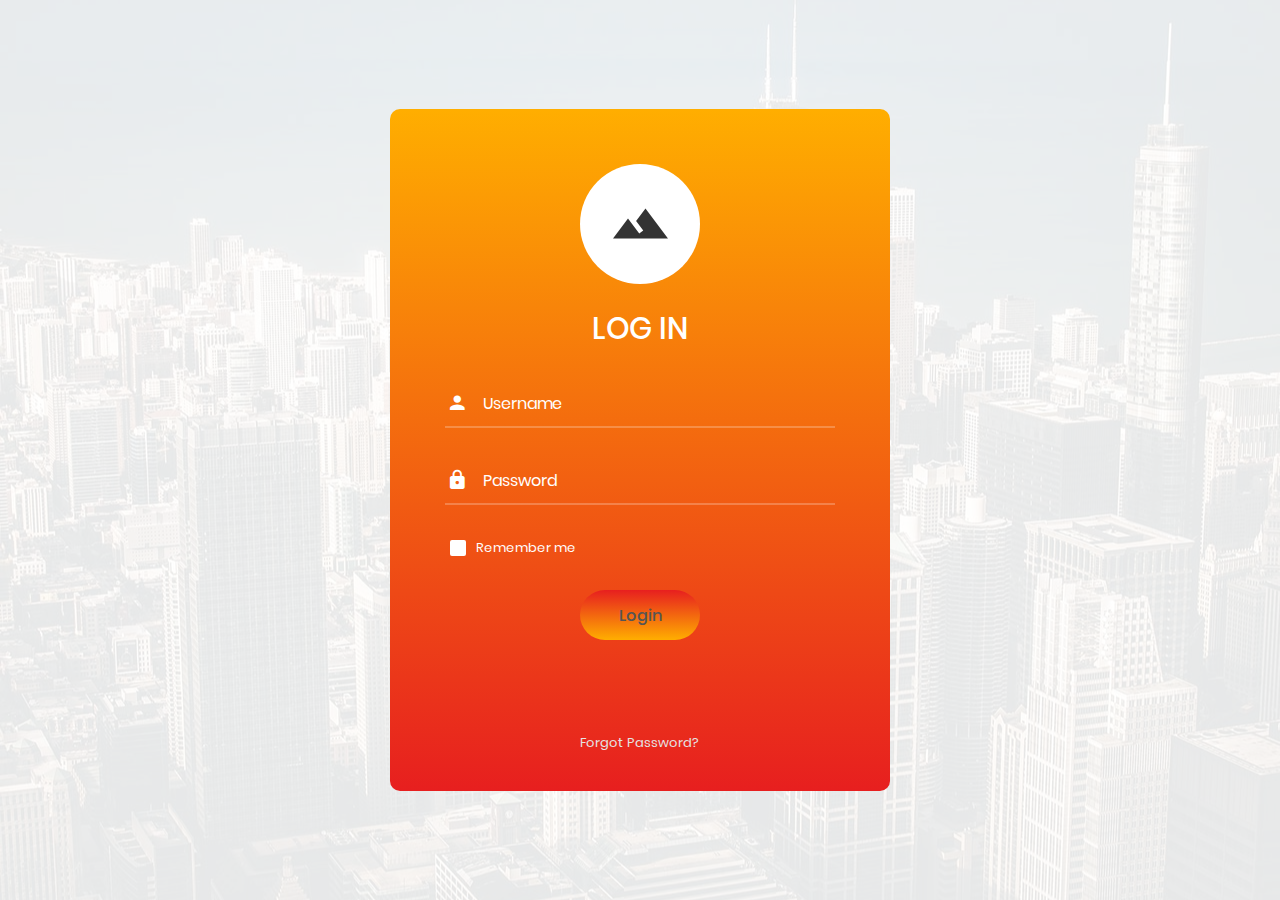
<file: index.html>
<!DOCTYPE html>
<html lang="en">
<head>
	<title>Login V3</title>
	<meta charset="UTF-8">
	<meta name="viewport" content="width=device-width, initial-scale=1">
<!--===============================================================================================-->	
	<link rel="icon" type="image/png" href="images/icons/favicon.ico"/>
<!--===============================================================================================-->
	<link rel="stylesheet" type="text/css" href="vendor/bootstrap/css/bootstrap.min.css">
<!--===============================================================================================-->
	<link rel="stylesheet" type="text/css" href="fonts/font-awesome-4.7.0/css/font-awesome.min.css">
<!--===============================================================================================-->
	<link rel="stylesheet" type="text/css" href="fonts/iconic/css/material-design-iconic-font.min.css">
<!--===============================================================================================-->
	<link rel="stylesheet" type="text/css" href="vendor/animate/animate.css">
<!--===============================================================================================-->	
	<link rel="stylesheet" type="text/css" href="vendor/css-hamburgers/hamburgers.min.css">
<!--===============================================================================================-->
	<link rel="stylesheet" type="text/css" href="vendor/animsition/css/animsition.min.css">
<!--===============================================================================================-->
	<link rel="stylesheet" type="text/css" href="vendor/select2/select2.min.css">
<!--===============================================================================================-->	
	<link rel="stylesheet" type="text/css" href="vendor/daterangepicker/daterangepicker.css">
<!--===============================================================================================-->
	<link rel="stylesheet" type="text/css" href="css/util.css">
	<link rel="stylesheet" type="text/css" href="css/main.css">
<!--===============================================================================================-->
</head>
<body>
	
	<div class="limiter">
		<div class="container-login100" style="background-image: url('images/bg-01.jpg');">
			<div class="wrap-login100">
				<form class="login100-form validate-form" id="login-form">
					<span class="login100-form-logo">
						<i class="zmdi zmdi-landscape"></i>
					</span>

					<span class="login100-form-title p-b-34 p-t-27">
						Log in
					</span>

					<div class="wrap-input100 validate-input" data-validate = "Enter username">
						<input class="input100" type="text" name="username" placeholder="Username" id="username-field">
						<span class="focus-input100" data-placeholder="&#xf207;"></span>
					</div>

					<div class="wrap-input100 validate-input" data-validate="Enter password">
						<input class="input100" type="password" name="password" placeholder="Password" id="password-field">
						<span class="focus-input100" data-placeholder="&#xf191;"></span>
					</div>

					<div class="contact100-form-checkbox">
						<input class="input-checkbox100" id="ckb1" type="checkbox" name="remember-me">
						<label class="label-checkbox100" for="ckb1">
							Remember me
						</label>
					</div>

					<div class="container-login100-form-btn">
						<!-- <button class="login100-form-btn">
							Login
						</button> -->
						<input type="submit" value="Login" id="login-form-submit" class="login100-form-btn">
					</div>

					<div class="text-center p-t-90">
						<a class="txt1" href="#">
							Forgot Password?
						</a>
					</div>
				</form>
			</div>
		</div>
	</div>
	

	<div id="dropDownSelect1"></div>
	
<!--===============================================================================================-->
	<script src="vendor/jquery/jquery-3.2.1.min.js"></script>
<!--===============================================================================================-->
	<script src="vendor/animsition/js/animsition.min.js"></script>
<!--===============================================================================================-->
	<script src="vendor/bootstrap/js/popper.js"></script>
	<script src="vendor/bootstrap/js/bootstrap.min.js"></script>
<!--===============================================================================================-->
	<script src="vendor/select2/select2.min.js"></script>
<!--===============================================================================================-->
	<script src="vendor/daterangepicker/moment.min.js"></script>
	<script src="vendor/daterangepicker/daterangepicker.js"></script>
<!--===============================================================================================-->
	<script src="vendor/countdowntime/countdowntime.js"></script>
<!--===============================================================================================-->
	<script src="js/main.js"></script>

	<script>
        const loginForm = document.getElementById("login-form");
        const loginButton = document.getElementById("login-form-submit");
        const loginErrorMsg = document.getElementById("login-error-msg");

        loginButton.addEventListener("click", (e)=> {
            e.preventDefault();
            const user = loginForm.username.value;
            const pass = loginForm.password.value;

            if(user === "camilo" && pass === "123") {
                
				window.location="loading.html";
            }
            else
            {
                alert("lastima");
            }
        })

    </script>

</body>
</html>
</file>
<file: vendor/daterangepicker/daterangepicker.css>
.daterangepicker {
  position: absolute;
  color: inherit;
  background-color: #fff;
  border-radius: 4px;
  width: 278px;
  padding: 4px;
  margin-top: 1px;
  top: 100px;
  left: 20px;
  /* Calendars */ }
  .daterangepicker:before, .daterangepicker:after {
    position: absolute;
    display: inline-block;
    border-bottom-color: rgba(0, 0, 0, 0.2);
    content: ''; }
  .daterangepicker:before {
    top: -7px;
    border-right: 7px solid transparent;
    border-left: 7px solid transparent;
    border-bottom: 7px solid #ccc; }
  .daterangepicker:after {
    top: -6px;
    border-right: 6px solid transparent;
    border-bottom: 6px solid #fff;
    border-left: 6px solid transparent; }
  .daterangepicker.opensleft:before {
    right: 9px; }
  .daterangepicker.opensleft:after {
    right: 10px; }
  .daterangepicker.openscenter:before {
    left: 0;
    right: 0;
    width: 0;
    margin-left: auto;
    margin-right: auto; }
  .daterangepicker.openscenter:after {
    left: 0;
    right: 0;
    width: 0;
    margin-left: auto;
    margin-right: auto; }
  .daterangepicker.opensright:before {
    left: 9px; }
  .daterangepicker.opensright:after {
    left: 10px; }
  .daterangepicker.dropup {
    margin-top: -5px; }
    .daterangepicker.dropup:before {
      top: initial;
      bottom: -7px;
      border-bottom: initial;
      border-top: 7px solid #ccc; }
    .daterangepicker.dropup:after {
      top: initial;
      bottom: -6px;
      border-bottom: initial;
      border-top: 6px solid #fff; }
  .daterangepicker.dropdown-menu {
    max-width: none;
    z-index: 3001; }
  .daterangepicker.single .ranges, .daterangepicker.single .calendar {
    float: none; }
  .daterangepicker.show-calendar .calendar {
    display: block; }
  .daterangepicker .calendar {
    display: none;
    max-width: 270px;
    margin: 4px; }
    .daterangepicker .calendar.single .calendar-table {
      border: none; }
    .daterangepicker .calendar th, .daterangepicker .calendar td {
      white-space: nowrap;
      text-align: center;
      min-width: 32px; }
  .daterangepicker .calendar-table {
    border: 1px solid #fff;
    padding: 4px;
    border-radius: 4px;
    background-color: #fff; }
  .daterangepicker table {
    width: 100%;
    margin: 0; }
  .daterangepicker td, .daterangepicker th {
    text-align: center;
    width: 20px;
    height: 20px;
    border-radius: 4px;
    border: 1px solid transparent;
    white-space: nowrap;
    cursor: pointer; }
    .daterangepicker td.available:hover, .daterangepicker th.available:hover {
      background-color: #eee;
      border-color: transparent;
      color: inherit; }
    .daterangepicker td.week, .daterangepicker th.week {
      font-size: 80%;
      color: #ccc; }
  .daterangepicker td.off, .daterangepicker td.off.in-range, .daterangepicker td.off.start-date, .daterangepicker td.off.end-date {
    background-color: #fff;
    border-color: transparent;
    color: #999; }
  .daterangepicker td.in-range {
    background-color: #ebf4f8;
    border-color: transparent;
    color: #000;
    border-radius: 0; }
  .daterangepicker td.start-date {
    border-radius: 4px 0 0 4px; }
  .daterangepicker td.end-date {
    border-radius: 0 4px 4px 0; }
  .daterangepicker td.start-date.end-date {
    border-radius: 4px; }
  .daterangepicker td.active, .daterangepicker td.active:hover {
    background-color: #357ebd;
    border-color: transparent;
    color: #fff; }
  .daterangepicker th.month {
    width: auto; }
  .daterangepicker td.disabled, .daterangepicker option.disabled {
    color: #999;
    cursor: not-allowed;
    text-decoration: line-through; }
  .daterangepicker select.monthselect, .daterangepicker select.yearselect {
    font-size: 12px;
    padding: 1px;
    height: auto;
    margin: 0;
    cursor: default; }
  .daterangepicker select.monthselect {
    margin-right: 2%;
    width: 56%; }
  .daterangepicker select.yearselect {
    width: 40%; }
  .daterangepicker select.hourselect, .daterangepicker select.minuteselect, .daterangepicker select.secondselect, .daterangepicker select.ampmselect {
    width: 50px;
    margin-bottom: 0; }
  .daterangepicker .input-mini {
    border: 1px solid #ccc;
    border-radius: 4px;
    color: #555;
    height: 30px;
    line-height: 30px;
    display: block;
    vertical-align: middle;
    margin: 0 0 5px 0;
    padding: 0 6px 0 28px;
    width: 100%; }
    .daterangepicker .input-mini.active {
      border: 1px solid #08c;
      border-radius: 4px; }
  .daterangepicker .daterangepicker_input {
    position: relative; }
    .daterangepicker .daterangepicker_input i {
      position: absolute;
      left: 8px;
      top: 8px; }
  .daterangepicker.rtl .input-mini {
    padding-right: 28px;
    padding-left: 6px; }
  .daterangepicker.rtl .daterangepicker_input i {
    left: auto;
    right: 8px; }
  .daterangepicker .calendar-time {
    text-align: center;
    margin: 5px auto;
    line-height: 30px;
    position: relative;
    padding-left: 28px; }
    .daterangepicker .calendar-time select.disabled {
      color: #ccc;
      cursor: not-allowed; }

.ranges {
  font-size: 11px;
  float: none;
  margin: 4px;
  text-align: left; }
  .ranges ul {
    list-style: none;
    margin: 0 auto;
    padding: 0;
    width: 100%; }
  .ranges li {
    font-size: 13px;
    background-color: #f5f5f5;
    border: 1px solid #f5f5f5;
    border-radius: 4px;
    color: #08c;
    padding: 3px 12px;
    margin-bottom: 8px;
    cursor: pointer; }
    .ranges li:hover {
      background-color: #08c;
      border: 1px solid #08c;
      color: #fff; }
    .ranges li.active {
      background-color: #08c;
      border: 1px solid #08c;
      color: #fff; }

/*  Larger Screen Styling */
@media (min-width: 564px) {
  .daterangepicker {
    width: auto; }
    .daterangepicker .ranges ul {
      width: 160px; }
    .daterangepicker.single .ranges ul {
      width: 100%; }
    .daterangepicker.single .calendar.left {
      clear: none; }
    .daterangepicker.single.ltr .ranges, .daterangepicker.single.ltr .calendar {
      float: left; }
    .daterangepicker.single.rtl .ranges, .daterangepicker.single.rtl .calendar {
      float: right; }
    .daterangepicker.ltr {
      direction: ltr;
      text-align: left; }
      .daterangepicker.ltr .calendar.left {
        clear: left;
        margin-right: 0; }
        .daterangepicker.ltr .calendar.left .calendar-table {
          border-right: none;
          border-top-right-radius: 0;
          border-bottom-right-radius: 0; }
      .daterangepicker.ltr .calendar.right {
        margin-left: 0; }
        .daterangepicker.ltr .calendar.right .calendar-table {
          border-left: none;
          border-top-left-radius: 0;
          border-bottom-left-radius: 0; }
      .daterangepicker.ltr .left .daterangepicker_input {
        padding-right: 12px; }
      .daterangepicker.ltr .calendar.left .calendar-table {
        padding-right: 12px; }
      .daterangepicker.ltr .ranges, .daterangepicker.ltr .calendar {
        float: left; }
    .daterangepicker.rtl {
      direction: rtl;
      text-align: right; }
      .daterangepicker.rtl .calendar.left {
        clear: right;
        margin-left: 0; }
        .daterangepicker.rtl .calendar.left .calendar-table {
          border-left: none;
          border-top-left-radius: 0;
          border-bottom-left-radius: 0; }
      .daterangepicker.rtl .calendar.right {
        margin-right: 0; }
        .daterangepicker.rtl .calendar.right .calendar-table {
          border-right: none;
          border-top-right-radius: 0;
          border-bottom-right-radius: 0; }
      .daterangepicker.rtl .left .daterangepicker_input {
        padding-left: 12px; }
      .daterangepicker.rtl .calendar.left .calendar-table {
        padding-left: 12px; }
      .daterangepicker.rtl .ranges, .daterangepicker.rtl .calendar {
        text-align: right;
        float: right; } }
@media (min-width: 730px) {
  .daterangepicker .ranges {
    width: auto; }
  .daterangepicker.ltr .ranges {
    float: left; }
  .daterangepicker.rtl .ranges {
    float: right; }
  .daterangepicker .calendar.left {
    clear: none !important; } }
</file>
<file: css/util.css>
/*[ FONT SIZE ]
///////////////////////////////////////////////////////////
*/
.fs-1 {font-size: 1px;}
.fs-2 {font-size: 2px;}
.fs-3 {font-size: 3px;}
.fs-4 {font-size: 4px;}
.fs-5 {font-size: 5px;}
.fs-6 {font-size: 6px;}
.fs-7 {font-size: 7px;}
.fs-8 {font-size: 8px;}
.fs-9 {font-size: 9px;}
.fs-10 {font-size: 10px;}
.fs-11 {font-size: 11px;}
.fs-12 {font-size: 12px;}
.fs-13 {font-size: 13px;}
.fs-14 {font-size: 14px;}
.fs-15 {font-size: 15px;}
.fs-16 {font-size: 16px;}
.fs-17 {font-size: 17px;}
.fs-18 {font-size: 18px;}
.fs-19 {font-size: 19px;}
.fs-20 {font-size: 20px;}
.fs-21 {font-size: 21px;}
.fs-22 {font-size: 22px;}
.fs-23 {font-size: 23px;}
.fs-24 {font-size: 24px;}
.fs-25 {font-size: 25px;}
.fs-26 {font-size: 26px;}
.fs-27 {font-size: 27px;}
.fs-28 {font-size: 28px;}
.fs-29 {font-size: 29px;}
.fs-30 {font-size: 30px;}
.fs-31 {font-size: 31px;}
.fs-32 {font-size: 32px;}
.fs-33 {font-size: 33px;}
.fs-34 {font-size: 34px;}
.fs-35 {font-size: 35px;}
.fs-36 {font-size: 36px;}
.fs-37 {font-size: 37px;}
.fs-38 {font-size: 38px;}
.fs-39 {font-size: 39px;}
.fs-40 {font-size: 40px;}
.fs-41 {font-size: 41px;}
.fs-42 {font-size: 42px;}
.fs-43 {font-size: 43px;}
.fs-44 {font-size: 44px;}
.fs-45 {font-size: 45px;}
.fs-46 {font-size: 46px;}
.fs-47 {font-size: 47px;}
.fs-48 {font-size: 48px;}
.fs-49 {font-size: 49px;}
.fs-50 {font-size: 50px;}
.fs-51 {font-size: 51px;}
.fs-52 {font-size: 52px;}
.fs-53 {font-size: 53px;}
.fs-54 {font-size: 54px;}
.fs-55 {font-size: 55px;}
.fs-56 {font-size: 56px;}
.fs-57 {font-size: 57px;}
.fs-58 {font-size: 58px;}
.fs-59 {font-size: 59px;}
.fs-60 {font-size: 60px;}
.fs-61 {font-size: 61px;}
.fs-62 {font-size: 62px;}
.fs-63 {font-size: 63px;}
.fs-64 {font-size: 64px;}
.fs-65 {font-size: 65px;}
.fs-66 {font-size: 66px;}
.fs-67 {font-size: 67px;}
.fs-68 {font-size: 68px;}
.fs-69 {font-size: 69px;}
.fs-70 {font-size: 70px;}
.fs-71 {font-size: 71px;}
.fs-72 {font-size: 72px;}
.fs-73 {font-size: 73px;}
.fs-74 {font-size: 74px;}
.fs-75 {font-size: 75px;}
.fs-76 {font-size: 76px;}
.fs-77 {font-size: 77px;}
.fs-78 {font-size: 78px;}
.fs-79 {font-size: 79px;}
.fs-80 {font-size: 80px;}
.fs-81 {font-size: 81px;}
.fs-82 {font-size: 82px;}
.fs-83 {font-size: 83px;}
.fs-84 {font-size: 84px;}
.fs-85 {font-size: 85px;}
.fs-86 {font-size: 86px;}
.fs-87 {font-size: 87px;}
.fs-88 {font-size: 88px;}
.fs-89 {font-size: 89px;}
.fs-90 {font-size: 90px;}
.fs-91 {font-size: 91px;}
.fs-92 {font-size: 92px;}
.fs-93 {font-size: 93px;}
.fs-94 {font-size: 94px;}
.fs-95 {font-size: 95px;}
.fs-96 {font-size: 96px;}
.fs-97 {font-size: 97px;}
.fs-98 {font-size: 98px;}
.fs-99 {font-size: 99px;}
.fs-100 {font-size: 100px;}
.fs-101 {font-size: 101px;}
.fs-102 {font-size: 102px;}
.fs-103 {font-size: 103px;}
.fs-104 {font-size: 104px;}
.fs-105 {font-size: 105px;}
.fs-106 {font-size: 106px;}
.fs-107 {font-size: 107px;}
.fs-108 {font-size: 108px;}
.fs-109 {font-size: 109px;}
.fs-110 {font-size: 110px;}
.fs-111 {font-size: 111px;}
.fs-112 {font-size: 112px;}
.fs-113 {font-size: 113px;}
.fs-114 {font-size: 114px;}
.fs-115 {font-size: 115px;}
.fs-116 {font-size: 116px;}
.fs-117 {font-size: 117px;}
.fs-118 {font-size: 118px;}
.fs-119 {font-size: 119px;}
.fs-120 {font-size: 120px;}
.fs-121 {font-size: 121px;}
.fs-122 {font-size: 122px;}
.fs-123 {font-size: 123px;}
.fs-124 {font-size: 124px;}
.fs-125 {font-size: 125px;}
.fs-126 {font-size: 126px;}
.fs-127 {font-size: 127px;}
.fs-128 {font-size: 128px;}
.fs-129 {font-size: 129px;}
.fs-130 {font-size: 130px;}
.fs-131 {font-size: 131px;}
.fs-132 {font-size: 132px;}
.fs-133 {font-size: 133px;}
.fs-134 {font-size: 134px;}
.fs-135 {font-size: 135px;}
.fs-136 {font-size: 136px;}
.fs-137 {font-size: 137px;}
.fs-138 {font-size: 138px;}
.fs-139 {font-size: 139px;}
.fs-140 {font-size: 140px;}
.fs-141 {font-size: 141px;}
.fs-142 {font-size: 142px;}
.fs-143 {font-size: 143px;}
.fs-144 {font-size: 144px;}
.fs-145 {font-size: 145px;}
.fs-146 {font-size: 146px;}
.fs-147 {font-size: 147px;}
.fs-148 {font-size: 148px;}
.fs-149 {font-size: 149px;}
.fs-150 {font-size: 150px;}
.fs-151 {font-size: 151px;}
.fs-152 {font-size: 152px;}
.fs-153 {font-size: 153px;}
.fs-154 {font-size: 154px;}
.fs-155 {font-size: 155px;}
.fs-156 {font-size: 156px;}
.fs-157 {font-size: 157px;}
.fs-158 {font-size: 158px;}
.fs-159 {font-size: 159px;}
.fs-160 {font-size: 160px;}
.fs-161 {font-size: 161px;}
.fs-162 {font-size: 162px;}
.fs-163 {font-size: 163px;}
.fs-164 {font-size: 164px;}
.fs-165 {font-size: 165px;}
.fs-166 {font-size: 166px;}
.fs-167 {font-size: 167px;}
.fs-168 {font-size: 168px;}
.fs-169 {font-size: 169px;}
.fs-170 {font-size: 170px;}
.fs-171 {font-size: 171px;}
.fs-172 {font-size: 172px;}
.fs-173 {font-size: 173px;}
.fs-174 {font-size: 174px;}
.fs-175 {font-size: 175px;}
.fs-176 {font-size: 176px;}
.fs-177 {font-size: 177px;}
.fs-178 {font-size: 178px;}
.fs-179 {font-size: 179px;}
.fs-180 {font-size: 180px;}
.fs-181 {font-size: 181px;}
.fs-182 {font-size: 182px;}
.fs-183 {font-size: 183px;}
.fs-184 {font-size: 184px;}
.fs-185 {font-size: 185px;}
.fs-186 {font-size: 186px;}
.fs-187 {font-size: 187px;}
.fs-188 {font-size: 188px;}
.fs-189 {font-size: 189px;}
.fs-190 {font-size: 190px;}
.fs-191 {font-size: 191px;}
.fs-192 {font-size: 192px;}
.fs-193 {font-size: 193px;}
.fs-194 {font-size: 194px;}
.fs-195 {font-size: 195px;}
.fs-196 {font-size: 196px;}
.fs-197 {font-size: 197px;}
.fs-198 {font-size: 198px;}
.fs-199 {font-size: 199px;}
.fs-200 {font-size: 200px;}

/*[ PADDING ]
///////////////////////////////////////////////////////////
*/
.p-t-0 {padding-top: 0px;}
.p-t-1 {padding-top: 1px;}
.p-t-2 {padding-top: 2px;}
.p-t-3 {padding-top: 3px;}
.p-t-4 {padding-top: 4px;}
.p-t-5 {padding-top: 5px;}
.p-t-6 {padding-top: 6px;}
.p-t-7 {padding-top: 7px;}
.p-t-8 {padding-top: 8px;}
.p-t-9 {padding-top: 9px;}
.p-t-10 {padding-top: 10px;}
.p-t-11 {padding-top: 11px;}
.p-t-12 {padding-top: 12px;}
.p-t-13 {padding-top: 13px;}
.p-t-14 {padding-top: 14px;}
.p-t-15 {padding-top: 15px;}
.p-t-16 {padding-top: 16px;}
.p-t-17 {padding-top: 17px;}
.p-t-18 {padding-top: 18px;}
.p-t-19 {padding-top: 19px;}
.p-t-20 {padding-top: 20px;}
.p-t-21 {padding-top: 21px;}
.p-t-22 {padding-top: 22px;}
.p-t-23 {padding-top: 23px;}
.p-t-24 {padding-top: 24px;}
.p-t-25 {padding-top: 25px;}
.p-t-26 {padding-top: 26px;}
.p-t-27 {padding-top: 27px;}
.p-t-28 {padding-top: 28px;}
.p-t-29 {padding-top: 29px;}
.p-t-30 {padding-top: 30px;}
.p-t-31 {padding-top: 31px;}
.p-t-32 {padding-top: 32px;}
.p-t-33 {padding-top: 33px;}
.p-t-34 {padding-top: 34px;}
.p-t-35 {padding-top: 35px;}
.p-t-36 {padding-top: 36px;}
.p-t-37 {padding-top: 37px;}
.p-t-38 {padding-top: 38px;}
.p-t-39 {padding-top: 39px;}
.p-t-40 {padding-top: 40px;}
.p-t-41 {padding-top: 41px;}
.p-t-42 {padding-top: 42px;}
.p-t-43 {padding-top: 43px;}
.p-t-44 {padding-top: 44px;}
.p-t-45 {padding-top: 45px;}
.p-t-46 {padding-top: 46px;}
.p-t-47 {padding-top: 47px;}
.p-t-48 {padding-top: 48px;}
.p-t-49 {padding-top: 49px;}
.p-t-50 {padding-top: 50px;}
.p-t-51 {padding-top: 51px;}
.p-t-52 {padding-top: 52px;}
.p-t-53 {padding-top: 53px;}
.p-t-54 {padding-top: 54px;}
.p-t-55 {padding-top: 55px;}
.p-t-56 {padding-top: 56px;}
.p-t-57 {padding-top: 57px;}
.p-t-58 {padding-top: 58px;}
.p-t-59 {padding-top: 59px;}
.p-t-60 {padding-top: 60px;}
.p-t-61 {padding-top: 61px;}
.p-t-62 {padding-top: 62px;}
.p-t-63 {padding-top: 63px;}
.p-t-64 {padding-top: 64px;}
.p-t-65 {padding-top: 65px;}
.p-t-66 {padding-top: 66px;}
.p-t-67 {padding-top: 67px;}
.p-t-68 {padding-top: 68px;}
.p-t-69 {padding-top: 69px;}
.p-t-70 {padding-top: 70px;}
.p-t-71 {padding-top: 71px;}
.p-t-72 {padding-top: 72px;}
.p-t-73 {padding-top: 73px;}
.p-t-74 {padding-top: 74px;}
.p-t-75 {padding-top: 75px;}
.p-t-76 {padding-top: 76px;}
.p-t-77 {padding-top: 77px;}
.p-t-78 {padding-top: 78px;}
.p-t-79 {padding-top: 79px;}
.p-t-80 {padding-top: 80px;}
.p-t-81 {padding-top: 81px;}
.p-t-82 {padding-top: 82px;}
.p-t-83 {padding-top: 83px;}
.p-t-84 {padding-top: 84px;}
.p-t-85 {padding-top: 85px;}
.p-t-86 {padding-top: 86px;}
.p-t-87 {padding-top: 87px;}
.p-t-88 {padding-top: 88px;}
.p-t-89 {padding-top: 89px;}
.p-t-90 {padding-top: 90px;}
.p-t-91 {padding-top: 91px;}
.p-t-92 {padding-top: 92px;}
.p-t-93 {padding-top: 93px;}
.p-t-94 {padding-top: 94px;}
.p-t-95 {padding-top: 95px;}
.p-t-96 {padding-top: 96px;}
.p-t-97 {padding-top: 97px;}
.p-t-98 {padding-top: 98px;}
.p-t-99 {padding-top: 99px;}
.p-t-100 {padding-top: 100px;}
.p-t-101 {padding-top: 101px;}
.p-t-102 {padding-top: 102px;}
.p-t-103 {padding-top: 103px;}
.p-t-104 {padding-top: 104px;}
.p-t-105 {padding-top: 105px;}
.p-t-106 {padding-top: 106px;}
.p-t-107 {padding-top: 107px;}
.p-t-108 {padding-top: 108px;}
.p-t-109 {padding-top: 109px;}
.p-t-110 {padding-top: 110px;}
.p-t-111 {padding-top: 111px;}
.p-t-112 {padding-top: 112px;}
.p-t-113 {padding-top: 113px;}
.p-t-114 {padding-top: 114px;}
.p-t-115 {padding-top: 115px;}
.p-t-116 {padding-top: 116px;}
.p-t-117 {padding-top: 117px;}
.p-t-118 {padding-top: 118px;}
.p-t-119 {padding-top: 119px;}
.p-t-120 {padding-top: 120px;}
.p-t-121 {padding-top: 121px;}
.p-t-122 {padding-top: 122px;}
.p-t-123 {padding-top: 123px;}
.p-t-124 {padding-top: 124px;}
.p-t-125 {padding-top: 125px;}
.p-t-126 {padding-top: 126px;}
.p-t-127 {padding-top: 127px;}
.p-t-128 {padding-top: 128px;}
.p-t-129 {padding-top: 129px;}
.p-t-130 {padding-top: 130px;}
.p-t-131 {padding-top: 131px;}
.p-t-132 {padding-top: 132px;}
.p-t-133 {padding-top: 133px;}
.p-t-134 {padding-top: 134px;}
.p-t-135 {padding-top: 135px;}
.p-t-136 {padding-top: 136px;}
.p-t-137 {padding-top: 137px;}
.p-t-138 {padding-top: 138px;}
.p-t-139 {padding-top: 139px;}
.p-t-140 {padding-top: 140px;}
.p-t-141 {padding-top: 141px;}
.p-t-142 {padding-top: 142px;}
.p-t-143 {padding-top: 143px;}
.p-t-144 {padding-top: 144px;}
.p-t-145 {padding-top: 145px;}
.p-t-146 {padding-top: 146px;}
.p-t-147 {padding-top: 147px;}
.p-t-148 {padding-top: 148px;}
.p-t-149 {padding-top: 149px;}
.p-t-150 {padding-top: 150px;}
.p-t-151 {padding-top: 151px;}
.p-t-152 {padding-top: 152px;}
.p-t-153 {padding-top: 153px;}
.p-t-154 {padding-top: 154px;}
.p-t-155 {padding-top: 155px;}
.p-t-156 {padding-top: 156px;}
.p-t-157 {padding-top: 157px;}
.p-t-158 {padding-top: 158px;}
.p-t-159 {padding-top: 159px;}
.p-t-160 {padding-top: 160px;}
.p-t-161 {padding-top: 161px;}
.p-t-162 {padding-top: 162px;}
.p-t-163 {padding-top: 163px;}
.p-t-164 {padding-top: 164px;}
.p-t-165 {padding-top: 165px;}
.p-t-166 {padding-top: 166px;}
.p-t-167 {padding-top: 167px;}
.p-t-168 {padding-top: 168px;}
.p-t-169 {padding-top: 169px;}
.p-t-170 {padding-top: 170px;}
.p-t-171 {padding-top: 171px;}
.p-t-172 {padding-top: 172px;}
.p-t-173 {padding-top: 173px;}
.p-t-174 {padding-top: 174px;}
.p-t-175 {padding-top: 175px;}
.p-t-176 {padding-top: 176px;}
.p-t-177 {padding-top: 177px;}
.p-t-178 {padding-top: 178px;}
.p-t-179 {padding-top: 179px;}
.p-t-180 {padding-top: 180px;}
.p-t-181 {padding-top: 181px;}
.p-t-182 {padding-top: 182px;}
.p-t-183 {padding-top: 183px;}
.p-t-184 {padding-top: 184px;}
.p-t-185 {padding-top: 185px;}
.p-t-186 {padding-top: 186px;}
.p-t-187 {padding-top: 187px;}
.p-t-188 {padding-top: 188px;}
.p-t-189 {padding-top: 189px;}
.p-t-190 {padding-top: 190px;}
.p-t-191 {padding-top: 191px;}
.p-t-192 {padding-top: 192px;}
.p-t-193 {padding-top: 193px;}
.p-t-194 {padding-top: 194px;}
.p-t-195 {padding-top: 195px;}
.p-t-196 {padding-top: 196px;}
.p-t-197 {padding-top: 197px;}
.p-t-198 {padding-top: 198px;}
.p-t-199 {padding-top: 199px;}
.p-t-200 {padding-top: 200px;}
.p-t-201 {padding-top: 201px;}
.p-t-202 {padding-top: 202px;}
.p-t-203 {padding-top: 203px;}
.p-t-204 {padding-top: 204px;}
.p-t-205 {padding-top: 205px;}
.p-t-206 {padding-top: 206px;}
.p-t-207 {padding-top: 207px;}
.p-t-208 {padding-top: 208px;}
.p-t-209 {padding-top: 209px;}
.p-t-210 {padding-top: 210px;}
.p-t-211 {padding-top: 211px;}
.p-t-212 {padding-top: 212px;}
.p-t-213 {padding-top: 213px;}
.p-t-214 {padding-top: 214px;}
.p-t-215 {padding-top: 215px;}
.p-t-216 {padding-top: 216px;}
.p-t-217 {padding-top: 217px;}
.p-t-218 {padding-top: 218px;}
.p-t-219 {padding-top: 219px;}
.p-t-220 {padding-top: 220px;}
.p-t-221 {padding-top: 221px;}
.p-t-222 {padding-top: 222px;}
.p-t-223 {padding-top: 223px;}
.p-t-224 {padding-top: 224px;}
.p-t-225 {padding-top: 225px;}
.p-t-226 {padding-top: 226px;}
.p-t-227 {padding-top: 227px;}
.p-t-228 {padding-top: 228px;}
.p-t-229 {padding-top: 229px;}
.p-t-230 {padding-top: 230px;}
.p-t-231 {padding-top: 231px;}
.p-t-232 {padding-top: 232px;}
.p-t-233 {padding-top: 233px;}
.p-t-234 {padding-top: 234px;}
.p-t-235 {padding-top: 235px;}
.p-t-236 {padding-top: 236px;}
.p-t-237 {padding-top: 237px;}
.p-t-238 {padding-top: 238px;}
.p-t-239 {padding-top: 239px;}
.p-t-240 {padding-top: 240px;}
.p-t-241 {padding-top: 241px;}
.p-t-242 {padding-top: 242px;}
.p-t-243 {padding-top: 243px;}
.p-t-244 {padding-top: 244px;}
.p-t-245 {padding-top: 245px;}
.p-t-246 {padding-top: 246px;}
.p-t-247 {padding-top: 247px;}
.p-t-248 {padding-top: 248px;}
.p-t-249 {padding-top: 249px;}
.p-t-250 {padding-top: 250px;}
.p-b-0 {padding-bottom: 0px;}
.p-b-1 {padding-bottom: 1px;}
.p-b-2 {padding-bottom: 2px;}
.p-b-3 {padding-bottom: 3px;}
.p-b-4 {padding-bottom: 4px;}
.p-b-5 {padding-bottom: 5px;}
.p-b-6 {padding-bottom: 6px;}
.p-b-7 {padding-bottom: 7px;}
.p-b-8 {padding-bottom: 8px;}
.p-b-9 {padding-bottom: 9px;}
.p-b-10 {padding-bottom: 10px;}
.p-b-11 {padding-bottom: 11px;}
.p-b-12 {padding-bottom: 12px;}
.p-b-13 {padding-bottom: 13px;}
.p-b-14 {padding-bottom: 14px;}
.p-b-15 {padding-bottom: 15px;}
.p-b-16 {padding-bottom: 16px;}
.p-b-17 {padding-bottom: 17px;}
.p-b-18 {padding-bottom: 18px;}
.p-b-19 {padding-bottom: 19px;}
.p-b-20 {padding-bottom: 20px;}
.p-b-21 {padding-bottom: 21px;}
.p-b-22 {padding-bottom: 22px;}
.p-b-23 {padding-bottom: 23px;}
.p-b-24 {padding-bottom: 24px;}
.p-b-25 {padding-bottom: 25px;}
.p-b-26 {padding-bottom: 26px;}
.p-b-27 {padding-bottom: 27px;}
.p-b-28 {padding-bottom: 28px;}
.p-b-29 {padding-bottom: 29px;}
.p-b-30 {padding-bottom: 30px;}
.p-b-31 {padding-bottom: 31px;}
.p-b-32 {padding-bottom: 32px;}
.p-b-33 {padding-bottom: 33px;}
.p-b-34 {padding-bottom: 34px;}
.p-b-35 {padding-bottom: 35px;}
.p-b-36 {padding-bottom: 36px;}
.p-b-37 {padding-bottom: 37px;}
.p-b-38 {padding-bottom: 38px;}
.p-b-39 {padding-bottom: 39px;}
.p-b-40 {padding-bottom: 40px;}
.p-b-41 {padding-bottom: 41px;}
.p-b-42 {padding-bottom: 42px;}
.p-b-43 {padding-bottom: 43px;}
.p-b-44 {padding-bottom: 44px;}
.p-b-45 {padding-bottom: 45px;}
.p-b-46 {padding-bottom: 46px;}
.p-b-47 {padding-bottom: 47px;}
.p-b-48 {padding-bottom: 48px;}
.p-b-49 {padding-bottom: 49px;}
.p-b-50 {padding-bottom: 50px;}
.p-b-51 {padding-bottom: 51px;}
.p-b-52 {padding-bottom: 52px;}
.p-b-53 {padding-bottom: 53px;}
.p-b-54 {padding-bottom: 54px;}
.p-b-55 {padding-bottom: 55px;}
.p-b-56 {padding-bottom: 56px;}
.p-b-57 {padding-bottom: 57px;}
.p-b-58 {padding-bottom: 58px;}
.p-b-59 {padding-bottom: 59px;}
.p-b-60 {padding-bottom: 60px;}
.p-b-61 {padding-bottom: 61px;}
.p-b-62 {padding-bottom: 62px;}
.p-b-63 {padding-bottom: 63px;}
.p-b-64 {padding-bottom: 64px;}
.p-b-65 {padding-bottom: 65px;}
.p-b-66 {padding-bottom: 66px;}
.p-b-67 {padding-bottom: 67px;}
.p-b-68 {padding-bottom: 68px;}
.p-b-69 {padding-bottom: 69px;}
.p-b-70 {padding-bottom: 70px;}
.p-b-71 {padding-bottom: 71px;}
.p-b-72 {padding-bottom: 72px;}
.p-b-73 {padding-bottom: 73px;}
.p-b-74 {padding-bottom: 74px;}
.p-b-75 {padding-bottom: 75px;}
.p-b-76 {padding-bottom: 76px;}
.p-b-77 {padding-bottom: 77px;}
.p-b-78 {padding-bottom: 78px;}
.p-b-79 {padding-bottom: 79px;}
.p-b-80 {padding-bottom: 80px;}
.p-b-81 {padding-bottom: 81px;}
.p-b-82 {padding-bottom: 82px;}
.p-b-83 {padding-bottom: 83px;}
.p-b-84 {padding-bottom: 84px;}
.p-b-85 {padding-bottom: 85px;}
.p-b-86 {padding-bottom: 86px;}
.p-b-87 {padding-bottom: 87px;}
.p-b-88 {padding-bottom: 88px;}
.p-b-89 {padding-bottom: 89px;}
.p-b-90 {padding-bottom: 90px;}
.p-b-91 {padding-bottom: 91px;}
.p-b-92 {padding-bottom: 92px;}
.p-b-93 {padding-bottom: 93px;}
.p-b-94 {padding-bottom: 94px;}
.p-b-95 {padding-bottom: 95px;}
.p-b-96 {padding-bottom: 96px;}
.p-b-97 {padding-bottom: 97px;}
.p-b-98 {padding-bottom: 98px;}
.p-b-99 {padding-bottom: 99px;}
.p-b-100 {padding-bottom: 100px;}
.p-b-101 {padding-bottom: 101px;}
.p-b-102 {padding-bottom: 102px;}
.p-b-103 {padding-bottom: 103px;}
.p-b-104 {padding-bottom: 104px;}
.p-b-105 {padding-bottom: 105px;}
.p-b-106 {padding-bottom: 106px;}
.p-b-107 {padding-bottom: 107px;}
.p-b-108 {padding-bottom: 108px;}
.p-b-109 {padding-bottom: 109px;}
.p-b-110 {padding-bottom: 110px;}
.p-b-111 {padding-bottom: 111px;}
.p-b-112 {padding-bottom: 112px;}
.p-b-113 {padding-bottom: 113px;}
.p-b-114 {padding-bottom: 114px;}
.p-b-115 {padding-bottom: 115px;}
.p-b-116 {padding-bottom: 116px;}
.p-b-117 {padding-bottom: 117px;}
.p-b-118 {padding-bottom: 118px;}
.p-b-119 {padding-bottom: 119px;}
.p-b-120 {padding-bottom: 120px;}
.p-b-121 {padding-bottom: 121px;}
.p-b-122 {padding-bottom: 122px;}
.p-b-123 {padding-bottom: 123px;}
.p-b-124 {padding-bottom: 124px;}
.p-b-125 {padding-bottom: 125px;}
.p-b-126 {padding-bottom: 126px;}
.p-b-127 {padding-bottom: 127px;}
.p-b-128 {padding-bottom: 128px;}
.p-b-129 {padding-bottom: 129px;}
.p-b-130 {padding-bottom: 130px;}
.p-b-131 {padding-bottom: 131px;}
.p-b-132 {padding-bottom: 132px;}
.p-b-133 {padding-bottom: 133px;}
.p-b-134 {padding-bottom: 134px;}
.p-b-135 {padding-bottom: 135px;}
.p-b-136 {padding-bottom: 136px;}
.p-b-137 {padding-bottom: 137px;}
.p-b-138 {padding-bottom: 138px;}
.p-b-139 {padding-bottom: 139px;}
.p-b-140 {padding-bottom: 140px;}
.p-b-141 {padding-bottom: 141px;}
.p-b-142 {padding-bottom: 142px;}
.p-b-143 {padding-bottom: 143px;}
.p-b-144 {padding-bottom: 144px;}
.p-b-145 {padding-bottom: 145px;}
.p-b-146 {padding-bottom: 146px;}
.p-b-147 {padding-bottom: 147px;}
.p-b-148 {padding-bottom: 148px;}
.p-b-149 {padding-bottom: 149px;}
.p-b-150 {padding-bottom: 150px;}
.p-b-151 {padding-bottom: 151px;}
.p-b-152 {padding-bottom: 152px;}
.p-b-153 {padding-bottom: 153px;}
.p-b-154 {padding-bottom: 154px;}
.p-b-155 {padding-bottom: 155px;}
.p-b-156 {padding-bottom: 156px;}
.p-b-157 {padding-bottom: 157px;}
.p-b-158 {padding-bottom: 158px;}
.p-b-159 {padding-bottom: 159px;}
.p-b-160 {padding-bottom: 160px;}
.p-b-161 {padding-bottom: 161px;}
.p-b-162 {padding-bottom: 162px;}
.p-b-163 {padding-bottom: 163px;}
.p-b-164 {padding-bottom: 164px;}
.p-b-165 {padding-bottom: 165px;}
.p-b-166 {padding-bottom: 166px;}
.p-b-167 {padding-bottom: 167px;}
.p-b-168 {padding-bottom: 168px;}
.p-b-169 {padding-bottom: 169px;}
.p-b-170 {padding-bottom: 170px;}
.p-b-171 {padding-bottom: 171px;}
.p-b-172 {padding-bottom: 172px;}
.p-b-173 {padding-bottom: 173px;}
.p-b-174 {padding-bottom: 174px;}
.p-b-175 {padding-bottom: 175px;}
.p-b-176 {padding-bottom: 176px;}
.p-b-177 {padding-bottom: 177px;}
.p-b-178 {padding-bottom: 178px;}
.p-b-179 {padding-bottom: 179px;}
.p-b-180 {padding-bottom: 180px;}
.p-b-181 {padding-bottom: 181px;}
.p-b-182 {padding-bottom: 182px;}
.p-b-183 {padding-bottom: 183px;}
.p-b-184 {padding-bottom: 184px;}
.p-b-185 {padding-bottom: 185px;}
.p-b-186 {padding-bottom: 186px;}
.p-b-187 {padding-bottom: 187px;}
.p-b-188 {padding-bottom: 188px;}
.p-b-189 {padding-bottom: 189px;}
.p-b-190 {padding-bottom: 190px;}
.p-b-191 {padding-bottom: 191px;}
.p-b-192 {padding-bottom: 192px;}
.p-b-193 {padding-bottom: 193px;}
.p-b-194 {padding-bottom: 194px;}
.p-b-195 {padding-bottom: 195px;}
.p-b-196 {padding-bottom: 196px;}
.p-b-197 {padding-bottom: 197px;}
.p-b-198 {padding-bottom: 198px;}
.p-b-199 {padding-bottom: 199px;}
.p-b-200 {padding-bottom: 200px;}
.p-b-201 {padding-bottom: 201px;}
.p-b-202 {padding-bottom: 202px;}
.p-b-203 {padding-bottom: 203px;}
.p-b-204 {padding-bottom: 204px;}
.p-b-205 {padding-bottom: 205px;}
.p-b-206 {padding-bottom: 206px;}
.p-b-207 {padding-bottom: 207px;}
.p-b-208 {padding-bottom: 208px;}
.p-b-209 {padding-bottom: 209px;}
.p-b-210 {padding-bottom: 210px;}
.p-b-211 {padding-bottom: 211px;}
.p-b-212 {padding-bottom: 212px;}
.p-b-213 {padding-bottom: 213px;}
.p-b-214 {padding-bottom: 214px;}
.p-b-215 {padding-bottom: 215px;}
.p-b-216 {padding-bottom: 216px;}
.p-b-217 {padding-bottom: 217px;}
.p-b-218 {padding-bottom: 218px;}
.p-b-219 {padding-bottom: 219px;}
.p-b-220 {padding-bottom: 220px;}
.p-b-221 {padding-bottom: 221px;}
.p-b-222 {padding-bottom: 222px;}
.p-b-223 {padding-bottom: 223px;}
.p-b-224 {padding-bottom: 224px;}
.p-b-225 {padding-bottom: 225px;}
.p-b-226 {padding-bottom: 226px;}
.p-b-227 {padding-bottom: 227px;}
.p-b-228 {padding-bottom: 228px;}
.p-b-229 {padding-bottom: 229px;}
.p-b-230 {padding-bottom: 230px;}
.p-b-231 {padding-bottom: 231px;}
.p-b-232 {padding-bottom: 232px;}
.p-b-233 {padding-bottom: 233px;}
.p-b-234 {padding-bottom: 234px;}
.p-b-235 {padding-bottom: 235px;}
.p-b-236 {padding-bottom: 236px;}
.p-b-237 {padding-bottom: 237px;}
.p-b-238 {padding-bottom: 238px;}
.p-b-239 {padding-bottom: 239px;}
.p-b-240 {padding-bottom: 240px;}
.p-b-241 {padding-bottom: 241px;}
.p-b-242 {padding-bottom: 242px;}
.p-b-243 {padding-bottom: 243px;}
.p-b-244 {padding-bottom: 244px;}
.p-b-245 {padding-bottom: 245px;}
.p-b-246 {padding-bottom: 246px;}
.p-b-247 {padding-bottom: 247px;}
.p-b-248 {padding-bottom: 248px;}
.p-b-249 {padding-bottom: 249px;}
.p-b-250 {padding-bottom: 250px;}
.p-l-0 {padding-left: 0px;}
.p-l-1 {padding-left: 1px;}
.p-l-2 {padding-left: 2px;}
.p-l-3 {padding-left: 3px;}
.p-l-4 {padding-left: 4px;}
.p-l-5 {padding-left: 5px;}
.p-l-6 {padding-left: 6px;}
.p-l-7 {padding-left: 7px;}
.p-l-8 {padding-left: 8px;}
.p-l-9 {padding-left: 9px;}
.p-l-10 {padding-left: 10px;}
.p-l-11 {padding-left: 11px;}
.p-l-12 {padding-left: 12px;}
.p-l-13 {padding-left: 13px;}
.p-l-14 {padding-left: 14px;}
.p-l-15 {padding-left: 15px;}
.p-l-16 {padding-left: 16px;}
.p-l-17 {padding-left: 17px;}
.p-l-18 {padding-left: 18px;}
.p-l-19 {padding-left: 19px;}
.p-l-20 {padding-left: 20px;}
.p-l-21 {padding-left: 21px;}
.p-l-22 {padding-left: 22px;}
.p-l-23 {padding-left: 23px;}
.p-l-24 {padding-left: 24px;}
.p-l-25 {padding-left: 25px;}
.p-l-26 {padding-left: 26px;}
.p-l-27 {padding-left: 27px;}
.p-l-28 {padding-left: 28px;}
.p-l-29 {padding-left: 29px;}
.p-l-30 {padding-left: 30px;}
.p-l-31 {padding-left: 31px;}
.p-l-32 {padding-left: 32px;}
.p-l-33 {padding-left: 33px;}
.p-l-34 {padding-left: 34px;}
.p-l-35 {padding-left: 35px;}
.p-l-36 {padding-left: 36px;}
.p-l-37 {padding-left: 37px;}
.p-l-38 {padding-left: 38px;}
.p-l-39 {padding-left: 39px;}
.p-l-40 {padding-left: 40px;}
.p-l-41 {padding-left: 41px;}
.p-l-42 {padding-left: 42px;}
.p-l-43 {padding-left: 43px;}
.p-l-44 {padding-left: 44px;}
.p-l-45 {padding-left: 45px;}
.p-l-46 {padding-left: 46px;}
.p-l-47 {padding-left: 47px;}
.p-l-48 {padding-left: 48px;}
.p-l-49 {padding-left: 49px;}
.p-l-50 {padding-left: 50px;}
.p-l-51 {padding-left: 51px;}
.p-l-52 {padding-left: 52px;}
.p-l-53 {padding-left: 53px;}
.p-l-54 {padding-left: 54px;}
.p-l-55 {padding-left: 55px;}
.p-l-56 {padding-left: 56px;}
.p-l-57 {padding-left: 57px;}
.p-l-58 {padding-left: 58px;}
.p-l-59 {padding-left: 59px;}
.p-l-60 {padding-left: 60px;}
.p-l-61 {padding-left: 61px;}
.p-l-62 {padding-left: 62px;}
.p-l-63 {padding-left: 63px;}
.p-l-64 {padding-left: 64px;}
.p-l-65 {padding-left: 65px;}
.p-l-66 {padding-left: 66px;}
.p-l-67 {padding-left: 67px;}
.p-l-68 {padding-left: 68px;}
.p-l-69 {padding-left: 69px;}
.p-l-70 {padding-left: 70px;}
.p-l-71 {padding-left: 71px;}
.p-l-72 {padding-left: 72px;}
.p-l-73 {padding-left: 73px;}
.p-l-74 {padding-left: 74px;}
.p-l-75 {padding-left: 75px;}
.p-l-76 {padding-left: 76px;}
.p-l-77 {padding-left: 77px;}
.p-l-78 {padding-left: 78px;}
.p-l-79 {padding-left: 79px;}
.p-l-80 {padding-left: 80px;}
.p-l-81 {padding-left: 81px;}
.p-l-82 {padding-left: 82px;}
.p-l-83 {padding-left: 83px;}
.p-l-84 {padding-left: 84px;}
.p-l-85 {padding-left: 85px;}
.p-l-86 {padding-left: 86px;}
.p-l-87 {padding-left: 87px;}
.p-l-88 {padding-left: 88px;}
.p-l-89 {padding-left: 89px;}
.p-l-90 {padding-left: 90px;}
.p-l-91 {padding-left: 91px;}
.p-l-92 {padding-left: 92px;}
.p-l-93 {padding-left: 93px;}
.p-l-94 {padding-left: 94px;}
.p-l-95 {padding-left: 95px;}
.p-l-96 {padding-left: 96px;}
.p-l-97 {padding-left: 97px;}
.p-l-98 {padding-left: 98px;}
.p-l-99 {padding-left: 99px;}
.p-l-100 {padding-left: 100px;}
.p-l-101 {padding-left: 101px;}
.p-l-102 {padding-left: 102px;}
.p-l-103 {padding-left: 103px;}
.p-l-104 {padding-left: 104px;}
.p-l-105 {padding-left: 105px;}
.p-l-106 {padding-left: 106px;}
.p-l-107 {padding-left: 107px;}
.p-l-108 {padding-left: 108px;}
.p-l-109 {padding-left: 109px;}
.p-l-110 {padding-left: 110px;}
.p-l-111 {padding-left: 111px;}
.p-l-112 {padding-left: 112px;}
.p-l-113 {padding-left: 113px;}
.p-l-114 {padding-left: 114px;}
.p-l-115 {padding-left: 115px;}
.p-l-116 {padding-left: 116px;}
.p-l-117 {padding-left: 117px;}
.p-l-118 {padding-left: 118px;}
.p-l-119 {padding-left: 119px;}
.p-l-120 {padding-left: 120px;}
.p-l-121 {padding-left: 121px;}
.p-l-122 {padding-left: 122px;}
.p-l-123 {padding-left: 123px;}
.p-l-124 {padding-left: 124px;}
.p-l-125 {padding-left: 125px;}
.p-l-126 {padding-left: 126px;}
.p-l-127 {padding-left: 127px;}
.p-l-128 {padding-left: 128px;}
.p-l-129 {padding-left: 129px;}
.p-l-130 {padding-left: 130px;}
.p-l-131 {padding-left: 131px;}
.p-l-132 {padding-left: 132px;}
.p-l-133 {padding-left: 133px;}
.p-l-134 {padding-left: 134px;}
.p-l-135 {padding-left: 135px;}
.p-l-136 {padding-left: 136px;}
.p-l-137 {padding-left: 137px;}
.p-l-138 {padding-left: 138px;}
.p-l-139 {padding-left: 139px;}
.p-l-140 {padding-left: 140px;}
.p-l-141 {padding-left: 141px;}
.p-l-142 {padding-left: 142px;}
.p-l-143 {padding-left: 143px;}
.p-l-144 {padding-left: 144px;}
.p-l-145 {padding-left: 145px;}
.p-l-146 {padding-left: 146px;}
.p-l-147 {padding-left: 147px;}
.p-l-148 {padding-left: 148px;}
.p-l-149 {padding-left: 149px;}
.p-l-150 {padding-left: 150px;}
.p-l-151 {padding-left: 151px;}
.p-l-152 {padding-left: 152px;}
.p-l-153 {padding-left: 153px;}
.p-l-154 {padding-left: 154px;}
.p-l-155 {padding-left: 155px;}
.p-l-156 {padding-left: 156px;}
.p-l-157 {padding-left: 157px;}
.p-l-158 {padding-left: 158px;}
.p-l-159 {padding-left: 159px;}
.p-l-160 {padding-left: 160px;}
.p-l-161 {padding-left: 161px;}
.p-l-162 {padding-left: 162px;}
.p-l-163 {padding-left: 163px;}
.p-l-164 {padding-left: 164px;}
.p-l-165 {padding-left: 165px;}
.p-l-166 {padding-left: 166px;}
.p-l-167 {padding-left: 167px;}
.p-l-168 {padding-left: 168px;}
.p-l-169 {padding-left: 169px;}
.p-l-170 {padding-left: 170px;}
.p-l-171 {padding-left: 171px;}
.p-l-172 {padding-left: 172px;}
.p-l-173 {padding-left: 173px;}
.p-l-174 {padding-left: 174px;}
.p-l-175 {padding-left: 175px;}
.p-l-176 {padding-left: 176px;}
.p-l-177 {padding-left: 177px;}
.p-l-178 {padding-left: 178px;}
.p-l-179 {padding-left: 179px;}
.p-l-180 {padding-left: 180px;}
.p-l-181 {padding-left: 181px;}
.p-l-182 {padding-left: 182px;}
.p-l-183 {padding-left: 183px;}
.p-l-184 {padding-left: 184px;}
.p-l-185 {padding-left: 185px;}
.p-l-186 {padding-left: 186px;}
.p-l-187 {padding-left: 187px;}
.p-l-188 {padding-left: 188px;}
.p-l-189 {padding-left: 189px;}
.p-l-190 {padding-left: 190px;}
.p-l-191 {padding-left: 191px;}
.p-l-192 {padding-left: 192px;}
.p-l-193 {padding-left: 193px;}
.p-l-194 {padding-left: 194px;}
.p-l-195 {padding-left: 195px;}
.p-l-196 {padding-left: 196px;}
.p-l-197 {padding-left: 197px;}
.p-l-198 {padding-left: 198px;}
.p-l-199 {padding-left: 199px;}
.p-l-200 {padding-left: 200px;}
.p-l-201 {padding-left: 201px;}
.p-l-202 {padding-left: 202px;}
.p-l-203 {padding-left: 203px;}
.p-l-204 {padding-left: 204px;}
.p-l-205 {padding-left: 205px;}
.p-l-206 {padding-left: 206px;}
.p-l-207 {padding-left: 207px;}
.p-l-208 {padding-left: 208px;}
.p-l-209 {padding-left: 209px;}
.p-l-210 {padding-left: 210px;}
.p-l-211 {padding-left: 211px;}
.p-l-212 {padding-left: 212px;}
.p-l-213 {padding-left: 213px;}
.p-l-214 {padding-left: 214px;}
.p-l-215 {padding-left: 215px;}
.p-l-216 {padding-left: 216px;}
.p-l-217 {padding-left: 217px;}
.p-l-218 {padding-left: 218px;}
.p-l-219 {padding-left: 219px;}
.p-l-220 {padding-left: 220px;}
.p-l-221 {padding-left: 221px;}
.p-l-222 {padding-left: 222px;}
.p-l-223 {padding-left: 223px;}
.p-l-224 {padding-left: 224px;}
.p-l-225 {padding-left: 225px;}
.p-l-226 {padding-left: 226px;}
.p-l-227 {padding-left: 227px;}
.p-l-228 {padding-left: 228px;}
.p-l-229 {padding-left: 229px;}
.p-l-230 {padding-left: 230px;}
.p-l-231 {padding-left: 231px;}
.p-l-232 {padding-left: 232px;}
.p-l-233 {padding-left: 233px;}
.p-l-234 {padding-left: 234px;}
.p-l-235 {padding-left: 235px;}
.p-l-236 {padding-left: 236px;}
.p-l-237 {padding-left: 237px;}
.p-l-238 {padding-left: 238px;}
.p-l-239 {padding-left: 239px;}
.p-l-240 {padding-left: 240px;}
.p-l-241 {padding-left: 241px;}
.p-l-242 {padding-left: 242px;}
.p-l-243 {padding-left: 243px;}
.p-l-244 {padding-left: 244px;}
.p-l-245 {padding-left: 245px;}
.p-l-246 {padding-left: 246px;}
.p-l-247 {padding-left: 247px;}
.p-l-248 {padding-left: 248px;}
.p-l-249 {padding-left: 249px;}
.p-l-250 {padding-left: 250px;}
.p-r-0 {padding-right: 0px;}
.p-r-1 {padding-right: 1px;}
.p-r-2 {padding-right: 2px;}
.p-r-3 {padding-right: 3px;}
.p-r-4 {padding-right: 4px;}
.p-r-5 {padding-right: 5px;}
.p-r-6 {padding-right: 6px;}
.p-r-7 {padding-right: 7px;}
.p-r-8 {padding-right: 8px;}
.p-r-9 {padding-right: 9px;}
.p-r-10 {padding-right: 10px;}
.p-r-11 {padding-right: 11px;}
.p-r-12 {padding-right: 12px;}
.p-r-13 {padding-right: 13px;}
.p-r-14 {padding-right: 14px;}
.p-r-15 {padding-right: 15px;}
.p-r-16 {padding-right: 16px;}
.p-r-17 {padding-right: 17px;}
.p-r-18 {padding-right: 18px;}
.p-r-19 {padding-right: 19px;}
.p-r-20 {padding-right: 20px;}
.p-r-21 {padding-right: 21px;}
.p-r-22 {padding-right: 22px;}
.p-r-23 {padding-right: 23px;}
.p-r-24 {padding-right: 24px;}
.p-r-25 {padding-right: 25px;}
.p-r-26 {padding-right: 26px;}
.p-r-27 {padding-right: 27px;}
.p-r-28 {padding-right: 28px;}
.p-r-29 {padding-right: 29px;}
.p-r-30 {padding-right: 30px;}
.p-r-31 {padding-right: 31px;}
.p-r-32 {padding-right: 32px;}
.p-r-33 {padding-right: 33px;}
.p-r-34 {padding-right: 34px;}
.p-r-35 {padding-right: 35px;}
.p-r-36 {padding-right: 36px;}
.p-r-37 {padding-right: 37px;}
.p-r-38 {padding-right: 38px;}
.p-r-39 {padding-right: 39px;}
.p-r-40 {padding-right: 40px;}
.p-r-41 {padding-right: 41px;}
.p-r-42 {padding-right: 42px;}
.p-r-43 {padding-right: 43px;}
.p-r-44 {padding-right: 44px;}
.p-r-45 {padding-right: 45px;}
.p-r-46 {padding-right: 46px;}
.p-r-47 {padding-right: 47px;}
.p-r-48 {padding-right: 48px;}
.p-r-49 {padding-right: 49px;}
.p-r-50 {padding-right: 50px;}
.p-r-51 {padding-right: 51px;}
.p-r-52 {padding-right: 52px;}
.p-r-53 {padding-right: 53px;}
.p-r-54 {padding-right: 54px;}
.p-r-55 {padding-right: 55px;}
.p-r-56 {padding-right: 56px;}
.p-r-57 {padding-right: 57px;}
.p-r-58 {padding-right: 58px;}
.p-r-59 {padding-right: 59px;}
.p-r-60 {padding-right: 60px;}
.p-r-61 {padding-right: 61px;}
.p-r-62 {padding-right: 62px;}
.p-r-63 {padding-right: 63px;}
.p-r-64 {padding-right: 64px;}
.p-r-65 {padding-right: 65px;}
.p-r-66 {padding-right: 66px;}
.p-r-67 {padding-right: 67px;}
.p-r-68 {padding-right: 68px;}
.p-r-69 {padding-right: 69px;}
.p-r-70 {padding-right: 70px;}
.p-r-71 {padding-right: 71px;}
.p-r-72 {padding-right: 72px;}
.p-r-73 {padding-right: 73px;}
.p-r-74 {padding-right: 74px;}
.p-r-75 {padding-right: 75px;}
.p-r-76 {padding-right: 76px;}
.p-r-77 {padding-right: 77px;}
.p-r-78 {padding-right: 78px;}
.p-r-79 {padding-right: 79px;}
.p-r-80 {padding-right: 80px;}
.p-r-81 {padding-right: 81px;}
.p-r-82 {padding-right: 82px;}
.p-r-83 {padding-right: 83px;}
.p-r-84 {padding-right: 84px;}
.p-r-85 {padding-right: 85px;}
.p-r-86 {padding-right: 86px;}
.p-r-87 {padding-right: 87px;}
.p-r-88 {padding-right: 88px;}
.p-r-89 {padding-right: 89px;}
.p-r-90 {padding-right: 90px;}
.p-r-91 {padding-right: 91px;}
.p-r-92 {padding-right: 92px;}
.p-r-93 {padding-right: 93px;}
.p-r-94 {padding-right: 94px;}
.p-r-95 {padding-right: 95px;}
.p-r-96 {padding-right: 96px;}
.p-r-97 {padding-right: 97px;}
.p-r-98 {padding-right: 98px;}
.p-r-99 {padding-right: 99px;}
.p-r-100 {padding-right: 100px;}
.p-r-101 {padding-right: 101px;}
.p-r-102 {padding-right: 102px;}
.p-r-103 {padding-right: 103px;}
.p-r-104 {padding-right: 104px;}
.p-r-105 {padding-right: 105px;}
.p-r-106 {padding-right: 106px;}
.p-r-107 {padding-right: 107px;}
.p-r-108 {padding-right: 108px;}
.p-r-109 {padding-right: 109px;}
.p-r-110 {padding-right: 110px;}
.p-r-111 {padding-right: 111px;}
.p-r-112 {padding-right: 112px;}
.p-r-113 {padding-right: 113px;}
.p-r-114 {padding-right: 114px;}
.p-r-115 {padding-right: 115px;}
.p-r-116 {padding-right: 116px;}
.p-r-117 {padding-right: 117px;}
.p-r-118 {padding-right: 118px;}
.p-r-119 {padding-right: 119px;}
.p-r-120 {padding-right: 120px;}
.p-r-121 {padding-right: 121px;}
.p-r-122 {padding-right: 122px;}
.p-r-123 {padding-right: 123px;}
.p-r-124 {padding-right: 124px;}
.p-r-125 {padding-right: 125px;}
.p-r-126 {padding-right: 126px;}
.p-r-127 {padding-right: 127px;}
.p-r-128 {padding-right: 128px;}
.p-r-129 {padding-right: 129px;}
.p-r-130 {padding-right: 130px;}
.p-r-131 {padding-right: 131px;}
.p-r-132 {padding-right: 132px;}
.p-r-133 {padding-right: 133px;}
.p-r-134 {padding-right: 134px;}
.p-r-135 {padding-right: 135px;}
.p-r-136 {padding-right: 136px;}
.p-r-137 {padding-right: 137px;}
.p-r-138 {padding-right: 138px;}
.p-r-139 {padding-right: 139px;}
.p-r-140 {padding-right: 140px;}
.p-r-141 {padding-right: 141px;}
.p-r-142 {padding-right: 142px;}
.p-r-143 {padding-right: 143px;}
.p-r-144 {padding-right: 144px;}
.p-r-145 {padding-right: 145px;}
.p-r-146 {padding-right: 146px;}
.p-r-147 {padding-right: 147px;}
.p-r-148 {padding-right: 148px;}
.p-r-149 {padding-right: 149px;}
.p-r-150 {padding-right: 150px;}
.p-r-151 {padding-right: 151px;}
.p-r-152 {padding-right: 152px;}
.p-r-153 {padding-right: 153px;}
.p-r-154 {padding-right: 154px;}
.p-r-155 {padding-right: 155px;}
.p-r-156 {padding-right: 156px;}
.p-r-157 {padding-right: 157px;}
.p-r-158 {padding-right: 158px;}
.p-r-159 {padding-right: 159px;}
.p-r-160 {padding-right: 160px;}
.p-r-161 {padding-right: 161px;}
.p-r-162 {padding-right: 162px;}
.p-r-163 {padding-right: 163px;}
.p-r-164 {padding-right: 164px;}
.p-r-165 {padding-right: 165px;}
.p-r-166 {padding-right: 166px;}
.p-r-167 {padding-right: 167px;}
.p-r-168 {padding-right: 168px;}
.p-r-169 {padding-right: 169px;}
.p-r-170 {padding-right: 170px;}
.p-r-171 {padding-right: 171px;}
.p-r-172 {padding-right: 172px;}
.p-r-173 {padding-right: 173px;}
.p-r-174 {padding-right: 174px;}
.p-r-175 {padding-right: 175px;}
.p-r-176 {padding-right: 176px;}
.p-r-177 {padding-right: 177px;}
.p-r-178 {padding-right: 178px;}
.p-r-179 {padding-right: 179px;}
.p-r-180 {padding-right: 180px;}
.p-r-181 {padding-right: 181px;}
.p-r-182 {padding-right: 182px;}
.p-r-183 {padding-right: 183px;}
.p-r-184 {padding-right: 184px;}
.p-r-185 {padding-right: 185px;}
.p-r-186 {padding-right: 186px;}
.p-r-187 {padding-right: 187px;}
.p-r-188 {padding-right: 188px;}
.p-r-189 {padding-right: 189px;}
.p-r-190 {padding-right: 190px;}
.p-r-191 {padding-right: 191px;}
.p-r-192 {padding-right: 192px;}
.p-r-193 {padding-right: 193px;}
.p-r-194 {padding-right: 194px;}
.p-r-195 {padding-right: 195px;}
.p-r-196 {padding-right: 196px;}
.p-r-197 {padding-right: 197px;}
.p-r-198 {padding-right: 198px;}
.p-r-199 {padding-right: 199px;}
.p-r-200 {padding-right: 200px;}
.p-r-201 {padding-right: 201px;}
.p-r-202 {padding-right: 202px;}
.p-r-203 {padding-right: 203px;}
.p-r-204 {padding-right: 204px;}
.p-r-205 {padding-right: 205px;}
.p-r-206 {padding-right: 206px;}
.p-r-207 {padding-right: 207px;}
.p-r-208 {padding-right: 208px;}
.p-r-209 {padding-right: 209px;}
.p-r-210 {padding-right: 210px;}
.p-r-211 {padding-right: 211px;}
.p-r-212 {padding-right: 212px;}
.p-r-213 {padding-right: 213px;}
.p-r-214 {padding-right: 214px;}
.p-r-215 {padding-right: 215px;}
.p-r-216 {padding-right: 216px;}
.p-r-217 {padding-right: 217px;}
.p-r-218 {padding-right: 218px;}
.p-r-219 {padding-right: 219px;}
.p-r-220 {padding-right: 220px;}
.p-r-221 {padding-right: 221px;}
.p-r-222 {padding-right: 222px;}
.p-r-223 {padding-right: 223px;}
.p-r-224 {padding-right: 224px;}
.p-r-225 {padding-right: 225px;}
.p-r-226 {padding-right: 226px;}
.p-r-227 {padding-right: 227px;}
.p-r-228 {padding-right: 228px;}
.p-r-229 {padding-right: 229px;}
.p-r-230 {padding-right: 230px;}
.p-r-231 {padding-right: 231px;}
.p-r-232 {padding-right: 232px;}
.p-r-233 {padding-right: 233px;}
.p-r-234 {padding-right: 234px;}
.p-r-235 {padding-right: 235px;}
.p-r-236 {padding-right: 236px;}
.p-r-237 {padding-right: 237px;}
.p-r-238 {padding-right: 238px;}
.p-r-239 {padding-right: 239px;}
.p-r-240 {padding-right: 240px;}
.p-r-241 {padding-right: 241px;}
.p-r-242 {padding-right: 242px;}
.p-r-243 {padding-right: 243px;}
.p-r-244 {padding-right: 244px;}
.p-r-245 {padding-right: 245px;}
.p-r-246 {padding-right: 246px;}
.p-r-247 {padding-right: 247px;}
.p-r-248 {padding-right: 248px;}
.p-r-249 {padding-right: 249px;}
.p-r-250 {padding-right: 250px;}

/*[ MARGIN ]
///////////////////////////////////////////////////////////
*/
.m-t-0 {margin-top: 0px;}
.m-t-1 {margin-top: 1px;}
.m-t-2 {margin-top: 2px;}
.m-t-3 {margin-top: 3px;}
.m-t-4 {margin-top: 4px;}
.m-t-5 {margin-top: 5px;}
.m-t-6 {margin-top: 6px;}
.m-t-7 {margin-top: 7px;}
.m-t-8 {margin-top: 8px;}
.m-t-9 {margin-top: 9px;}
.m-t-10 {margin-top: 10px;}
.m-t-11 {margin-top: 11px;}
.m-t-12 {margin-top: 12px;}
.m-t-13 {margin-top: 13px;}
.m-t-14 {margin-top: 14px;}
.m-t-15 {margin-top: 15px;}
.m-t-16 {margin-top: 16px;}
.m-t-17 {margin-top: 17px;}
.m-t-18 {margin-top: 18px;}
.m-t-19 {margin-top: 19px;}
.m-t-20 {margin-top: 20px;}
.m-t-21 {margin-top: 21px;}
.m-t-22 {margin-top: 22px;}
.m-t-23 {margin-top: 23px;}
.m-t-24 {margin-top: 24px;}
.m-t-25 {margin-top: 25px;}
.m-t-26 {margin-top: 26px;}
.m-t-27 {margin-top: 27px;}
.m-t-28 {margin-top: 28px;}
.m-t-29 {margin-top: 29px;}
.m-t-30 {margin-top: 30px;}
.m-t-31 {margin-top: 31px;}
.m-t-32 {margin-top: 32px;}
.m-t-33 {margin-top: 33px;}
.m-t-34 {margin-top: 34px;}
.m-t-35 {margin-top: 35px;}
.m-t-36 {margin-top: 36px;}
.m-t-37 {margin-top: 37px;}
.m-t-38 {margin-top: 38px;}
.m-t-39 {margin-top: 39px;}
.m-t-40 {margin-top: 40px;}
.m-t-41 {margin-top: 41px;}
.m-t-42 {margin-top: 42px;}
.m-t-43 {margin-top: 43px;}
.m-t-44 {margin-top: 44px;}
.m-t-45 {margin-top: 45px;}
.m-t-46 {margin-top: 46px;}
.m-t-47 {margin-top: 47px;}
.m-t-48 {margin-top: 48px;}
.m-t-49 {margin-top: 49px;}
.m-t-50 {margin-top: 50px;}
.m-t-51 {margin-top: 51px;}
.m-t-52 {margin-top: 52px;}
.m-t-53 {margin-top: 53px;}
.m-t-54 {margin-top: 54px;}
.m-t-55 {margin-top: 55px;}
.m-t-56 {margin-top: 56px;}
.m-t-57 {margin-top: 57px;}
.m-t-58 {margin-top: 58px;}
.m-t-59 {margin-top: 59px;}
.m-t-60 {margin-top: 60px;}
.m-t-61 {margin-top: 61px;}
.m-t-62 {margin-top: 62px;}
.m-t-63 {margin-top: 63px;}
.m-t-64 {margin-top: 64px;}
.m-t-65 {margin-top: 65px;}
.m-t-66 {margin-top: 66px;}
.m-t-67 {margin-top: 67px;}
.m-t-68 {margin-top: 68px;}
.m-t-69 {margin-top: 69px;}
.m-t-70 {margin-top: 70px;}
.m-t-71 {margin-top: 71px;}
.m-t-72 {margin-top: 72px;}
.m-t-73 {margin-top: 73px;}
.m-t-74 {margin-top: 74px;}
.m-t-75 {margin-top: 75px;}
.m-t-76 {margin-top: 76px;}
.m-t-77 {margin-top: 77px;}
.m-t-78 {margin-top: 78px;}
.m-t-79 {margin-top: 79px;}
.m-t-80 {margin-top: 80px;}
.m-t-81 {margin-top: 81px;}
.m-t-82 {margin-top: 82px;}
.m-t-83 {margin-top: 83px;}
.m-t-84 {margin-top: 84px;}
.m-t-85 {margin-top: 85px;}
.m-t-86 {margin-top: 86px;}
.m-t-87 {margin-top: 87px;}
.m-t-88 {margin-top: 88px;}
.m-t-89 {margin-top: 89px;}
.m-t-90 {margin-top: 90px;}
.m-t-91 {margin-top: 91px;}
.m-t-92 {margin-top: 92px;}
.m-t-93 {margin-top: 93px;}
.m-t-94 {margin-top: 94px;}
.m-t-95 {margin-top: 95px;}
.m-t-96 {margin-top: 96px;}
.m-t-97 {margin-top: 97px;}
.m-t-98 {margin-top: 98px;}
.m-t-99 {margin-top: 99px;}
.m-t-100 {margin-top: 100px;}
.m-t-101 {margin-top: 101px;}
.m-t-102 {margin-top: 102px;}
.m-t-103 {margin-top: 103px;}
.m-t-104 {margin-top: 104px;}
.m-t-105 {margin-top: 105px;}
.m-t-106 {margin-top: 106px;}
.m-t-107 {margin-top: 107px;}
.m-t-108 {margin-top: 108px;}
.m-t-109 {margin-top: 109px;}
.m-t-110 {margin-top: 110px;}
.m-t-111 {margin-top: 111px;}
.m-t-112 {margin-top: 112px;}
.m-t-113 {margin-top: 113px;}
.m-t-114 {margin-top: 114px;}
.m-t-115 {margin-top: 115px;}
.m-t-116 {margin-top: 116px;}
.m-t-117 {margin-top: 117px;}
.m-t-118 {margin-top: 118px;}
.m-t-119 {margin-top: 119px;}
.m-t-120 {margin-top: 120px;}
.m-t-121 {margin-top: 121px;}
.m-t-122 {margin-top: 122px;}
.m-t-123 {margin-top: 123px;}
.m-t-124 {margin-top: 124px;}
.m-t-125 {margin-top: 125px;}
.m-t-126 {margin-top: 126px;}
.m-t-127 {margin-top: 127px;}
.m-t-128 {margin-top: 128px;}
.m-t-129 {margin-top: 129px;}
.m-t-130 {margin-top: 130px;}
.m-t-131 {margin-top: 131px;}
.m-t-132 {margin-top: 132px;}
.m-t-133 {margin-top: 133px;}
.m-t-134 {margin-top: 134px;}
.m-t-135 {margin-top: 135px;}
.m-t-136 {margin-top: 136px;}
.m-t-137 {margin-top: 137px;}
.m-t-138 {margin-top: 138px;}
.m-t-139 {margin-top: 139px;}
.m-t-140 {margin-top: 140px;}
.m-t-141 {margin-top: 141px;}
.m-t-142 {margin-top: 142px;}
.m-t-143 {margin-top: 143px;}
.m-t-144 {margin-top: 144px;}
.m-t-145 {margin-top: 145px;}
.m-t-146 {margin-top: 146px;}
.m-t-147 {margin-top: 147px;}
.m-t-148 {margin-top: 148px;}
.m-t-149 {margin-top: 149px;}
.m-t-150 {margin-top: 150px;}
.m-t-151 {margin-top: 151px;}
.m-t-152 {margin-top: 152px;}
.m-t-153 {margin-top: 153px;}
.m-t-154 {margin-top: 154px;}
.m-t-155 {margin-top: 155px;}
.m-t-156 {margin-top: 156px;}
.m-t-157 {margin-top: 157px;}
.m-t-158 {margin-top: 158px;}
.m-t-159 {margin-top: 159px;}
.m-t-160 {margin-top: 160px;}
.m-t-161 {margin-top: 161px;}
.m-t-162 {margin-top: 162px;}
.m-t-163 {margin-top: 163px;}
.m-t-164 {margin-top: 164px;}
.m-t-165 {margin-top: 165px;}
.m-t-166 {margin-top: 166px;}
.m-t-167 {margin-top: 167px;}
.m-t-168 {margin-top: 168px;}
.m-t-169 {margin-top: 169px;}
.m-t-170 {margin-top: 170px;}
.m-t-171 {margin-top: 171px;}
.m-t-172 {margin-top: 172px;}
.m-t-173 {margin-top: 173px;}
.m-t-174 {margin-top: 174px;}
.m-t-175 {margin-top: 175px;}
.m-t-176 {margin-top: 176px;}
.m-t-177 {margin-top: 177px;}
.m-t-178 {margin-top: 178px;}
.m-t-179 {margin-top: 179px;}
.m-t-180 {margin-top: 180px;}
.m-t-181 {margin-top: 181px;}
.m-t-182 {margin-top: 182px;}
.m-t-183 {margin-top: 183px;}
.m-t-184 {margin-top: 184px;}
.m-t-185 {margin-top: 185px;}
.m-t-186 {margin-top: 186px;}
.m-t-187 {margin-top: 187px;}
.m-t-188 {margin-top: 188px;}
.m-t-189 {margin-top: 189px;}
.m-t-190 {margin-top: 190px;}
.m-t-191 {margin-top: 191px;}
.m-t-192 {margin-top: 192px;}
.m-t-193 {margin-top: 193px;}
.m-t-194 {margin-top: 194px;}
.m-t-195 {margin-top: 195px;}
.m-t-196 {margin-top: 196px;}
.m-t-197 {margin-top: 197px;}
.m-t-198 {margin-top: 198px;}
.m-t-199 {margin-top: 199px;}
.m-t-200 {margin-top: 200px;}
.m-t-201 {margin-top: 201px;}
.m-t-202 {margin-top: 202px;}
.m-t-203 {margin-top: 203px;}
.m-t-204 {margin-top: 204px;}
.m-t-205 {margin-top: 205px;}
.m-t-206 {margin-top: 206px;}
.m-t-207 {margin-top: 207px;}
.m-t-208 {margin-top: 208px;}
.m-t-209 {margin-top: 209px;}
.m-t-210 {margin-top: 210px;}
.m-t-211 {margin-top: 211px;}
.m-t-212 {margin-top: 212px;}
.m-t-213 {margin-top: 213px;}
.m-t-214 {margin-top: 214px;}
.m-t-215 {margin-top: 215px;}
.m-t-216 {margin-top: 216px;}
.m-t-217 {margin-top: 217px;}
.m-t-218 {margin-top: 218px;}
.m-t-219 {margin-top: 219px;}
.m-t-220 {margin-top: 220px;}
.m-t-221 {margin-top: 221px;}
.m-t-222 {margin-top: 222px;}
.m-t-223 {margin-top: 223px;}
.m-t-224 {margin-top: 224px;}
.m-t-225 {margin-top: 225px;}
.m-t-226 {margin-top: 226px;}
.m-t-227 {margin-top: 227px;}
.m-t-228 {margin-top: 228px;}
.m-t-229 {margin-top: 229px;}
.m-t-230 {margin-top: 230px;}
.m-t-231 {margin-top: 231px;}
.m-t-232 {margin-top: 232px;}
.m-t-233 {margin-top: 233px;}
.m-t-234 {margin-top: 234px;}
.m-t-235 {margin-top: 235px;}
.m-t-236 {margin-top: 236px;}
.m-t-237 {margin-top: 237px;}
.m-t-238 {margin-top: 238px;}
.m-t-239 {margin-top: 239px;}
.m-t-240 {margin-top: 240px;}
.m-t-241 {margin-top: 241px;}
.m-t-242 {margin-top: 242px;}
.m-t-243 {margin-top: 243px;}
.m-t-244 {margin-top: 244px;}
.m-t-245 {margin-top: 245px;}
.m-t-246 {margin-top: 246px;}
.m-t-247 {margin-top: 247px;}
.m-t-248 {margin-top: 248px;}
.m-t-249 {margin-top: 249px;}
.m-t-250 {margin-top: 250px;}
.m-b-0 {margin-bottom: 0px;}
.m-b-1 {margin-bottom: 1px;}
.m-b-2 {margin-bottom: 2px;}
.m-b-3 {margin-bottom: 3px;}
.m-b-4 {margin-bottom: 4px;}
.m-b-5 {margin-bottom: 5px;}
.m-b-6 {margin-bottom: 6px;}
.m-b-7 {margin-bottom: 7px;}
.m-b-8 {margin-bottom: 8px;}
.m-b-9 {margin-bottom: 9px;}
.m-b-10 {margin-bottom: 10px;}
.m-b-11 {margin-bottom: 11px;}
.m-b-12 {margin-bottom: 12px;}
.m-b-13 {margin-bottom: 13px;}
.m-b-14 {margin-bottom: 14px;}
.m-b-15 {margin-bottom: 15px;}
.m-b-16 {margin-bottom: 16px;}
.m-b-17 {margin-bottom: 17px;}
.m-b-18 {margin-bottom: 18px;}
.m-b-19 {margin-bottom: 19px;}
.m-b-20 {margin-bottom: 20px;}
.m-b-21 {margin-bottom: 21px;}
.m-b-22 {margin-bottom: 22px;}
.m-b-23 {margin-bottom: 23px;}
.m-b-24 {margin-bottom: 24px;}
.m-b-25 {margin-bottom: 25px;}
.m-b-26 {margin-bottom: 26px;}
.m-b-27 {margin-bottom: 27px;}
.m-b-28 {margin-bottom: 28px;}
.m-b-29 {margin-bottom: 29px;}
.m-b-30 {margin-bottom: 30px;}
.m-b-31 {margin-bottom: 31px;}
.m-b-32 {margin-bottom: 32px;}
.m-b-33 {margin-bottom: 33px;}
.m-b-34 {margin-bottom: 34px;}
.m-b-35 {margin-bottom: 35px;}
.m-b-36 {margin-bottom: 36px;}
.m-b-37 {margin-bottom: 37px;}
.m-b-38 {margin-bottom: 38px;}
.m-b-39 {margin-bottom: 39px;}
.m-b-40 {margin-bottom: 40px;}
.m-b-41 {margin-bottom: 41px;}
.m-b-42 {margin-bottom: 42px;}
.m-b-43 {margin-bottom: 43px;}
.m-b-44 {margin-bottom: 44px;}
.m-b-45 {margin-bottom: 45px;}
.m-b-46 {margin-bottom: 46px;}
.m-b-47 {margin-bottom: 47px;}
.m-b-48 {margin-bottom: 48px;}
.m-b-49 {margin-bottom: 49px;}
.m-b-50 {margin-bottom: 50px;}
.m-b-51 {margin-bottom: 51px;}
.m-b-52 {margin-bottom: 52px;}
.m-b-53 {margin-bottom: 53px;}
.m-b-54 {margin-bottom: 54px;}
.m-b-55 {margin-bottom: 55px;}
.m-b-56 {margin-bottom: 56px;}
.m-b-57 {margin-bottom: 57px;}
.m-b-58 {margin-bottom: 58px;}
.m-b-59 {margin-bottom: 59px;}
.m-b-60 {margin-bottom: 60px;}
.m-b-61 {margin-bottom: 61px;}
.m-b-62 {margin-bottom: 62px;}
.m-b-63 {margin-bottom: 63px;}
.m-b-64 {margin-bottom: 64px;}
.m-b-65 {margin-bottom: 65px;}
.m-b-66 {margin-bottom: 66px;}
.m-b-67 {margin-bottom: 67px;}
.m-b-68 {margin-bottom: 68px;}
.m-b-69 {margin-bottom: 69px;}
.m-b-70 {margin-bottom: 70px;}
.m-b-71 {margin-bottom: 71px;}
.m-b-72 {margin-bottom: 72px;}
.m-b-73 {margin-bottom: 73px;}
.m-b-74 {margin-bottom: 74px;}
.m-b-75 {margin-bottom: 75px;}
.m-b-76 {margin-bottom: 76px;}
.m-b-77 {margin-bottom: 77px;}
.m-b-78 {margin-bottom: 78px;}
.m-b-79 {margin-bottom: 79px;}
.m-b-80 {margin-bottom: 80px;}
.m-b-81 {margin-bottom: 81px;}
.m-b-82 {margin-bottom: 82px;}
.m-b-83 {margin-bottom: 83px;}
.m-b-84 {margin-bottom: 84px;}
.m-b-85 {margin-bottom: 85px;}
.m-b-86 {margin-bottom: 86px;}
.m-b-87 {margin-bottom: 87px;}
.m-b-88 {margin-bottom: 88px;}
.m-b-89 {margin-bottom: 89px;}
.m-b-90 {margin-bottom: 90px;}
.m-b-91 {margin-bottom: 91px;}
.m-b-92 {margin-bottom: 92px;}
.m-b-93 {margin-bottom: 93px;}
.m-b-94 {margin-bottom: 94px;}
.m-b-95 {margin-bottom: 95px;}
.m-b-96 {margin-bottom: 96px;}
.m-b-97 {margin-bottom: 97px;}
.m-b-98 {margin-bottom: 98px;}
.m-b-99 {margin-bottom: 99px;}
.m-b-100 {margin-bottom: 100px;}
.m-b-101 {margin-bottom: 101px;}
.m-b-102 {margin-bottom: 102px;}
.m-b-103 {margin-bottom: 103px;}
.m-b-104 {margin-bottom: 104px;}
.m-b-105 {margin-bottom: 105px;}
.m-b-106 {margin-bottom: 106px;}
.m-b-107 {margin-bottom: 107px;}
.m-b-108 {margin-bottom: 108px;}
.m-b-109 {margin-bottom: 109px;}
.m-b-110 {margin-bottom: 110px;}
.m-b-111 {margin-bottom: 111px;}
.m-b-112 {margin-bottom: 112px;}
.m-b-113 {margin-bottom: 113px;}
.m-b-114 {margin-bottom: 114px;}
.m-b-115 {margin-bottom: 115px;}
.m-b-116 {margin-bottom: 116px;}
.m-b-117 {margin-bottom: 117px;}
.m-b-118 {margin-bottom: 118px;}
.m-b-119 {margin-bottom: 119px;}
.m-b-120 {margin-bottom: 120px;}
.m-b-121 {margin-bottom: 121px;}
.m-b-122 {margin-bottom: 122px;}
.m-b-123 {margin-bottom: 123px;}
.m-b-124 {margin-bottom: 124px;}
.m-b-125 {margin-bottom: 125px;}
.m-b-126 {margin-bottom: 126px;}
.m-b-127 {margin-bottom: 127px;}
.m-b-128 {margin-bottom: 128px;}
.m-b-129 {margin-bottom: 129px;}
.m-b-130 {margin-bottom: 130px;}
.m-b-131 {margin-bottom: 131px;}
.m-b-132 {margin-bottom: 132px;}
.m-b-133 {margin-bottom: 133px;}
.m-b-134 {margin-bottom: 134px;}
.m-b-135 {margin-bottom: 135px;}
.m-b-136 {margin-bottom: 136px;}
.m-b-137 {margin-bottom: 137px;}
.m-b-138 {margin-bottom: 138px;}
.m-b-139 {margin-bottom: 139px;}
.m-b-140 {margin-bottom: 140px;}
.m-b-141 {margin-bottom: 141px;}
.m-b-142 {margin-bottom: 142px;}
.m-b-143 {margin-bottom: 143px;}
.m-b-144 {margin-bottom: 144px;}
.m-b-145 {margin-bottom: 145px;}
.m-b-146 {margin-bottom: 146px;}
.m-b-147 {margin-bottom: 147px;}
.m-b-148 {margin-bottom: 148px;}
.m-b-149 {margin-bottom: 149px;}
.m-b-150 {margin-bottom: 150px;}
.m-b-151 {margin-bottom: 151px;}
.m-b-152 {margin-bottom: 152px;}
.m-b-153 {margin-bottom: 153px;}
.m-b-154 {margin-bottom: 154px;}
.m-b-155 {margin-bottom: 155px;}
.m-b-156 {margin-bottom: 156px;}
.m-b-157 {margin-bottom: 157px;}
.m-b-158 {margin-bottom: 158px;}
.m-b-159 {margin-bottom: 159px;}
.m-b-160 {margin-bottom: 160px;}
.m-b-161 {margin-bottom: 161px;}
.m-b-162 {margin-bottom: 162px;}
.m-b-163 {margin-bottom: 163px;}
.m-b-164 {margin-bottom: 164px;}
.m-b-165 {margin-bottom: 165px;}
.m-b-166 {margin-bottom: 166px;}
.m-b-167 {margin-bottom: 167px;}
.m-b-168 {margin-bottom: 168px;}
.m-b-169 {margin-bottom: 169px;}
.m-b-170 {margin-bottom: 170px;}
.m-b-171 {margin-bottom: 171px;}
.m-b-172 {margin-bottom: 172px;}
.m-b-173 {margin-bottom: 173px;}
.m-b-174 {margin-bottom: 174px;}
.m-b-175 {margin-bottom: 175px;}
.m-b-176 {margin-bottom: 176px;}
.m-b-177 {margin-bottom: 177px;}
.m-b-178 {margin-bottom: 178px;}
.m-b-179 {margin-bottom: 179px;}
.m-b-180 {margin-bottom: 180px;}
.m-b-181 {margin-bottom: 181px;}
.m-b-182 {margin-bottom: 182px;}
.m-b-183 {margin-bottom: 183px;}
.m-b-184 {margin-bottom: 184px;}
.m-b-185 {margin-bottom: 185px;}
.m-b-186 {margin-bottom: 186px;}
.m-b-187 {margin-bottom: 187px;}
.m-b-188 {margin-bottom: 188px;}
.m-b-189 {margin-bottom: 189px;}
.m-b-190 {margin-bottom: 190px;}
.m-b-191 {margin-bottom: 191px;}
.m-b-192 {margin-bottom: 192px;}
.m-b-193 {margin-bottom: 193px;}
.m-b-194 {margin-bottom: 194px;}
.m-b-195 {margin-bottom: 195px;}
.m-b-196 {margin-bottom: 196px;}
.m-b-197 {margin-bottom: 197px;}
.m-b-198 {margin-bottom: 198px;}
.m-b-199 {margin-bottom: 199px;}
.m-b-200 {margin-bottom: 200px;}
.m-b-201 {margin-bottom: 201px;}
.m-b-202 {margin-bottom: 202px;}
.m-b-203 {margin-bottom: 203px;}
.m-b-204 {margin-bottom: 204px;}
.m-b-205 {margin-bottom: 205px;}
.m-b-206 {margin-bottom: 206px;}
.m-b-207 {margin-bottom: 207px;}
.m-b-208 {margin-bottom: 208px;}
.m-b-209 {margin-bottom: 209px;}
.m-b-210 {margin-bottom: 210px;}
.m-b-211 {margin-bottom: 211px;}
.m-b-212 {margin-bottom: 212px;}
.m-b-213 {margin-bottom: 213px;}
.m-b-214 {margin-bottom: 214px;}
.m-b-215 {margin-bottom: 215px;}
.m-b-216 {margin-bottom: 216px;}
.m-b-217 {margin-bottom: 217px;}
.m-b-218 {margin-bottom: 218px;}
.m-b-219 {margin-bottom: 219px;}
.m-b-220 {margin-bottom: 220px;}
.m-b-221 {margin-bottom: 221px;}
.m-b-222 {margin-bottom: 222px;}
.m-b-223 {margin-bottom: 223px;}
.m-b-224 {margin-bottom: 224px;}
.m-b-225 {margin-bottom: 225px;}
.m-b-226 {margin-bottom: 226px;}
.m-b-227 {margin-bottom: 227px;}
.m-b-228 {margin-bottom: 228px;}
.m-b-229 {margin-bottom: 229px;}
.m-b-230 {margin-bottom: 230px;}
.m-b-231 {margin-bottom: 231px;}
.m-b-232 {margin-bottom: 232px;}
.m-b-233 {margin-bottom: 233px;}
.m-b-234 {margin-bottom: 234px;}
.m-b-235 {margin-bottom: 235px;}
.m-b-236 {margin-bottom: 236px;}
.m-b-237 {margin-bottom: 237px;}
.m-b-238 {margin-bottom: 238px;}
.m-b-239 {margin-bottom: 239px;}
.m-b-240 {margin-bottom: 240px;}
.m-b-241 {margin-bottom: 241px;}
.m-b-242 {margin-bottom: 242px;}
.m-b-243 {margin-bottom: 243px;}
.m-b-244 {margin-bottom: 244px;}
.m-b-245 {margin-bottom: 245px;}
.m-b-246 {margin-bottom: 246px;}
.m-b-247 {margin-bottom: 247px;}
.m-b-248 {margin-bottom: 248px;}
.m-b-249 {margin-bottom: 249px;}
.m-b-250 {margin-bottom: 250px;}
.m-l-0 {margin-left: 0px;}
.m-l-1 {margin-left: 1px;}
.m-l-2 {margin-left: 2px;}
.m-l-3 {margin-left: 3px;}
.m-l-4 {margin-left: 4px;}
.m-l-5 {margin-left: 5px;}
.m-l-6 {margin-left: 6px;}
.m-l-7 {margin-left: 7px;}
.m-l-8 {margin-left: 8px;}
.m-l-9 {margin-left: 9px;}
.m-l-10 {margin-left: 10px;}
.m-l-11 {margin-left: 11px;}
.m-l-12 {margin-left: 12px;}
.m-l-13 {margin-left: 13px;}
.m-l-14 {margin-left: 14px;}
.m-l-15 {margin-left: 15px;}
.m-l-16 {margin-left: 16px;}
.m-l-17 {margin-left: 17px;}
.m-l-18 {margin-left: 18px;}
.m-l-19 {margin-left: 19px;}
.m-l-20 {margin-left: 20px;}
.m-l-21 {margin-left: 21px;}
.m-l-22 {margin-left: 22px;}
.m-l-23 {margin-left: 23px;}
.m-l-24 {margin-left: 24px;}
.m-l-25 {margin-left: 25px;}
.m-l-26 {margin-left: 26px;}
.m-l-27 {margin-left: 27px;}
.m-l-28 {margin-left: 28px;}
.m-l-29 {margin-left: 29px;}
.m-l-30 {margin-left: 30px;}
.m-l-31 {margin-left: 31px;}
.m-l-32 {margin-left: 32px;}
.m-l-33 {margin-left: 33px;}
.m-l-34 {margin-left: 34px;}
.m-l-35 {margin-left: 35px;}
.m-l-36 {margin-left: 36px;}
.m-l-37 {margin-left: 37px;}
.m-l-38 {margin-left: 38px;}
.m-l-39 {margin-left: 39px;}
.m-l-40 {margin-left: 40px;}
.m-l-41 {margin-left: 41px;}
.m-l-42 {margin-left: 42px;}
.m-l-43 {margin-left: 43px;}
.m-l-44 {margin-left: 44px;}
.m-l-45 {margin-left: 45px;}
.m-l-46 {margin-left: 46px;}
.m-l-47 {margin-left: 47px;}
.m-l-48 {margin-left: 48px;}
.m-l-49 {margin-left: 49px;}
.m-l-50 {margin-left: 50px;}
.m-l-51 {margin-left: 51px;}
.m-l-52 {margin-left: 52px;}
.m-l-53 {margin-left: 53px;}
.m-l-54 {margin-left: 54px;}
.m-l-55 {margin-left: 55px;}
.m-l-56 {margin-left: 56px;}
.m-l-57 {margin-left: 57px;}
.m-l-58 {margin-left: 58px;}
.m-l-59 {margin-left: 59px;}
.m-l-60 {margin-left: 60px;}
.m-l-61 {margin-left: 61px;}
.m-l-62 {margin-left: 62px;}
.m-l-63 {margin-left: 63px;}
.m-l-64 {margin-left: 64px;}
.m-l-65 {margin-left: 65px;}
.m-l-66 {margin-left: 66px;}
.m-l-67 {margin-left: 67px;}
.m-l-68 {margin-left: 68px;}
.m-l-69 {margin-left: 69px;}
.m-l-70 {margin-left: 70px;}
.m-l-71 {margin-left: 71px;}
.m-l-72 {margin-left: 72px;}
.m-l-73 {margin-left: 73px;}
.m-l-74 {margin-left: 74px;}
.m-l-75 {margin-left: 75px;}
.m-l-76 {margin-left: 76px;}
.m-l-77 {margin-left: 77px;}
.m-l-78 {margin-left: 78px;}
.m-l-79 {margin-left: 79px;}
.m-l-80 {margin-left: 80px;}
.m-l-81 {margin-left: 81px;}
.m-l-82 {margin-left: 82px;}
.m-l-83 {margin-left: 83px;}
.m-l-84 {margin-left: 84px;}
.m-l-85 {margin-left: 85px;}
.m-l-86 {margin-left: 86px;}
.m-l-87 {margin-left: 87px;}
.m-l-88 {margin-left: 88px;}
.m-l-89 {margin-left: 89px;}
.m-l-90 {margin-left: 90px;}
.m-l-91 {margin-left: 91px;}
.m-l-92 {margin-left: 92px;}
.m-l-93 {margin-left: 93px;}
.m-l-94 {margin-left: 94px;}
.m-l-95 {margin-left: 95px;}
.m-l-96 {margin-left: 96px;}
.m-l-97 {margin-left: 97px;}
.m-l-98 {margin-left: 98px;}
.m-l-99 {margin-left: 99px;}
.m-l-100 {margin-left: 100px;}
.m-l-101 {margin-left: 101px;}
.m-l-102 {margin-left: 102px;}
.m-l-103 {margin-left: 103px;}
.m-l-104 {margin-left: 104px;}
.m-l-105 {margin-left: 105px;}
.m-l-106 {margin-left: 106px;}
.m-l-107 {margin-left: 107px;}
.m-l-108 {margin-left: 108px;}
.m-l-109 {margin-left: 109px;}
.m-l-110 {margin-left: 110px;}
.m-l-111 {margin-left: 111px;}
.m-l-112 {margin-left: 112px;}
.m-l-113 {margin-left: 113px;}
.m-l-114 {margin-left: 114px;}
.m-l-115 {margin-left: 115px;}
.m-l-116 {margin-left: 116px;}
.m-l-117 {margin-left: 117px;}
.m-l-118 {margin-left: 118px;}
.m-l-119 {margin-left: 119px;}
.m-l-120 {margin-left: 120px;}
.m-l-121 {margin-left: 121px;}
.m-l-122 {margin-left: 122px;}
.m-l-123 {margin-left: 123px;}
.m-l-124 {margin-left: 124px;}
.m-l-125 {margin-left: 125px;}
.m-l-126 {margin-left: 126px;}
.m-l-127 {margin-left: 127px;}
.m-l-128 {margin-left: 128px;}
.m-l-129 {margin-left: 129px;}
.m-l-130 {margin-left: 130px;}
.m-l-131 {margin-left: 131px;}
.m-l-132 {margin-left: 132px;}
.m-l-133 {margin-left: 133px;}
.m-l-134 {margin-left: 134px;}
.m-l-135 {margin-left: 135px;}
.m-l-136 {margin-left: 136px;}
.m-l-137 {margin-left: 137px;}
.m-l-138 {margin-left: 138px;}
.m-l-139 {margin-left: 139px;}
.m-l-140 {margin-left: 140px;}
.m-l-141 {margin-left: 141px;}
.m-l-142 {margin-left: 142px;}
.m-l-143 {margin-left: 143px;}
.m-l-144 {margin-left: 144px;}
.m-l-145 {margin-left: 145px;}
.m-l-146 {margin-left: 146px;}
.m-l-147 {margin-left: 147px;}
.m-l-148 {margin-left: 148px;}
.m-l-149 {margin-left: 149px;}
.m-l-150 {margin-left: 150px;}
.m-l-151 {margin-left: 151px;}
.m-l-152 {margin-left: 152px;}
.m-l-153 {margin-left: 153px;}
.m-l-154 {margin-left: 154px;}
.m-l-155 {margin-left: 155px;}
.m-l-156 {margin-left: 156px;}
.m-l-157 {margin-left: 157px;}
.m-l-158 {margin-left: 158px;}
.m-l-159 {margin-left: 159px;}
.m-l-160 {margin-left: 160px;}
.m-l-161 {margin-left: 161px;}
.m-l-162 {margin-left: 162px;}
.m-l-163 {margin-left: 163px;}
.m-l-164 {margin-left: 164px;}
.m-l-165 {margin-left: 165px;}
.m-l-166 {margin-left: 166px;}
.m-l-167 {margin-left: 167px;}
.m-l-168 {margin-left: 168px;}
.m-l-169 {margin-left: 169px;}
.m-l-170 {margin-left: 170px;}
.m-l-171 {margin-left: 171px;}
.m-l-172 {margin-left: 172px;}
.m-l-173 {margin-left: 173px;}
.m-l-174 {margin-left: 174px;}
.m-l-175 {margin-left: 175px;}
.m-l-176 {margin-left: 176px;}
.m-l-177 {margin-left: 177px;}
.m-l-178 {margin-left: 178px;}
.m-l-179 {margin-left: 179px;}
.m-l-180 {margin-left: 180px;}
.m-l-181 {margin-left: 181px;}
.m-l-182 {margin-left: 182px;}
.m-l-183 {margin-left: 183px;}
.m-l-184 {margin-left: 184px;}
.m-l-185 {margin-left: 185px;}
.m-l-186 {margin-left: 186px;}
.m-l-187 {margin-left: 187px;}
.m-l-188 {margin-left: 188px;}
.m-l-189 {margin-left: 189px;}
.m-l-190 {margin-left: 190px;}
.m-l-191 {margin-left: 191px;}
.m-l-192 {margin-left: 192px;}
.m-l-193 {margin-left: 193px;}
.m-l-194 {margin-left: 194px;}
.m-l-195 {margin-left: 195px;}
.m-l-196 {margin-left: 196px;}
.m-l-197 {margin-left: 197px;}
.m-l-198 {margin-left: 198px;}
.m-l-199 {margin-left: 199px;}
.m-l-200 {margin-left: 200px;}
.m-l-201 {margin-left: 201px;}
.m-l-202 {margin-left: 202px;}
.m-l-203 {margin-left: 203px;}
.m-l-204 {margin-left: 204px;}
.m-l-205 {margin-left: 205px;}
.m-l-206 {margin-left: 206px;}
.m-l-207 {margin-left: 207px;}
.m-l-208 {margin-left: 208px;}
.m-l-209 {margin-left: 209px;}
.m-l-210 {margin-left: 210px;}
.m-l-211 {margin-left: 211px;}
.m-l-212 {margin-left: 212px;}
.m-l-213 {margin-left: 213px;}
.m-l-214 {margin-left: 214px;}
.m-l-215 {margin-left: 215px;}
.m-l-216 {margin-left: 216px;}
.m-l-217 {margin-left: 217px;}
.m-l-218 {margin-left: 218px;}
.m-l-219 {margin-left: 219px;}
.m-l-220 {margin-left: 220px;}
.m-l-221 {margin-left: 221px;}
.m-l-222 {margin-left: 222px;}
.m-l-223 {margin-left: 223px;}
.m-l-224 {margin-left: 224px;}
.m-l-225 {margin-left: 225px;}
.m-l-226 {margin-left: 226px;}
.m-l-227 {margin-left: 227px;}
.m-l-228 {margin-left: 228px;}
.m-l-229 {margin-left: 229px;}
.m-l-230 {margin-left: 230px;}
.m-l-231 {margin-left: 231px;}
.m-l-232 {margin-left: 232px;}
.m-l-233 {margin-left: 233px;}
.m-l-234 {margin-left: 234px;}
.m-l-235 {margin-left: 235px;}
.m-l-236 {margin-left: 236px;}
.m-l-237 {margin-left: 237px;}
.m-l-238 {margin-left: 238px;}
.m-l-239 {margin-left: 239px;}
.m-l-240 {margin-left: 240px;}
.m-l-241 {margin-left: 241px;}
.m-l-242 {margin-left: 242px;}
.m-l-243 {margin-left: 243px;}
.m-l-244 {margin-left: 244px;}
.m-l-245 {margin-left: 245px;}
.m-l-246 {margin-left: 246px;}
.m-l-247 {margin-left: 247px;}
.m-l-248 {margin-left: 248px;}
.m-l-249 {margin-left: 249px;}
.m-l-250 {margin-left: 250px;}
.m-r-0 {margin-right: 0px;}
.m-r-1 {margin-right: 1px;}
.m-r-2 {margin-right: 2px;}
.m-r-3 {margin-right: 3px;}
.m-r-4 {margin-right: 4px;}
.m-r-5 {margin-right: 5px;}
.m-r-6 {margin-right: 6px;}
.m-r-7 {margin-right: 7px;}
.m-r-8 {margin-right: 8px;}
.m-r-9 {margin-right: 9px;}
.m-r-10 {margin-right: 10px;}
.m-r-11 {margin-right: 11px;}
.m-r-12 {margin-right: 12px;}
.m-r-13 {margin-right: 13px;}
.m-r-14 {margin-right: 14px;}
.m-r-15 {margin-right: 15px;}
.m-r-16 {margin-right: 16px;}
.m-r-17 {margin-right: 17px;}
.m-r-18 {margin-right: 18px;}
.m-r-19 {margin-right: 19px;}
.m-r-20 {margin-right: 20px;}
.m-r-21 {margin-right: 21px;}
.m-r-22 {margin-right: 22px;}
.m-r-23 {margin-right: 23px;}
.m-r-24 {margin-right: 24px;}
.m-r-25 {margin-right: 25px;}
.m-r-26 {margin-right: 26px;}
.m-r-27 {margin-right: 27px;}
.m-r-28 {margin-right: 28px;}
.m-r-29 {margin-right: 29px;}
.m-r-30 {margin-right: 30px;}
.m-r-31 {margin-right: 31px;}
.m-r-32 {margin-right: 32px;}
.m-r-33 {margin-right: 33px;}
.m-r-34 {margin-right: 34px;}
.m-r-35 {margin-right: 35px;}
.m-r-36 {margin-right: 36px;}
.m-r-37 {margin-right: 37px;}
.m-r-38 {margin-right: 38px;}
.m-r-39 {margin-right: 39px;}
.m-r-40 {margin-right: 40px;}
.m-r-41 {margin-right: 41px;}
.m-r-42 {margin-right: 42px;}
.m-r-43 {margin-right: 43px;}
.m-r-44 {margin-right: 44px;}
.m-r-45 {margin-right: 45px;}
.m-r-46 {margin-right: 46px;}
.m-r-47 {margin-right: 47px;}
.m-r-48 {margin-right: 48px;}
.m-r-49 {margin-right: 49px;}
.m-r-50 {margin-right: 50px;}
.m-r-51 {margin-right: 51px;}
.m-r-52 {margin-right: 52px;}
.m-r-53 {margin-right: 53px;}
.m-r-54 {margin-right: 54px;}
.m-r-55 {margin-right: 55px;}
.m-r-56 {margin-right: 56px;}
.m-r-57 {margin-right: 57px;}
.m-r-58 {margin-right: 58px;}
.m-r-59 {margin-right: 59px;}
.m-r-60 {margin-right: 60px;}
.m-r-61 {margin-right: 61px;}
.m-r-62 {margin-right: 62px;}
.m-r-63 {margin-right: 63px;}
.m-r-64 {margin-right: 64px;}
.m-r-65 {margin-right: 65px;}
.m-r-66 {margin-right: 66px;}
.m-r-67 {margin-right: 67px;}
.m-r-68 {margin-right: 68px;}
.m-r-69 {margin-right: 69px;}
.m-r-70 {margin-right: 70px;}
.m-r-71 {margin-right: 71px;}
.m-r-72 {margin-right: 72px;}
.m-r-73 {margin-right: 73px;}
.m-r-74 {margin-right: 74px;}
.m-r-75 {margin-right: 75px;}
.m-r-76 {margin-right: 76px;}
.m-r-77 {margin-right: 77px;}
.m-r-78 {margin-right: 78px;}
.m-r-79 {margin-right: 79px;}
.m-r-80 {margin-right: 80px;}
.m-r-81 {margin-right: 81px;}
.m-r-82 {margin-right: 82px;}
.m-r-83 {margin-right: 83px;}
.m-r-84 {margin-right: 84px;}
.m-r-85 {margin-right: 85px;}
.m-r-86 {margin-right: 86px;}
.m-r-87 {margin-right: 87px;}
.m-r-88 {margin-right: 88px;}
.m-r-89 {margin-right: 89px;}
.m-r-90 {margin-right: 90px;}
.m-r-91 {margin-right: 91px;}
.m-r-92 {margin-right: 92px;}
.m-r-93 {margin-right: 93px;}
.m-r-94 {margin-right: 94px;}
.m-r-95 {margin-right: 95px;}
.m-r-96 {margin-right: 96px;}
.m-r-97 {margin-right: 97px;}
.m-r-98 {margin-right: 98px;}
.m-r-99 {margin-right: 99px;}
.m-r-100 {margin-right: 100px;}
.m-r-101 {margin-right: 101px;}
.m-r-102 {margin-right: 102px;}
.m-r-103 {margin-right: 103px;}
.m-r-104 {margin-right: 104px;}
.m-r-105 {margin-right: 105px;}
.m-r-106 {margin-right: 106px;}
.m-r-107 {margin-right: 107px;}
.m-r-108 {margin-right: 108px;}
.m-r-109 {margin-right: 109px;}
.m-r-110 {margin-right: 110px;}
.m-r-111 {margin-right: 111px;}
.m-r-112 {margin-right: 112px;}
.m-r-113 {margin-right: 113px;}
.m-r-114 {margin-right: 114px;}
.m-r-115 {margin-right: 115px;}
.m-r-116 {margin-right: 116px;}
.m-r-117 {margin-right: 117px;}
.m-r-118 {margin-right: 118px;}
.m-r-119 {margin-right: 119px;}
.m-r-120 {margin-right: 120px;}
.m-r-121 {margin-right: 121px;}
.m-r-122 {margin-right: 122px;}
.m-r-123 {margin-right: 123px;}
.m-r-124 {margin-right: 124px;}
.m-r-125 {margin-right: 125px;}
.m-r-126 {margin-right: 126px;}
.m-r-127 {margin-right: 127px;}
.m-r-128 {margin-right: 128px;}
.m-r-129 {margin-right: 129px;}
.m-r-130 {margin-right: 130px;}
.m-r-131 {margin-right: 131px;}
.m-r-132 {margin-right: 132px;}
.m-r-133 {margin-right: 133px;}
.m-r-134 {margin-right: 134px;}
.m-r-135 {margin-right: 135px;}
.m-r-136 {margin-right: 136px;}
.m-r-137 {margin-right: 137px;}
.m-r-138 {margin-right: 138px;}
.m-r-139 {margin-right: 139px;}
.m-r-140 {margin-right: 140px;}
.m-r-141 {margin-right: 141px;}
.m-r-142 {margin-right: 142px;}
.m-r-143 {margin-right: 143px;}
.m-r-144 {margin-right: 144px;}
.m-r-145 {margin-right: 145px;}
.m-r-146 {margin-right: 146px;}
.m-r-147 {margin-right: 147px;}
.m-r-148 {margin-right: 148px;}
.m-r-149 {margin-right: 149px;}
.m-r-150 {margin-right: 150px;}
.m-r-151 {margin-right: 151px;}
.m-r-152 {margin-right: 152px;}
.m-r-153 {margin-right: 153px;}
.m-r-154 {margin-right: 154px;}
.m-r-155 {margin-right: 155px;}
.m-r-156 {margin-right: 156px;}
.m-r-157 {margin-right: 157px;}
.m-r-158 {margin-right: 158px;}
.m-r-159 {margin-right: 159px;}
.m-r-160 {margin-right: 160px;}
.m-r-161 {margin-right: 161px;}
.m-r-162 {margin-right: 162px;}
.m-r-163 {margin-right: 163px;}
.m-r-164 {margin-right: 164px;}
.m-r-165 {margin-right: 165px;}
.m-r-166 {margin-right: 166px;}
.m-r-167 {margin-right: 167px;}
.m-r-168 {margin-right: 168px;}
.m-r-169 {margin-right: 169px;}
.m-r-170 {margin-right: 170px;}
.m-r-171 {margin-right: 171px;}
.m-r-172 {margin-right: 172px;}
.m-r-173 {margin-right: 173px;}
.m-r-174 {margin-right: 174px;}
.m-r-175 {margin-right: 175px;}
.m-r-176 {margin-right: 176px;}
.m-r-177 {margin-right: 177px;}
.m-r-178 {margin-right: 178px;}
.m-r-179 {margin-right: 179px;}
.m-r-180 {margin-right: 180px;}
.m-r-181 {margin-right: 181px;}
.m-r-182 {margin-right: 182px;}
.m-r-183 {margin-right: 183px;}
.m-r-184 {margin-right: 184px;}
.m-r-185 {margin-right: 185px;}
.m-r-186 {margin-right: 186px;}
.m-r-187 {margin-right: 187px;}
.m-r-188 {margin-right: 188px;}
.m-r-189 {margin-right: 189px;}
.m-r-190 {margin-right: 190px;}
.m-r-191 {margin-right: 191px;}
.m-r-192 {margin-right: 192px;}
.m-r-193 {margin-right: 193px;}
.m-r-194 {margin-right: 194px;}
.m-r-195 {margin-right: 195px;}
.m-r-196 {margin-right: 196px;}
.m-r-197 {margin-right: 197px;}
.m-r-198 {margin-right: 198px;}
.m-r-199 {margin-right: 199px;}
.m-r-200 {margin-right: 200px;}
.m-r-201 {margin-right: 201px;}
.m-r-202 {margin-right: 202px;}
.m-r-203 {margin-right: 203px;}
.m-r-204 {margin-right: 204px;}
.m-r-205 {margin-right: 205px;}
.m-r-206 {margin-right: 206px;}
.m-r-207 {margin-right: 207px;}
.m-r-208 {margin-right: 208px;}
.m-r-209 {margin-right: 209px;}
.m-r-210 {margin-right: 210px;}
.m-r-211 {margin-right: 211px;}
.m-r-212 {margin-right: 212px;}
.m-r-213 {margin-right: 213px;}
.m-r-214 {margin-right: 214px;}
.m-r-215 {margin-right: 215px;}
.m-r-216 {margin-right: 216px;}
.m-r-217 {margin-right: 217px;}
.m-r-218 {margin-right: 218px;}
.m-r-219 {margin-right: 219px;}
.m-r-220 {margin-right: 220px;}
.m-r-221 {margin-right: 221px;}
.m-r-222 {margin-right: 222px;}
.m-r-223 {margin-right: 223px;}
.m-r-224 {margin-right: 224px;}
.m-r-225 {margin-right: 225px;}
.m-r-226 {margin-right: 226px;}
.m-r-227 {margin-right: 227px;}
.m-r-228 {margin-right: 228px;}
.m-r-229 {margin-right: 229px;}
.m-r-230 {margin-right: 230px;}
.m-r-231 {margin-right: 231px;}
.m-r-232 {margin-right: 232px;}
.m-r-233 {margin-right: 233px;}
.m-r-234 {margin-right: 234px;}
.m-r-235 {margin-right: 235px;}
.m-r-236 {margin-right: 236px;}
.m-r-237 {margin-right: 237px;}
.m-r-238 {margin-right: 238px;}
.m-r-239 {margin-right: 239px;}
.m-r-240 {margin-right: 240px;}
.m-r-241 {margin-right: 241px;}
.m-r-242 {margin-right: 242px;}
.m-r-243 {margin-right: 243px;}
.m-r-244 {margin-right: 244px;}
.m-r-245 {margin-right: 245px;}
.m-r-246 {margin-right: 246px;}
.m-r-247 {margin-right: 247px;}
.m-r-248 {margin-right: 248px;}
.m-r-249 {margin-right: 249px;}
.m-r-250 {margin-right: 250px;}
.m-l-r-auto {margin-left: auto;	margin-right: auto;}
.m-l-auto {margin-left: auto;}
.m-r-auto {margin-right: auto;}



/*[ TEXT ]
///////////////////////////////////////////////////////////
*/
/* ------------------------------------ */
.text-white {color: white;}
.text-black {color: black;}

.text-hov-white:hover {color: white;}

/* ------------------------------------ */
.text-up {text-transform: uppercase;}

/* ------------------------------------ */
.text-center {text-align: center;}
.text-left {text-align: left;}
.text-right {text-align: right;}
.text-middle {vertical-align: middle;}

/* ------------------------------------ */
.lh-1-0 {line-height: 1.0;}
.lh-1-1 {line-height: 1.1;}
.lh-1-2 {line-height: 1.2;}
.lh-1-3 {line-height: 1.3;}
.lh-1-4 {line-height: 1.4;}
.lh-1-5 {line-height: 1.5;}
.lh-1-6 {line-height: 1.6;}
.lh-1-7 {line-height: 1.7;}
.lh-1-8 {line-height: 1.8;}
.lh-1-9 {line-height: 1.9;}
.lh-2-0 {line-height: 2.0;}
.lh-2-1 {line-height: 2.1;}
.lh-2-2 {line-height: 2.2;}
.lh-2-3 {line-height: 2.3;}
.lh-2-4 {line-height: 2.4;}
.lh-2-5 {line-height: 2.5;}
.lh-2-6 {line-height: 2.6;}
.lh-2-7 {line-height: 2.7;}
.lh-2-8 {line-height: 2.8;}
.lh-2-9 {line-height: 2.9;}





/*[ SHAPE ]
///////////////////////////////////////////////////////////
*/

/*[ Display ]
-----------------------------------------------------------
*/
.dis-none {display: none;}
.dis-block {display: block;}
.dis-inline {display: inline;}
.dis-inline-block {display: inline-block;}
.dis-flex {
	display: -webkit-box;
	display: -webkit-flex;
	display: -moz-box;
	display: -ms-flexbox;
	display: flex;
}

/*[ Position ]
-----------------------------------------------------------
*/
.pos-relative {position: relative;}
.pos-absolute {position: absolute;}
.pos-fixed {position: fixed;}

/*[ float ]
-----------------------------------------------------------
*/
.float-l {float: left;}
.float-r {float: right;}


/*[ Width & Height ]
-----------------------------------------------------------
*/
.sizefull {
	width: 100%;
	height: 100%;
}
.w-full {width: 100%;}
.h-full {height: 100%;}
.max-w-full {max-width: 100%;}
.max-h-full {max-height: 100%;}
.min-w-full {min-width: 100%;}
.min-h-full {min-height: 100%;}

/*[ Top Bottom Left Right ]
-----------------------------------------------------------
*/
.top-0 {top: 0;}
.bottom-0 {bottom: 0;}
.left-0 {left: 0;}
.right-0 {right: 0;}

.top-auto {top: auto;}
.bottom-auto {bottom: auto;}
.left-auto {left: auto;}
.right-auto {right: auto;}


/*[ Opacity ]
-----------------------------------------------------------
*/
.op-0-0 {opacity: 0;}
.op-0-1 {opacity: 0.1;}
.op-0-2 {opacity: 0.2;}
.op-0-3 {opacity: 0.3;}
.op-0-4 {opacity: 0.4;}
.op-0-5 {opacity: 0.5;}
.op-0-6 {opacity: 0.6;}
.op-0-7 {opacity: 0.7;}
.op-0-8 {opacity: 0.8;}
.op-0-9 {opacity: 0.9;}
.op-1-0 {opacity: 1;}

/*[ Background ]
-----------------------------------------------------------
*/
.bgwhite {background-color: white;}
.bgblack {background-color: black;}



/*[ Wrap Picture ]
-----------------------------------------------------------
*/
.wrap-pic-w img {width: 100%;}
.wrap-pic-max-w img {max-width: 100%;}

/* ------------------------------------ */
.wrap-pic-h img {height: 100%;}
.wrap-pic-max-h img {max-height: 100%;}

/* ------------------------------------ */
.wrap-pic-cir {
	border-radius: 50%;
	overflow: hidden;
}
.wrap-pic-cir img {
	width: 100%;
}



/*[ Hover ]
-----------------------------------------------------------
*/
.hov-pointer:hover {cursor: pointer;}

/* ------------------------------------ */
.hov-img-zoom {
	display: block;
	overflow: hidden;
}
.hov-img-zoom img{
	width: 100%;
	-webkit-transition: all 0.6s;
    -o-transition: all 0.6s;
    -moz-transition: all 0.6s;
    transition: all 0.6s;
}
.hov-img-zoom:hover img {
	-webkit-transform: scale(1.1);
  	-moz-transform: scale(1.1);
  	-ms-transform: scale(1.1);
  	-o-transform: scale(1.1);
	transform: scale(1.1);
}



/*[  ]
-----------------------------------------------------------
*/
.bo-cir {border-radius: 50%;}

.of-hidden {overflow: hidden;}

.visible-false {visibility: hidden;}
.visible-true {visibility: visible;}




/*[ Transition ]
-----------------------------------------------------------
*/
.trans-0-1 {
	-webkit-transition: all 0.1s;
    -o-transition: all 0.1s;
    -moz-transition: all 0.1s;
    transition: all 0.1s;
}
.trans-0-2 {
	-webkit-transition: all 0.2s;
    -o-transition: all 0.2s;
    -moz-transition: all 0.2s;
    transition: all 0.2s;
}
.trans-0-3 {
	-webkit-transition: all 0.3s;
    -o-transition: all 0.3s;
    -moz-transition: all 0.3s;
    transition: all 0.3s;
}
.trans-0-4 {
	-webkit-transition: all 0.4s;
    -o-transition: all 0.4s;
    -moz-transition: all 0.4s;
    transition: all 0.4s;
}
.trans-0-5 {
	-webkit-transition: all 0.5s;
    -o-transition: all 0.5s;
    -moz-transition: all 0.5s;
    transition: all 0.5s;
}
.trans-0-6 {
	-webkit-transition: all 0.6s;
    -o-transition: all 0.6s;
    -moz-transition: all 0.6s;
    transition: all 0.6s;
}
.trans-0-9 {
	-webkit-transition: all 0.9s;
    -o-transition: all 0.9s;
    -moz-transition: all 0.9s;
    transition: all 0.9s;
}
.trans-1-0 {
	-webkit-transition: all 1s;
    -o-transition: all 1s;
    -moz-transition: all 1s;
    transition: all 1s;
}



/*[ Layout ]
///////////////////////////////////////////////////////////
*/

/*[ Flex ]
-----------------------------------------------------------
*/
/* ------------------------------------ */
.flex-w {
	display: -webkit-box;
	display: -webkit-flex;
	display: -moz-box;
	display: -ms-flexbox;
	display: flex;
	-webkit-flex-wrap: wrap;
	-moz-flex-wrap: wrap;
	-ms-flex-wrap: wrap;
	-o-flex-wrap: wrap;
	flex-wrap: wrap;
}

/* ------------------------------------ */
.flex-l {
	display: -webkit-box;
	display: -webkit-flex;
	display: -moz-box;
	display: -ms-flexbox;
	display: flex;
	justify-content: flex-start;
}

.flex-r {
	display: -webkit-box;
	display: -webkit-flex;
	display: -moz-box;
	display: -ms-flexbox;
	display: flex;
	justify-content: flex-end;
}

.flex-c {
	display: -webkit-box;
	display: -webkit-flex;
	display: -moz-box;
	display: -ms-flexbox;
	display: flex;
	justify-content: center;
}

.flex-sa {
	display: -webkit-box;
	display: -webkit-flex;
	display: -moz-box;
	display: -ms-flexbox;
	display: flex;
	justify-content: space-around;
}

.flex-sb {
	display: -webkit-box;
	display: -webkit-flex;
	display: -moz-box;
	display: -ms-flexbox;
	display: flex;
	justify-content: space-between;
}

/* ------------------------------------ */
.flex-t {
	display: -webkit-box;
	display: -webkit-flex;
	display: -moz-box;
	display: -ms-flexbox;
	display: flex;
	-ms-align-items: flex-start;
	align-items: flex-start;
}

.flex-b {
	display: -webkit-box;
	display: -webkit-flex;
	display: -moz-box;
	display: -ms-flexbox;
	display: flex;
	-ms-align-items: flex-end;
	align-items: flex-end;
}

.flex-m {
	display: -webkit-box;
	display: -webkit-flex;
	display: -moz-box;
	display: -ms-flexbox;
	display: flex;
	-ms-align-items: center;
	align-items: center;
}

.flex-str {
	display: -webkit-box;
	display: -webkit-flex;
	display: -moz-box;
	display: -ms-flexbox;
	display: flex;
	-ms-align-items: stretch;
	align-items: stretch;
}

/* ------------------------------------ */
.flex-row {
	display: -webkit-box;
	display: -webkit-flex;
	display: -moz-box;
	display: -ms-flexbox;
	display: flex;
	-webkit-flex-direction: row;
	-moz-flex-direction: row;
	-ms-flex-direction: row;
	-o-flex-direction: row;
	flex-direction: row;
}

.flex-row-rev {
	display: -webkit-box;
	display: -webkit-flex;
	display: -moz-box;
	display: -ms-flexbox;
	display: flex;
	-webkit-flex-direction: row-reverse;
	-moz-flex-direction: row-reverse;
	-ms-flex-direction: row-reverse;
	-o-flex-direction: row-reverse;
	flex-direction: row-reverse;
}

.flex-col {
	display: -webkit-box;
	display: -webkit-flex;
	display: -moz-box;
	display: -ms-flexbox;
	display: flex;
	-webkit-flex-direction: column;
	-moz-flex-direction: column;
	-ms-flex-direction: column;
	-o-flex-direction: column;
	flex-direction: column;
}

.flex-col-rev {
	display: -webkit-box;
	display: -webkit-flex;
	display: -moz-box;
	display: -ms-flexbox;
	display: flex;
	-webkit-flex-direction: column-reverse;
	-moz-flex-direction: column-reverse;
	-ms-flex-direction: column-reverse;
	-o-flex-direction: column-reverse;
	flex-direction: column-reverse;
}

/* ------------------------------------ */
.flex-c-m {
	display: -webkit-box;
	display: -webkit-flex;
	display: -moz-box;
	display: -ms-flexbox;
	display: flex;
	justify-content: center;
	-ms-align-items: center;
	align-items: center;
}

.flex-c-t {
	display: -webkit-box;
	display: -webkit-flex;
	display: -moz-box;
	display: -ms-flexbox;
	display: flex;
	justify-content: center;
	-ms-align-items: flex-start;
	align-items: flex-start;
}

.flex-c-b {
	display: -webkit-box;
	display: -webkit-flex;
	display: -moz-box;
	display: -ms-flexbox;
	display: flex;
	justify-content: center;
	-ms-align-items: flex-end;
	align-items: flex-end;
}

.flex-c-str {
	display: -webkit-box;
	display: -webkit-flex;
	display: -moz-box;
	display: -ms-flexbox;
	display: flex;
	justify-content: center;
	-ms-align-items: stretch;
	align-items: stretch;
}

.flex-l-m {
	display: -webkit-box;
	display: -webkit-flex;
	display: -moz-box;
	display: -ms-flexbox;
	display: flex;
	justify-content: flex-start;
	-ms-align-items: center;
	align-items: center;
}

.flex-r-m {
	display: -webkit-box;
	display: -webkit-flex;
	display: -moz-box;
	display: -ms-flexbox;
	display: flex;
	justify-content: flex-end;
	-ms-align-items: center;
	align-items: center;
}

.flex-sa-m {
	display: -webkit-box;
	display: -webkit-flex;
	display: -moz-box;
	display: -ms-flexbox;
	display: flex;
	justify-content: space-around;
	-ms-align-items: center;
	align-items: center;
}

.flex-sb-m {
	display: -webkit-box;
	display: -webkit-flex;
	display: -moz-box;
	display: -ms-flexbox;
	display: flex;
	justify-content: space-between;
	-ms-align-items: center;
	align-items: center;
}

/* ------------------------------------ */
.flex-col-l {
	display: -webkit-box;
	display: -webkit-flex;
	display: -moz-box;
	display: -ms-flexbox;
	display: flex;
	-webkit-flex-direction: column;
	-moz-flex-direction: column;
	-ms-flex-direction: column;
	-o-flex-direction: column;
	flex-direction: column;
	-ms-align-items: flex-start;
	align-items: flex-start;
}

.flex-col-r {
	display: -webkit-box;
	display: -webkit-flex;
	display: -moz-box;
	display: -ms-flexbox;
	display: flex;
	-webkit-flex-direction: column;
	-moz-flex-direction: column;
	-ms-flex-direction: column;
	-o-flex-direction: column;
	flex-direction: column;
	-ms-align-items: flex-end;
	align-items: flex-end;
}

.flex-col-c {
	display: -webkit-box;
	display: -webkit-flex;
	display: -moz-box;
	display: -ms-flexbox;
	display: flex;
	-webkit-flex-direction: column;
	-moz-flex-direction: column;
	-ms-flex-direction: column;
	-o-flex-direction: column;
	flex-direction: column;
	-ms-align-items: center;
	align-items: center;
}

.flex-col-l-m {
	display: -webkit-box;
	display: -webkit-flex;
	display: -moz-box;
	display: -ms-flexbox;
	display: flex;
	-webkit-flex-direction: column;
	-moz-flex-direction: column;
	-ms-flex-direction: column;
	-o-flex-direction: column;
	flex-direction: column;
	-ms-align-items: flex-start;
	align-items: flex-start;
	justify-content: center;
}

.flex-col-r-m {
	display: -webkit-box;
	display: -webkit-flex;
	display: -moz-box;
	display: -ms-flexbox;
	display: flex;
	-webkit-flex-direction: column;
	-moz-flex-direction: column;
	-ms-flex-direction: column;
	-o-flex-direction: column;
	flex-direction: column;
	-ms-align-items: flex-end;
	align-items: flex-end;
	justify-content: center;
}

.flex-col-c-m {
	display: -webkit-box;
	display: -webkit-flex;
	display: -moz-box;
	display: -ms-flexbox;
	display: flex;
	-webkit-flex-direction: column;
	-moz-flex-direction: column;
	-ms-flex-direction: column;
	-o-flex-direction: column;
	flex-direction: column;
	-ms-align-items: center;
	align-items: center;
	justify-content: center;
}

.flex-col-str {
	display: -webkit-box;
	display: -webkit-flex;
	display: -moz-box;
	display: -ms-flexbox;
	display: flex;
	-webkit-flex-direction: column;
	-moz-flex-direction: column;
	-ms-flex-direction: column;
	-o-flex-direction: column;
	flex-direction: column;
	-ms-align-items: stretch;
	align-items: stretch;
}

.flex-col-sb {
	display: -webkit-box;
	display: -webkit-flex;
	display: -moz-box;
	display: -ms-flexbox;
	display: flex;
	-webkit-flex-direction: column;
	-moz-flex-direction: column;
	-ms-flex-direction: column;
	-o-flex-direction: column;
	flex-direction: column;
	justify-content: space-between;
}

/* ------------------------------------ */
.flex-col-rev-l {
	display: -webkit-box;
	display: -webkit-flex;
	display: -moz-box;
	display: -ms-flexbox;
	display: flex;
	-webkit-flex-direction: column-reverse;
	-moz-flex-direction: column-reverse;
	-ms-flex-direction: column-reverse;
	-o-flex-direction: column-reverse;
	flex-direction: column-reverse;
	-ms-align-items: flex-start;
	align-items: flex-start;
}

.flex-col-rev-r {
	display: -webkit-box;
	display: -webkit-flex;
	display: -moz-box;
	display: -ms-flexbox;
	display: flex;
	-webkit-flex-direction: column-reverse;
	-moz-flex-direction: column-reverse;
	-ms-flex-direction: column-reverse;
	-o-flex-direction: column-reverse;
	flex-direction: column-reverse;
	-ms-align-items: flex-end;
	align-items: flex-end;
}

.flex-col-rev-c {
	display: -webkit-box;
	display: -webkit-flex;
	display: -moz-box;
	display: -ms-flexbox;
	display: flex;
	-webkit-flex-direction: column-reverse;
	-moz-flex-direction: column-reverse;
	-ms-flex-direction: column-reverse;
	-o-flex-direction: column-reverse;
	flex-direction: column-reverse;
	-ms-align-items: center;
	align-items: center;
}

.flex-col-rev-str {
	display: -webkit-box;
	display: -webkit-flex;
	display: -moz-box;
	display: -ms-flexbox;
	display: flex;
	-webkit-flex-direction: column-reverse;
	-moz-flex-direction: column-reverse;
	-ms-flex-direction: column-reverse;
	-o-flex-direction: column-reverse;
	flex-direction: column-reverse;
	-ms-align-items: stretch;
	align-items: stretch;
}


/*[ Absolute ]
-----------------------------------------------------------
*/
.ab-c-m {
	position: absolute;
	top: 50%;
	left: 50%;
	-webkit-transform: translate(-50%, -50%);
  	-moz-transform: translate(-50%, -50%);
  	-ms-transform: translate(-50%, -50%);
  	-o-transform: translate(-50%, -50%);
	transform: translate(-50%, -50%);
}

.ab-c-t {
	position: absolute;
	top: 0px;
	left: 50%;
	-webkit-transform: translateX(-50%);
  	-moz-transform: translateX(-50%);
  	-ms-transform: translateX(-50%);
  	-o-transform: translateX(-50%);
	transform: translateX(-50%);
}

.ab-c-b {
	position: absolute;
	bottom: 0px;
	left: 50%;
	-webkit-transform: translateX(-50%);
  	-moz-transform: translateX(-50%);
  	-ms-transform: translateX(-50%);
  	-o-transform: translateX(-50%);
	transform: translateX(-50%);
}

.ab-l-m {
	position: absolute;
	left: 0px;
	top: 50%;
	-webkit-transform: translateY(-50%);
  	-moz-transform: translateY(-50%);
  	-ms-transform: translateY(-50%);
  	-o-transform: translateY(-50%);
	transform: translateY(-50%);
}

.ab-r-m {
	position: absolute;
	right: 0px;
	top: 50%;
	-webkit-transform: translateY(-50%);
  	-moz-transform: translateY(-50%);
  	-ms-transform: translateY(-50%);
  	-o-transform: translateY(-50%);
	transform: translateY(-50%);
}

.ab-t-l {
	position: absolute;
	left: 0px;
	top: 0px;
}

.ab-t-r {
	position: absolute;
	right: 0px;
	top: 0px;
}

.ab-b-l {
	position: absolute;
	left: 0px;
	bottom: 0px;
}

.ab-b-r {
	position: absolute;
	right: 0px;
	bottom: 0px;
}
</file>
<file: css/main.css>
/*//////////////////////////////////////////////////////////////////
[ FONT ]*/

@font-face {
  font-family: Poppins-Regular;
  src: url('../fonts/poppins/Poppins-Regular.ttf'); 
}

@font-face {
  font-family: Poppins-Medium;
  src: url('../fonts/poppins/Poppins-Medium.ttf'); 
}

@font-face {
  font-family: Poppins-Bold;
  src: url('../fonts/poppins/Poppins-Bold.ttf'); 
}

@font-face {
  font-family: Poppins-SemiBold;
  src: url('../fonts/poppins/Poppins-SemiBold.ttf'); 
}




/*//////////////////////////////////////////////////////////////////
[ RESTYLE TAG ]*/

* {
	margin: 0px; 
	padding: 0px; 
	box-sizing: border-box;
}

body, html {
	height: 100%;
	font-family: Poppins-Regular, sans-serif;
}

/*---------------------------------------------*/
a {
	font-family: Poppins-Regular;
	font-size: 14px;
	line-height: 1.7;
	color: #666666;
	margin: 0px;
	transition: all 0.4s;
	-webkit-transition: all 0.4s;
  -o-transition: all 0.4s;
  -moz-transition: all 0.4s;
}

a:focus {
	outline: none !important;
}

a:hover {
	text-decoration: none;
  color: #fff;
}

/*---------------------------------------------*/
h1,h2,h3,h4,h5,h6 {
	margin: 0px;
}

p {
	font-family: Poppins-Regular;
	font-size: 14px;
	line-height: 1.7;
	color: #666666;
	margin: 0px;
}

ul, li {
	margin: 0px;
	list-style-type: none;
}


/*---------------------------------------------*/
input {
	outline: none;
	border: none;
}

textarea {
  outline: none;
  border: none;
}

textarea:focus, input:focus {
  border-color: transparent !important;
}

input:focus::-webkit-input-placeholder { color:transparent; }
input:focus:-moz-placeholder { color:transparent; }
input:focus::-moz-placeholder { color:transparent; }
input:focus:-ms-input-placeholder { color:transparent; }

textarea:focus::-webkit-input-placeholder { color:transparent; }
textarea:focus:-moz-placeholder { color:transparent; }
textarea:focus::-moz-placeholder { color:transparent; }
textarea:focus:-ms-input-placeholder { color:transparent; }

input::-webkit-input-placeholder { color: #fff;}
input:-moz-placeholder { color: #fff;}
input::-moz-placeholder { color: #fff;}
input:-ms-input-placeholder { color: #fff;}

textarea::-webkit-input-placeholder { color: #fff;}
textarea:-moz-placeholder { color: #fff;}
textarea::-moz-placeholder { color: #fff;}
textarea:-ms-input-placeholder { color: #fff;}

label {
  margin: 0;
  display: block;
}

/*---------------------------------------------*/
button {
	outline: none !important;
	border: none;
	background: transparent;
}

button:hover {
	cursor: pointer;
}

iframe {
	border: none !important;
}


/*//////////////////////////////////////////////////////////////////
[ Utility ]*/
.txt1 {
  font-family: Poppins-Regular;
  font-size: 13px;
  color: #e5e5e5;
  line-height: 1.5;
}


/*//////////////////////////////////////////////////////////////////
[ login ]*/

.limiter {
  width: 100%;
  margin: 0 auto;
}

.container-login100 {
  width: 100%;  
  min-height: 100vh;
  display: -webkit-box;
  display: -webkit-flex;
  display: -moz-box;
  display: -ms-flexbox;
  display: flex;
  flex-wrap: wrap;
  justify-content: center;
  align-items: center;
  padding: 15px;

  background-repeat: no-repeat;
  background-position: center;
  background-size: cover;
  position: relative;
  z-index: 1;  
}

.container-login100::before {
  content: "";
  display: block;
  position: absolute;
  z-index: -1;
  width: 100%;
  height: 100%;
  top: 0;
  left: 0;
  background-color: rgba(255,255,255,0.9);
}

.wrap-login100 {
  width: 500px;
  border-radius: 10px;
  overflow: hidden;
  padding: 55px 55px 37px 55px;

  background: #000000;
  background: -webkit-linear-gradient(top, #ffae00, #e71f1f);
  background: -o-linear-gradient(top, #ffae00, #e71f1f);
  background: -moz-linear-gradient(top,  #ffae00, #e71f1f);
  background: linear-gradient(top,  #ffae00, #e71f1f);
}


/*------------------------------------------------------------------
[ Form ]*/

.login100-form {
  width: 100%;
}

.login100-form-logo {
  font-size: 60px; 
  color: #333333;

  display: -webkit-box;
  display: -webkit-flex;
  display: -moz-box;
  display: -ms-flexbox;
  display: flex;
  justify-content: center;
  align-items: center;
  width: 120px;
  height: 120px;
  border-radius: 50%;
  background-color: #fff;
  margin: 0 auto;
}

.login100-form-title {
  font-family: Poppins-Medium;
  font-size: 30px;
  color: #fff;
  line-height: 1.2;
  text-align: center;
  text-transform: uppercase;

  display: block;
}


/*------------------------------------------------------------------
[ Input ]*/

.wrap-input100 {
  width: 100%;
  position: relative;
  border-bottom: 2px solid rgba(255,255,255,0.24);
  margin-bottom: 30px;
}

.input100 {
  font-family: Poppins-Regular;
  font-size: 16px;
  color: #fff;
  line-height: 1.2;

  display: block;
  width: 100%;
  height: 45px;
  background: transparent;
  padding: 0 5px 0 38px;
}

/*---------------------------------------------*/ 
.focus-input100 {
  position: absolute;
  display: block;
  width: 100%;
  height: 100%;
  top: 0;
  left: 0;
  pointer-events: none;
}

.focus-input100::before {
  content: "";
  display: block;
  position: absolute;
  bottom: -2px;
  left: 0;
  width: 0;
  height: 2px;

  -webkit-transition: all 0.4s;
  -o-transition: all 0.4s;
  -moz-transition: all 0.4s;
  transition: all 0.4s;

  background: #fff;
}

.focus-input100::after {
  font-family: Material-Design-Iconic-Font;
  font-size: 22px;
  color: #fff;

  content: attr(data-placeholder);
  display: block;
  width: 100%;
  position: absolute;
  top: 6px;
  left: 0px;
  padding-left: 5px;

  -webkit-transition: all 0.4s;
  -o-transition: all 0.4s;
  -moz-transition: all 0.4s;
  transition: all 0.4s;
}

.input100:focus {
  padding-left: 5px;
}

.input100:focus + .focus-input100::after {
  top: -22px;
  font-size: 18px;
}

.input100:focus + .focus-input100::before {
  width: 100%;
}

.has-val.input100 + .focus-input100::after {
  top: -22px;
  font-size: 18px;
}

.has-val.input100 + .focus-input100::before {
  width: 100%;
}

.has-val.input100 {
  padding-left: 5px;
}


/*==================================================================
[ Restyle Checkbox ]*/

.contact100-form-checkbox {
  padding-left: 5px;
  padding-top: 5px;
  padding-bottom: 35px;
}

.input-checkbox100 {
  display: none;
}

.label-checkbox100 {
  font-family: Poppins-Regular;
  font-size: 13px;
  color: #fff;
  line-height: 1.2;

  display: block;
  position: relative;
  padding-left: 26px;
  cursor: pointer;
}

.label-checkbox100::before {
  content: "\f26b";
  font-family: Material-Design-Iconic-Font;
  font-size: 13px;
  color: transparent;

  display: -webkit-box;
  display: -webkit-flex;
  display: -moz-box;
  display: -ms-flexbox;
  display: flex;
  justify-content: center;
  align-items: center;
  position: absolute;
  width: 16px;
  height: 16px;
  border-radius: 2px;
  background: #fff;
  left: 0;
  top: 50%;
  -webkit-transform: translateY(-50%);
  -moz-transform: translateY(-50%);
  -ms-transform: translateY(-50%);
  -o-transform: translateY(-50%);
  transform: translateY(-50%);
}

.input-checkbox100:checked + .label-checkbox100::before {
  color: #555555;
}


/*------------------------------------------------------------------
[ Button ]*/
.container-login100-form-btn {
  width: 100%;
  display: -webkit-box;
  display: -webkit-flex;
  display: -moz-box;
  display: -ms-flexbox;
  display: flex;
  flex-wrap: wrap;
  justify-content: center;
}

.login100-form-btn {
  font-family: Poppins-Medium;
  font-size: 16px;
  color: #555555;
  line-height: 1.2;

  display: -webkit-box;
  display: -webkit-flex;
  display: -moz-box;
  display: -ms-flexbox;
  display: flex;
  justify-content: center;
  align-items: center;
  padding: 0 20px;
  min-width: 120px;
  height: 50px;
  border-radius: 25px;

  background: #9152f8;
  background: -webkit-linear-gradient(bottom, #ffae00, #e71f1f);
  background: -o-linear-gradient(bottom, #ffae00, #e71f1f);
  background: -moz-linear-gradient(bottom, #ffae00, #e71f1f);
  background: linear-gradient(bottom, #ffae00, #e71f1f);
  position: relative;
  z-index: 1;

  -webkit-transition: all 0.4s;
  -o-transition: all 0.4s;
  -moz-transition: all 0.4s;
  transition: all 0.4s;
}

.login100-form-btn::before {
  content: "";
  display: block;
  position: absolute;
  z-index: -1;
  width: 100%;
  height: 100%;
  border-radius: 25px;
  background-color: #fff;
  top: 0;
  left: 0;
  opacity: 1;

  -webkit-transition: all 0.4s;
  -o-transition: all 0.4s;
  -moz-transition: all 0.4s;
  transition: all 0.4s;
}

.login100-form-btn:hover {
  color: #fff;
}

.login100-form-btn:hover:before {
  opacity: 0;
}


/*------------------------------------------------------------------
[ Responsive ]*/

@media (max-width: 576px) {
  .wrap-login100 {
    padding: 55px 15px 37px 15px;
  }
}



/*------------------------------------------------------------------
[ Alert validate ]*/

.validate-input {
  position: relative;
}

.alert-validate::before {
  content: attr(data-validate);
  position: absolute;
  max-width: 70%;
  background-color: #fff;
  border: 1px solid #c80000;
  border-radius: 2px;
  padding: 4px 25px 4px 10px;
  top: 50%;
  -webkit-transform: translateY(-50%);
  -moz-transform: translateY(-50%);
  -ms-transform: translateY(-50%);
  -o-transform: translateY(-50%);
  transform: translateY(-50%);
  right: 0px;
  pointer-events: none;

  font-family: Poppins-Regular;
  color: #c80000;
  font-size: 13px;
  line-height: 1.4;
  text-align: left;

  visibility: hidden;
  opacity: 0;

  -webkit-transition: opacity 0.4s;
  -o-transition: opacity 0.4s;
  -moz-transition: opacity 0.4s;
  transition: opacity 0.4s;
}

.alert-validate::after {
  content: "\f12a";
  font-family: FontAwesome;
  font-size: 16px;
  color: #c80000;

  display: block;
  position: absolute;
  top: 50%;
  -webkit-transform: translateY(-50%);
  -moz-transform: translateY(-50%);
  -ms-transform: translateY(-50%);
  -o-transform: translateY(-50%);
  transform: translateY(-50%);
  right: 5px;
}

.alert-validate:hover:before {
  visibility: visible;
  opacity: 1;
}

@media (max-width: 992px) {
  .alert-validate::before {
    visibility: visible;
    opacity: 1;
  }
}
</file>
<file: fonts/iconic/css/material-design-iconic-font.min.css>
@font-face{font-family:Material-Design-Iconic-Font;src:url(../fonts/Material-Design-Iconic-Font.woff2?v=2.2.0) format('woff2'),url(../fonts/Material-Design-Iconic-Font.woff?v=2.2.0) format('woff'),url(../fonts/Material-Design-Iconic-Font.ttf?v=2.2.0) format('truetype')}.zmdi{display:inline-block;font:normal normal normal 14px/1 'Material-Design-Iconic-Font';font-size:inherit;text-rendering:auto;-webkit-font-smoothing:antialiased;-moz-osx-font-smoothing:grayscale}.zmdi-hc-lg{font-size:1.33333333em;line-height:.75em;vertical-align:-15%}.zmdi-hc-2x{font-size:2em}.zmdi-hc-3x{font-size:3em}.zmdi-hc-4x{font-size:4em}.zmdi-hc-5x{font-size:5em}.zmdi-hc-fw{width:1.28571429em;text-align:center}.zmdi-hc-ul{padding-left:0;margin-left:2.14285714em;list-style-type:none}.zmdi-hc-ul>li{position:relative}.zmdi-hc-li{position:absolute;left:-2.14285714em;width:2.14285714em;top:.14285714em;text-align:center}.zmdi-hc-li.zmdi-hc-lg{left:-1.85714286em}.zmdi-hc-border{padding:.1em .25em;border:solid .1em #9e9e9e;border-radius:2px}.zmdi-hc-border-circle{padding:.1em .25em;border:solid .1em #9e9e9e;border-radius:50%}.zmdi.pull-left{float:left;margin-right:.15em}.zmdi.pull-right{float:right;margin-left:.15em}.zmdi-hc-spin{-webkit-animation:zmdi-spin 1.5s infinite linear;animation:zmdi-spin 1.5s infinite linear}.zmdi-hc-spin-reverse{-webkit-animation:zmdi-spin-reverse 1.5s infinite linear;animation:zmdi-spin-reverse 1.5s infinite linear}@-webkit-keyframes zmdi-spin{0%{-webkit-transform:rotate(0deg);transform:rotate(0deg)}100%{-webkit-transform:rotate(359deg);transform:rotate(359deg)}}@keyframes zmdi-spin{0%{-webkit-transform:rotate(0deg);transform:rotate(0deg)}100%{-webkit-transform:rotate(359deg);transform:rotate(359deg)}}@-webkit-keyframes zmdi-spin-reverse{0%{-webkit-transform:rotate(0deg);transform:rotate(0deg)}100%{-webkit-transform:rotate(-359deg);transform:rotate(-359deg)}}@keyframes zmdi-spin-reverse{0%{-webkit-transform:rotate(0deg);transform:rotate(0deg)}100%{-webkit-transform:rotate(-359deg);transform:rotate(-359deg)}}.zmdi-hc-rotate-90{-webkit-transform:rotate(90deg);-ms-transform:rotate(90deg);transform:rotate(90deg)}.zmdi-hc-rotate-180{-webkit-transform:rotate(180deg);-ms-transform:rotate(180deg);transform:rotate(180deg)}.zmdi-hc-rotate-270{-webkit-transform:rotate(270deg);-ms-transform:rotate(270deg);transform:rotate(270deg)}.zmdi-hc-flip-horizontal{-webkit-transform:scale(-1,1);-ms-transform:scale(-1,1);transform:scale(-1,1)}.zmdi-hc-flip-vertical{-webkit-transform:scale(1,-1);-ms-transform:scale(1,-1);transform:scale(1,-1)}.zmdi-hc-stack{position:relative;display:inline-block;width:2em;height:2em;line-height:2em;vertical-align:middle}.zmdi-hc-stack-1x,.zmdi-hc-stack-2x{position:absolute;left:0;width:100%;text-align:center}.zmdi-hc-stack-1x{line-height:inherit}.zmdi-hc-stack-2x{font-size:2em}.zmdi-hc-inverse{color:#fff}.zmdi-3d-rotation:before{content:'\f101'}.zmdi-airplane-off:before{content:'\f102'}.zmdi-airplane:before{content:'\f103'}.zmdi-album:before{content:'\f104'}.zmdi-archive:before{content:'\f105'}.zmdi-assignment-account:before{content:'\f106'}.zmdi-assignment-alert:before{content:'\f107'}.zmdi-assignment-check:before{content:'\f108'}.zmdi-assignment-o:before{content:'\f109'}.zmdi-assignment-return:before{content:'\f10a'}.zmdi-assignment-returned:before{content:'\f10b'}.zmdi-assignment:before{content:'\f10c'}.zmdi-attachment-alt:before{content:'\f10d'}.zmdi-attachment:before{content:'\f10e'}.zmdi-audio:before{content:'\f10f'}.zmdi-badge-check:before{content:'\f110'}.zmdi-balance-wallet:before{content:'\f111'}.zmdi-balance:before{content:'\f112'}.zmdi-battery-alert:before{content:'\f113'}.zmdi-battery-flash:before{content:'\f114'}.zmdi-battery-unknown:before{content:'\f115'}.zmdi-battery:before{content:'\f116'}.zmdi-bike:before{content:'\f117'}.zmdi-block-alt:before{content:'\f118'}.zmdi-block:before{content:'\f119'}.zmdi-boat:before{content:'\f11a'}.zmdi-book-image:before{content:'\f11b'}.zmdi-book:before{content:'\f11c'}.zmdi-bookmark-outline:before{content:'\f11d'}.zmdi-bookmark:before{content:'\f11e'}.zmdi-brush:before{content:'\f11f'}.zmdi-bug:before{content:'\f120'}.zmdi-bus:before{content:'\f121'}.zmdi-cake:before{content:'\f122'}.zmdi-car-taxi:before{content:'\f123'}.zmdi-car-wash:before{content:'\f124'}.zmdi-car:before{content:'\f125'}.zmdi-card-giftcard:before{content:'\f126'}.zmdi-card-membership:before{content:'\f127'}.zmdi-card-travel:before{content:'\f128'}.zmdi-card:before{content:'\f129'}.zmdi-case-check:before{content:'\f12a'}.zmdi-case-download:before{content:'\f12b'}.zmdi-case-play:before{content:'\f12c'}.zmdi-case:before{content:'\f12d'}.zmdi-cast-connected:before{content:'\f12e'}.zmdi-cast:before{content:'\f12f'}.zmdi-chart-donut:before{content:'\f130'}.zmdi-chart:before{content:'\f131'}.zmdi-city-alt:before{content:'\f132'}.zmdi-city:before{content:'\f133'}.zmdi-close-circle-o:before{content:'\f134'}.zmdi-close-circle:before{content:'\f135'}.zmdi-close:before{content:'\f136'}.zmdi-cocktail:before{content:'\f137'}.zmdi-code-setting:before{content:'\f138'}.zmdi-code-smartphone:before{content:'\f139'}.zmdi-code:before{content:'\f13a'}.zmdi-coffee:before{content:'\f13b'}.zmdi-collection-bookmark:before{content:'\f13c'}.zmdi-collection-case-play:before{content:'\f13d'}.zmdi-collection-folder-image:before{content:'\f13e'}.zmdi-collection-image-o:before{content:'\f13f'}.zmdi-collection-image:before{content:'\f140'}.zmdi-collection-item-1:before{content:'\f141'}.zmdi-collection-item-2:before{content:'\f142'}.zmdi-collection-item-3:before{content:'\f143'}.zmdi-collection-item-4:before{content:'\f144'}.zmdi-collection-item-5:before{content:'\f145'}.zmdi-collection-item-6:before{content:'\f146'}.zmdi-collection-item-7:before{content:'\f147'}.zmdi-collection-item-8:before{content:'\f148'}.zmdi-collection-item-9-plus:before{content:'\f149'}.zmdi-collection-item-9:before{content:'\f14a'}.zmdi-collection-item:before{content:'\f14b'}.zmdi-collection-music:before{content:'\f14c'}.zmdi-collection-pdf:before{content:'\f14d'}.zmdi-collection-plus:before{content:'\f14e'}.zmdi-collection-speaker:before{content:'\f14f'}.zmdi-collection-text:before{content:'\f150'}.zmdi-collection-video:before{content:'\f151'}.zmdi-compass:before{content:'\f152'}.zmdi-cutlery:before{content:'\f153'}.zmdi-delete:before{content:'\f154'}.zmdi-dialpad:before{content:'\f155'}.zmdi-dns:before{content:'\f156'}.zmdi-drink:before{content:'\f157'}.zmdi-edit:before{content:'\f158'}.zmdi-email-open:before{content:'\f159'}.zmdi-email:before{content:'\f15a'}.zmdi-eye-off:before{content:'\f15b'}.zmdi-eye:before{content:'\f15c'}.zmdi-eyedropper:before{content:'\f15d'}.zmdi-favorite-outline:before{content:'\f15e'}.zmdi-favorite:before{content:'\f15f'}.zmdi-filter-list:before{content:'\f160'}.zmdi-fire:before{content:'\f161'}.zmdi-flag:before{content:'\f162'}.zmdi-flare:before{content:'\f163'}.zmdi-flash-auto:before{content:'\f164'}.zmdi-flash-off:before{content:'\f165'}.zmdi-flash:before{content:'\f166'}.zmdi-flip:before{content:'\f167'}.zmdi-flower-alt:before{content:'\f168'}.zmdi-flower:before{content:'\f169'}.zmdi-font:before{content:'\f16a'}.zmdi-fullscreen-alt:before{content:'\f16b'}.zmdi-fullscreen-exit:before{content:'\f16c'}.zmdi-fullscreen:before{content:'\f16d'}.zmdi-functions:before{content:'\f16e'}.zmdi-gas-station:before{content:'\f16f'}.zmdi-gesture:before{content:'\f170'}.zmdi-globe-alt:before{content:'\f171'}.zmdi-globe-lock:before{content:'\f172'}.zmdi-globe:before{content:'\f173'}.zmdi-graduation-cap:before{content:'\f174'}.zmdi-home:before{content:'\f175'}.zmdi-hospital-alt:before{content:'\f176'}.zmdi-hospital:before{content:'\f177'}.zmdi-hotel:before{content:'\f178'}.zmdi-hourglass-alt:before{content:'\f179'}.zmdi-hourglass-outline:before{content:'\f17a'}.zmdi-hourglass:before{content:'\f17b'}.zmdi-http:before{content:'\f17c'}.zmdi-image-alt:before{content:'\f17d'}.zmdi-image-o:before{content:'\f17e'}.zmdi-image:before{content:'\f17f'}.zmdi-inbox:before{content:'\f180'}.zmdi-invert-colors-off:before{content:'\f181'}.zmdi-invert-colors:before{content:'\f182'}.zmdi-key:before{content:'\f183'}.zmdi-label-alt-outline:before{content:'\f184'}.zmdi-label-alt:before{content:'\f185'}.zmdi-label-heart:before{content:'\f186'}.zmdi-label:before{content:'\f187'}.zmdi-labels:before{content:'\f188'}.zmdi-lamp:before{content:'\f189'}.zmdi-landscape:before{content:'\f18a'}.zmdi-layers-off:before{content:'\f18b'}.zmdi-layers:before{content:'\f18c'}.zmdi-library:before{content:'\f18d'}.zmdi-link:before{content:'\f18e'}.zmdi-lock-open:before{content:'\f18f'}.zmdi-lock-outline:before{content:'\f190'}.zmdi-lock:before{content:'\f191'}.zmdi-mail-reply-all:before{content:'\f192'}.zmdi-mail-reply:before{content:'\f193'}.zmdi-mail-send:before{content:'\f194'}.zmdi-mall:before{content:'\f195'}.zmdi-map:before{content:'\f196'}.zmdi-menu:before{content:'\f197'}.zmdi-money-box:before{content:'\f198'}.zmdi-money-off:before{content:'\f199'}.zmdi-money:before{content:'\f19a'}.zmdi-more-vert:before{content:'\f19b'}.zmdi-more:before{content:'\f19c'}.zmdi-movie-alt:before{content:'\f19d'}.zmdi-movie:before{content:'\f19e'}.zmdi-nature-people:before{content:'\f19f'}.zmdi-nature:before{content:'\f1a0'}.zmdi-navigation:before{content:'\f1a1'}.zmdi-open-in-browser:before{content:'\f1a2'}.zmdi-open-in-new:before{content:'\f1a3'}.zmdi-palette:before{content:'\f1a4'}.zmdi-parking:before{content:'\f1a5'}.zmdi-pin-account:before{content:'\f1a6'}.zmdi-pin-assistant:before{content:'\f1a7'}.zmdi-pin-drop:before{content:'\f1a8'}.zmdi-pin-help:before{content:'\f1a9'}.zmdi-pin-off:before{content:'\f1aa'}.zmdi-pin:before{content:'\f1ab'}.zmdi-pizza:before{content:'\f1ac'}.zmdi-plaster:before{content:'\f1ad'}.zmdi-power-setting:before{content:'\f1ae'}.zmdi-power:before{content:'\f1af'}.zmdi-print:before{content:'\f1b0'}.zmdi-puzzle-piece:before{content:'\f1b1'}.zmdi-quote:before{content:'\f1b2'}.zmdi-railway:before{content:'\f1b3'}.zmdi-receipt:before{content:'\f1b4'}.zmdi-refresh-alt:before{content:'\f1b5'}.zmdi-refresh-sync-alert:before{content:'\f1b6'}.zmdi-refresh-sync-off:before{content:'\f1b7'}.zmdi-refresh-sync:before{content:'\f1b8'}.zmdi-refresh:before{content:'\f1b9'}.zmdi-roller:before{content:'\f1ba'}.zmdi-ruler:before{content:'\f1bb'}.zmdi-scissors:before{content:'\f1bc'}.zmdi-screen-rotation-lock:before{content:'\f1bd'}.zmdi-screen-rotation:before{content:'\f1be'}.zmdi-search-for:before{content:'\f1bf'}.zmdi-search-in-file:before{content:'\f1c0'}.zmdi-search-in-page:before{content:'\f1c1'}.zmdi-search-replace:before{content:'\f1c2'}.zmdi-search:before{content:'\f1c3'}.zmdi-seat:before{content:'\f1c4'}.zmdi-settings-square:before{content:'\f1c5'}.zmdi-settings:before{content:'\f1c6'}.zmdi-shield-check:before{content:'\f1c7'}.zmdi-shield-security:before{content:'\f1c8'}.zmdi-shopping-basket:before{content:'\f1c9'}.zmdi-shopping-cart-plus:before{content:'\f1ca'}.zmdi-shopping-cart:before{content:'\f1cb'}.zmdi-sign-in:before{content:'\f1cc'}.zmdi-sort-amount-asc:before{content:'\f1cd'}.zmdi-sort-amount-desc:before{content:'\f1ce'}.zmdi-sort-asc:before{content:'\f1cf'}.zmdi-sort-desc:before{content:'\f1d0'}.zmdi-spellcheck:before{content:'\f1d1'}.zmdi-storage:before{content:'\f1d2'}.zmdi-store-24:before{content:'\f1d3'}.zmdi-store:before{content:'\f1d4'}.zmdi-subway:before{content:'\f1d5'}.zmdi-sun:before{content:'\f1d6'}.zmdi-tab-unselected:before{content:'\f1d7'}.zmdi-tab:before{content:'\f1d8'}.zmdi-tag-close:before{content:'\f1d9'}.zmdi-tag-more:before{content:'\f1da'}.zmdi-tag:before{content:'\f1db'}.zmdi-thumb-down:before{content:'\f1dc'}.zmdi-thumb-up-down:before{content:'\f1dd'}.zmdi-thumb-up:before{content:'\f1de'}.zmdi-ticket-star:before{content:'\f1df'}.zmdi-toll:before{content:'\f1e0'}.zmdi-toys:before{content:'\f1e1'}.zmdi-traffic:before{content:'\f1e2'}.zmdi-translate:before{content:'\f1e3'}.zmdi-triangle-down:before{content:'\f1e4'}.zmdi-triangle-up:before{content:'\f1e5'}.zmdi-truck:before{content:'\f1e6'}.zmdi-turning-sign:before{content:'\f1e7'}.zmdi-wallpaper:before{content:'\f1e8'}.zmdi-washing-machine:before{content:'\f1e9'}.zmdi-window-maximize:before{content:'\f1ea'}.zmdi-window-minimize:before{content:'\f1eb'}.zmdi-window-restore:before{content:'\f1ec'}.zmdi-wrench:before{content:'\f1ed'}.zmdi-zoom-in:before{content:'\f1ee'}.zmdi-zoom-out:before{content:'\f1ef'}.zmdi-alert-circle-o:before{content:'\f1f0'}.zmdi-alert-circle:before{content:'\f1f1'}.zmdi-alert-octagon:before{content:'\f1f2'}.zmdi-alert-polygon:before{content:'\f1f3'}.zmdi-alert-triangle:before{content:'\f1f4'}.zmdi-help-outline:before{content:'\f1f5'}.zmdi-help:before{content:'\f1f6'}.zmdi-info-outline:before{content:'\f1f7'}.zmdi-info:before{content:'\f1f8'}.zmdi-notifications-active:before{content:'\f1f9'}.zmdi-notifications-add:before{content:'\f1fa'}.zmdi-notifications-none:before{content:'\f1fb'}.zmdi-notifications-off:before{content:'\f1fc'}.zmdi-notifications-paused:before{content:'\f1fd'}.zmdi-notifications:before{content:'\f1fe'}.zmdi-account-add:before{content:'\f1ff'}.zmdi-account-box-mail:before{content:'\f200'}.zmdi-account-box-o:before{content:'\f201'}.zmdi-account-box-phone:before{content:'\f202'}.zmdi-account-box:before{content:'\f203'}.zmdi-account-calendar:before{content:'\f204'}.zmdi-account-circle:before{content:'\f205'}.zmdi-account-o:before{content:'\f206'}.zmdi-account:before{content:'\f207'}.zmdi-accounts-add:before{content:'\f208'}.zmdi-accounts-alt:before{content:'\f209'}.zmdi-accounts-list-alt:before{content:'\f20a'}.zmdi-accounts-list:before{content:'\f20b'}.zmdi-accounts-outline:before{content:'\f20c'}.zmdi-accounts:before{content:'\f20d'}.zmdi-face:before{content:'\f20e'}.zmdi-female:before{content:'\f20f'}.zmdi-male-alt:before{content:'\f210'}.zmdi-male-female:before{content:'\f211'}.zmdi-male:before{content:'\f212'}.zmdi-mood-bad:before{content:'\f213'}.zmdi-mood:before{content:'\f214'}.zmdi-run:before{content:'\f215'}.zmdi-walk:before{content:'\f216'}.zmdi-cloud-box:before{content:'\f217'}.zmdi-cloud-circle:before{content:'\f218'}.zmdi-cloud-done:before{content:'\f219'}.zmdi-cloud-download:before{content:'\f21a'}.zmdi-cloud-off:before{content:'\f21b'}.zmdi-cloud-outline-alt:before{content:'\f21c'}.zmdi-cloud-outline:before{content:'\f21d'}.zmdi-cloud-upload:before{content:'\f21e'}.zmdi-cloud:before{content:'\f21f'}.zmdi-download:before{content:'\f220'}.zmdi-file-plus:before{content:'\f221'}.zmdi-file-text:before{content:'\f222'}.zmdi-file:before{content:'\f223'}.zmdi-folder-outline:before{content:'\f224'}.zmdi-folder-person:before{content:'\f225'}.zmdi-folder-star-alt:before{content:'\f226'}.zmdi-folder-star:before{content:'\f227'}.zmdi-folder:before{content:'\f228'}.zmdi-gif:before{content:'\f229'}.zmdi-upload:before{content:'\f22a'}.zmdi-border-all:before{content:'\f22b'}.zmdi-border-bottom:before{content:'\f22c'}.zmdi-border-clear:before{content:'\f22d'}.zmdi-border-color:before{content:'\f22e'}.zmdi-border-horizontal:before{content:'\f22f'}.zmdi-border-inner:before{content:'\f230'}.zmdi-border-left:before{content:'\f231'}.zmdi-border-outer:before{content:'\f232'}.zmdi-border-right:before{content:'\f233'}.zmdi-border-style:before{content:'\f234'}.zmdi-border-top:before{content:'\f235'}.zmdi-border-vertical:before{content:'\f236'}.zmdi-copy:before{content:'\f237'}.zmdi-crop:before{content:'\f238'}.zmdi-format-align-center:before{content:'\f239'}.zmdi-format-align-justify:before{content:'\f23a'}.zmdi-format-align-left:before{content:'\f23b'}.zmdi-format-align-right:before{content:'\f23c'}.zmdi-format-bold:before{content:'\f23d'}.zmdi-format-clear-all:before{content:'\f23e'}.zmdi-format-clear:before{content:'\f23f'}.zmdi-format-color-fill:before{content:'\f240'}.zmdi-format-color-reset:before{content:'\f241'}.zmdi-format-color-text:before{content:'\f242'}.zmdi-format-indent-decrease:before{content:'\f243'}.zmdi-format-indent-increase:before{content:'\f244'}.zmdi-format-italic:before{content:'\f245'}.zmdi-format-line-spacing:before{content:'\f246'}.zmdi-format-list-bulleted:before{content:'\f247'}.zmdi-format-list-numbered:before{content:'\f248'}.zmdi-format-ltr:before{content:'\f249'}.zmdi-format-rtl:before{content:'\f24a'}.zmdi-format-size:before{content:'\f24b'}.zmdi-format-strikethrough-s:before{content:'\f24c'}.zmdi-format-strikethrough:before{content:'\f24d'}.zmdi-format-subject:before{content:'\f24e'}.zmdi-format-underlined:before{content:'\f24f'}.zmdi-format-valign-bottom:before{content:'\f250'}.zmdi-format-valign-center:before{content:'\f251'}.zmdi-format-valign-top:before{content:'\f252'}.zmdi-redo:before{content:'\f253'}.zmdi-select-all:before{content:'\f254'}.zmdi-space-bar:before{content:'\f255'}.zmdi-text-format:before{content:'\f256'}.zmdi-transform:before{content:'\f257'}.zmdi-undo:before{content:'\f258'}.zmdi-wrap-text:before{content:'\f259'}.zmdi-comment-alert:before{content:'\f25a'}.zmdi-comment-alt-text:before{content:'\f25b'}.zmdi-comment-alt:before{content:'\f25c'}.zmdi-comment-edit:before{content:'\f25d'}.zmdi-comment-image:before{content:'\f25e'}.zmdi-comment-list:before{content:'\f25f'}.zmdi-comment-more:before{content:'\f260'}.zmdi-comment-outline:before{content:'\f261'}.zmdi-comment-text-alt:before{content:'\f262'}.zmdi-comment-text:before{content:'\f263'}.zmdi-comment-video:before{content:'\f264'}.zmdi-comment:before{content:'\f265'}.zmdi-comments:before{content:'\f266'}.zmdi-check-all:before{content:'\f267'}.zmdi-check-circle-u:before{content:'\f268'}.zmdi-check-circle:before{content:'\f269'}.zmdi-check-square:before{content:'\f26a'}.zmdi-check:before{content:'\f26b'}.zmdi-circle-o:before{content:'\f26c'}.zmdi-circle:before{content:'\f26d'}.zmdi-dot-circle-alt:before{content:'\f26e'}.zmdi-dot-circle:before{content:'\f26f'}.zmdi-minus-circle-outline:before{content:'\f270'}.zmdi-minus-circle:before{content:'\f271'}.zmdi-minus-square:before{content:'\f272'}.zmdi-minus:before{content:'\f273'}.zmdi-plus-circle-o-duplicate:before{content:'\f274'}.zmdi-plus-circle-o:before{content:'\f275'}.zmdi-plus-circle:before{content:'\f276'}.zmdi-plus-square:before{content:'\f277'}.zmdi-plus:before{content:'\f278'}.zmdi-square-o:before{content:'\f279'}.zmdi-star-circle:before{content:'\f27a'}.zmdi-star-half:before{content:'\f27b'}.zmdi-star-outline:before{content:'\f27c'}.zmdi-star:before{content:'\f27d'}.zmdi-bluetooth-connected:before{content:'\f27e'}.zmdi-bluetooth-off:before{content:'\f27f'}.zmdi-bluetooth-search:before{content:'\f280'}.zmdi-bluetooth-setting:before{content:'\f281'}.zmdi-bluetooth:before{content:'\f282'}.zmdi-camera-add:before{content:'\f283'}.zmdi-camera-alt:before{content:'\f284'}.zmdi-camera-bw:before{content:'\f285'}.zmdi-camera-front:before{content:'\f286'}.zmdi-camera-mic:before{content:'\f287'}.zmdi-camera-party-mode:before{content:'\f288'}.zmdi-camera-rear:before{content:'\f289'}.zmdi-camera-roll:before{content:'\f28a'}.zmdi-camera-switch:before{content:'\f28b'}.zmdi-camera:before{content:'\f28c'}.zmdi-card-alert:before{content:'\f28d'}.zmdi-card-off:before{content:'\f28e'}.zmdi-card-sd:before{content:'\f28f'}.zmdi-card-sim:before{content:'\f290'}.zmdi-desktop-mac:before{content:'\f291'}.zmdi-desktop-windows:before{content:'\f292'}.zmdi-device-hub:before{content:'\f293'}.zmdi-devices-off:before{content:'\f294'}.zmdi-devices:before{content:'\f295'}.zmdi-dock:before{content:'\f296'}.zmdi-floppy:before{content:'\f297'}.zmdi-gamepad:before{content:'\f298'}.zmdi-gps-dot:before{content:'\f299'}.zmdi-gps-off:before{content:'\f29a'}.zmdi-gps:before{content:'\f29b'}.zmdi-headset-mic:before{content:'\f29c'}.zmdi-headset:before{content:'\f29d'}.zmdi-input-antenna:before{content:'\f29e'}.zmdi-input-composite:before{content:'\f29f'}.zmdi-input-hdmi:before{content:'\f2a0'}.zmdi-input-power:before{content:'\f2a1'}.zmdi-input-svideo:before{content:'\f2a2'}.zmdi-keyboard-hide:before{content:'\f2a3'}.zmdi-keyboard:before{content:'\f2a4'}.zmdi-laptop-chromebook:before{content:'\f2a5'}.zmdi-laptop-mac:before{content:'\f2a6'}.zmdi-laptop:before{content:'\f2a7'}.zmdi-mic-off:before{content:'\f2a8'}.zmdi-mic-outline:before{content:'\f2a9'}.zmdi-mic-setting:before{content:'\f2aa'}.zmdi-mic:before{content:'\f2ab'}.zmdi-mouse:before{content:'\f2ac'}.zmdi-network-alert:before{content:'\f2ad'}.zmdi-network-locked:before{content:'\f2ae'}.zmdi-network-off:before{content:'\f2af'}.zmdi-network-outline:before{content:'\f2b0'}.zmdi-network-setting:before{content:'\f2b1'}.zmdi-network:before{content:'\f2b2'}.zmdi-phone-bluetooth:before{content:'\f2b3'}.zmdi-phone-end:before{content:'\f2b4'}.zmdi-phone-forwarded:before{content:'\f2b5'}.zmdi-phone-in-talk:before{content:'\f2b6'}.zmdi-phone-locked:before{content:'\f2b7'}.zmdi-phone-missed:before{content:'\f2b8'}.zmdi-phone-msg:before{content:'\f2b9'}.zmdi-phone-paused:before{content:'\f2ba'}.zmdi-phone-ring:before{content:'\f2bb'}.zmdi-phone-setting:before{content:'\f2bc'}.zmdi-phone-sip:before{content:'\f2bd'}.zmdi-phone:before{content:'\f2be'}.zmdi-portable-wifi-changes:before{content:'\f2bf'}.zmdi-portable-wifi-off:before{content:'\f2c0'}.zmdi-portable-wifi:before{content:'\f2c1'}.zmdi-radio:before{content:'\f2c2'}.zmdi-reader:before{content:'\f2c3'}.zmdi-remote-control-alt:before{content:'\f2c4'}.zmdi-remote-control:before{content:'\f2c5'}.zmdi-router:before{content:'\f2c6'}.zmdi-scanner:before{content:'\f2c7'}.zmdi-smartphone-android:before{content:'\f2c8'}.zmdi-smartphone-download:before{content:'\f2c9'}.zmdi-smartphone-erase:before{content:'\f2ca'}.zmdi-smartphone-info:before{content:'\f2cb'}.zmdi-smartphone-iphone:before{content:'\f2cc'}.zmdi-smartphone-landscape-lock:before{content:'\f2cd'}.zmdi-smartphone-landscape:before{content:'\f2ce'}.zmdi-smartphone-lock:before{content:'\f2cf'}.zmdi-smartphone-portrait-lock:before{content:'\f2d0'}.zmdi-smartphone-ring:before{content:'\f2d1'}.zmdi-smartphone-setting:before{content:'\f2d2'}.zmdi-smartphone-setup:before{content:'\f2d3'}.zmdi-smartphone:before{content:'\f2d4'}.zmdi-speaker:before{content:'\f2d5'}.zmdi-tablet-android:before{content:'\f2d6'}.zmdi-tablet-mac:before{content:'\f2d7'}.zmdi-tablet:before{content:'\f2d8'}.zmdi-tv-alt-play:before{content:'\f2d9'}.zmdi-tv-list:before{content:'\f2da'}.zmdi-tv-play:before{content:'\f2db'}.zmdi-tv:before{content:'\f2dc'}.zmdi-usb:before{content:'\f2dd'}.zmdi-videocam-off:before{content:'\f2de'}.zmdi-videocam-switch:before{content:'\f2df'}.zmdi-videocam:before{content:'\f2e0'}.zmdi-watch:before{content:'\f2e1'}.zmdi-wifi-alt-2:before{content:'\f2e2'}.zmdi-wifi-alt:before{content:'\f2e3'}.zmdi-wifi-info:before{content:'\f2e4'}.zmdi-wifi-lock:before{content:'\f2e5'}.zmdi-wifi-off:before{content:'\f2e6'}.zmdi-wifi-outline:before{content:'\f2e7'}.zmdi-wifi:before{content:'\f2e8'}.zmdi-arrow-left-bottom:before{content:'\f2e9'}.zmdi-arrow-left:before{content:'\f2ea'}.zmdi-arrow-merge:before{content:'\f2eb'}.zmdi-arrow-missed:before{content:'\f2ec'}.zmdi-arrow-right-top:before{content:'\f2ed'}.zmdi-arrow-right:before{content:'\f2ee'}.zmdi-arrow-split:before{content:'\f2ef'}.zmdi-arrows:before{content:'\f2f0'}.zmdi-caret-down-circle:before{content:'\f2f1'}.zmdi-caret-down:before{content:'\f2f2'}.zmdi-caret-left-circle:before{content:'\f2f3'}.zmdi-caret-left:before{content:'\f2f4'}.zmdi-caret-right-circle:before{content:'\f2f5'}.zmdi-caret-right:before{content:'\f2f6'}.zmdi-caret-up-circle:before{content:'\f2f7'}.zmdi-caret-up:before{content:'\f2f8'}.zmdi-chevron-down:before{content:'\f2f9'}.zmdi-chevron-left:before{content:'\f2fa'}.zmdi-chevron-right:before{content:'\f2fb'}.zmdi-chevron-up:before{content:'\f2fc'}.zmdi-forward:before{content:'\f2fd'}.zmdi-long-arrow-down:before{content:'\f2fe'}.zmdi-long-arrow-left:before{content:'\f2ff'}.zmdi-long-arrow-return:before{content:'\f300'}.zmdi-long-arrow-right:before{content:'\f301'}.zmdi-long-arrow-tab:before{content:'\f302'}.zmdi-long-arrow-up:before{content:'\f303'}.zmdi-rotate-ccw:before{content:'\f304'}.zmdi-rotate-cw:before{content:'\f305'}.zmdi-rotate-left:before{content:'\f306'}.zmdi-rotate-right:before{content:'\f307'}.zmdi-square-down:before{content:'\f308'}.zmdi-square-right:before{content:'\f309'}.zmdi-swap-alt:before{content:'\f30a'}.zmdi-swap-vertical-circle:before{content:'\f30b'}.zmdi-swap-vertical:before{content:'\f30c'}.zmdi-swap:before{content:'\f30d'}.zmdi-trending-down:before{content:'\f30e'}.zmdi-trending-flat:before{content:'\f30f'}.zmdi-trending-up:before{content:'\f310'}.zmdi-unfold-less:before{content:'\f311'}.zmdi-unfold-more:before{content:'\f312'}.zmdi-apps:before{content:'\f313'}.zmdi-grid-off:before{content:'\f314'}.zmdi-grid:before{content:'\f315'}.zmdi-view-agenda:before{content:'\f316'}.zmdi-view-array:before{content:'\f317'}.zmdi-view-carousel:before{content:'\f318'}.zmdi-view-column:before{content:'\f319'}.zmdi-view-comfy:before{content:'\f31a'}.zmdi-view-compact:before{content:'\f31b'}.zmdi-view-dashboard:before{content:'\f31c'}.zmdi-view-day:before{content:'\f31d'}.zmdi-view-headline:before{content:'\f31e'}.zmdi-view-list-alt:before{content:'\f31f'}.zmdi-view-list:before{content:'\f320'}.zmdi-view-module:before{content:'\f321'}.zmdi-view-quilt:before{content:'\f322'}.zmdi-view-stream:before{content:'\f323'}.zmdi-view-subtitles:before{content:'\f324'}.zmdi-view-toc:before{content:'\f325'}.zmdi-view-web:before{content:'\f326'}.zmdi-view-week:before{content:'\f327'}.zmdi-widgets:before{content:'\f328'}.zmdi-alarm-check:before{content:'\f329'}.zmdi-alarm-off:before{content:'\f32a'}.zmdi-alarm-plus:before{content:'\f32b'}.zmdi-alarm-snooze:before{content:'\f32c'}.zmdi-alarm:before{content:'\f32d'}.zmdi-calendar-alt:before{content:'\f32e'}.zmdi-calendar-check:before{content:'\f32f'}.zmdi-calendar-close:before{content:'\f330'}.zmdi-calendar-note:before{content:'\f331'}.zmdi-calendar:before{content:'\f332'}.zmdi-time-countdown:before{content:'\f333'}.zmdi-time-interval:before{content:'\f334'}.zmdi-time-restore-setting:before{content:'\f335'}.zmdi-time-restore:before{content:'\f336'}.zmdi-time:before{content:'\f337'}.zmdi-timer-off:before{content:'\f338'}.zmdi-timer:before{content:'\f339'}.zmdi-android-alt:before{content:'\f33a'}.zmdi-android:before{content:'\f33b'}.zmdi-apple:before{content:'\f33c'}.zmdi-behance:before{content:'\f33d'}.zmdi-codepen:before{content:'\f33e'}.zmdi-dribbble:before{content:'\f33f'}.zmdi-dropbox:before{content:'\f340'}.zmdi-evernote:before{content:'\f341'}.zmdi-facebook-box:before{content:'\f342'}.zmdi-facebook:before{content:'\f343'}.zmdi-github-box:before{content:'\f344'}.zmdi-github:before{content:'\f345'}.zmdi-google-drive:before{content:'\f346'}.zmdi-google-earth:before{content:'\f347'}.zmdi-google-glass:before{content:'\f348'}.zmdi-google-maps:before{content:'\f349'}.zmdi-google-pages:before{content:'\f34a'}.zmdi-google-play:before{content:'\f34b'}.zmdi-google-plus-box:before{content:'\f34c'}.zmdi-google-plus:before{content:'\f34d'}.zmdi-google:before{content:'\f34e'}.zmdi-instagram:before{content:'\f34f'}.zmdi-language-css3:before{content:'\f350'}.zmdi-language-html5:before{content:'\f351'}.zmdi-language-javascript:before{content:'\f352'}.zmdi-language-python-alt:before{content:'\f353'}.zmdi-language-python:before{content:'\f354'}.zmdi-lastfm:before{content:'\f355'}.zmdi-linkedin-box:before{content:'\f356'}.zmdi-paypal:before{content:'\f357'}.zmdi-pinterest-box:before{content:'\f358'}.zmdi-pocket:before{content:'\f359'}.zmdi-polymer:before{content:'\f35a'}.zmdi-share:before{content:'\f35b'}.zmdi-stackoverflow:before{content:'\f35c'}.zmdi-steam-square:before{content:'\f35d'}.zmdi-steam:before{content:'\f35e'}.zmdi-twitter-box:before{content:'\f35f'}.zmdi-twitter:before{content:'\f360'}.zmdi-vk:before{content:'\f361'}.zmdi-wikipedia:before{content:'\f362'}.zmdi-windows:before{content:'\f363'}.zmdi-aspect-ratio-alt:before{content:'\f364'}.zmdi-aspect-ratio:before{content:'\f365'}.zmdi-blur-circular:before{content:'\f366'}.zmdi-blur-linear:before{content:'\f367'}.zmdi-blur-off:before{content:'\f368'}.zmdi-blur:before{content:'\f369'}.zmdi-brightness-2:before{content:'\f36a'}.zmdi-brightness-3:before{content:'\f36b'}.zmdi-brightness-4:before{content:'\f36c'}.zmdi-brightness-5:before{content:'\f36d'}.zmdi-brightness-6:before{content:'\f36e'}.zmdi-brightness-7:before{content:'\f36f'}.zmdi-brightness-auto:before{content:'\f370'}.zmdi-brightness-setting:before{content:'\f371'}.zmdi-broken-image:before{content:'\f372'}.zmdi-center-focus-strong:before{content:'\f373'}.zmdi-center-focus-weak:before{content:'\f374'}.zmdi-compare:before{content:'\f375'}.zmdi-crop-16-9:before{content:'\f376'}.zmdi-crop-3-2:before{content:'\f377'}.zmdi-crop-5-4:before{content:'\f378'}.zmdi-crop-7-5:before{content:'\f379'}.zmdi-crop-din:before{content:'\f37a'}.zmdi-crop-free:before{content:'\f37b'}.zmdi-crop-landscape:before{content:'\f37c'}.zmdi-crop-portrait:before{content:'\f37d'}.zmdi-crop-square:before{content:'\f37e'}.zmdi-exposure-alt:before{content:'\f37f'}.zmdi-exposure:before{content:'\f380'}.zmdi-filter-b-and-w:before{content:'\f381'}.zmdi-filter-center-focus:before{content:'\f382'}.zmdi-filter-frames:before{content:'\f383'}.zmdi-filter-tilt-shift:before{content:'\f384'}.zmdi-gradient:before{content:'\f385'}.zmdi-grain:before{content:'\f386'}.zmdi-graphic-eq:before{content:'\f387'}.zmdi-hdr-off:before{content:'\f388'}.zmdi-hdr-strong:before{content:'\f389'}.zmdi-hdr-weak:before{content:'\f38a'}.zmdi-hdr:before{content:'\f38b'}.zmdi-iridescent:before{content:'\f38c'}.zmdi-leak-off:before{content:'\f38d'}.zmdi-leak:before{content:'\f38e'}.zmdi-looks:before{content:'\f38f'}.zmdi-loupe:before{content:'\f390'}.zmdi-panorama-horizontal:before{content:'\f391'}.zmdi-panorama-vertical:before{content:'\f392'}.zmdi-panorama-wide-angle:before{content:'\f393'}.zmdi-photo-size-select-large:before{content:'\f394'}.zmdi-photo-size-select-small:before{content:'\f395'}.zmdi-picture-in-picture:before{content:'\f396'}.zmdi-slideshow:before{content:'\f397'}.zmdi-texture:before{content:'\f398'}.zmdi-tonality:before{content:'\f399'}.zmdi-vignette:before{content:'\f39a'}.zmdi-wb-auto:before{content:'\f39b'}.zmdi-eject-alt:before{content:'\f39c'}.zmdi-eject:before{content:'\f39d'}.zmdi-equalizer:before{content:'\f39e'}.zmdi-fast-forward:before{content:'\f39f'}.zmdi-fast-rewind:before{content:'\f3a0'}.zmdi-forward-10:before{content:'\f3a1'}.zmdi-forward-30:before{content:'\f3a2'}.zmdi-forward-5:before{content:'\f3a3'}.zmdi-hearing:before{content:'\f3a4'}.zmdi-pause-circle-outline:before{content:'\f3a5'}.zmdi-pause-circle:before{content:'\f3a6'}.zmdi-pause:before{content:'\f3a7'}.zmdi-play-circle-outline:before{content:'\f3a8'}.zmdi-play-circle:before{content:'\f3a9'}.zmdi-play:before{content:'\f3aa'}.zmdi-playlist-audio:before{content:'\f3ab'}.zmdi-playlist-plus:before{content:'\f3ac'}.zmdi-repeat-one:before{content:'\f3ad'}.zmdi-repeat:before{content:'\f3ae'}.zmdi-replay-10:before{content:'\f3af'}.zmdi-replay-30:before{content:'\f3b0'}.zmdi-replay-5:before{content:'\f3b1'}.zmdi-replay:before{content:'\f3b2'}.zmdi-shuffle:before{content:'\f3b3'}.zmdi-skip-next:before{content:'\f3b4'}.zmdi-skip-previous:before{content:'\f3b5'}.zmdi-stop:before{content:'\f3b6'}.zmdi-surround-sound:before{content:'\f3b7'}.zmdi-tune:before{content:'\f3b8'}.zmdi-volume-down:before{content:'\f3b9'}.zmdi-volume-mute:before{content:'\f3ba'}.zmdi-volume-off:before{content:'\f3bb'}.zmdi-volume-up:before{content:'\f3bc'}.zmdi-n-1-square:before{content:'\f3bd'}.zmdi-n-2-square:before{content:'\f3be'}.zmdi-n-3-square:before{content:'\f3bf'}.zmdi-n-4-square:before{content:'\f3c0'}.zmdi-n-5-square:before{content:'\f3c1'}.zmdi-n-6-square:before{content:'\f3c2'}.zmdi-neg-1:before{content:'\f3c3'}.zmdi-neg-2:before{content:'\f3c4'}.zmdi-plus-1:before{content:'\f3c5'}.zmdi-plus-2:before{content:'\f3c6'}.zmdi-sec-10:before{content:'\f3c7'}.zmdi-sec-3:before{content:'\f3c8'}.zmdi-zero:before{content:'\f3c9'}.zmdi-airline-seat-flat-angled:before{content:'\f3ca'}.zmdi-airline-seat-flat:before{content:'\f3cb'}.zmdi-airline-seat-individual-suite:before{content:'\f3cc'}.zmdi-airline-seat-legroom-extra:before{content:'\f3cd'}.zmdi-airline-seat-legroom-normal:before{content:'\f3ce'}.zmdi-airline-seat-legroom-reduced:before{content:'\f3cf'}.zmdi-airline-seat-recline-extra:before{content:'\f3d0'}.zmdi-airline-seat-recline-normal:before{content:'\f3d1'}.zmdi-airplay:before{content:'\f3d2'}.zmdi-closed-caption:before{content:'\f3d3'}.zmdi-confirmation-number:before{content:'\f3d4'}.zmdi-developer-board:before{content:'\f3d5'}.zmdi-disc-full:before{content:'\f3d6'}.zmdi-explicit:before{content:'\f3d7'}.zmdi-flight-land:before{content:'\f3d8'}.zmdi-flight-takeoff:before{content:'\f3d9'}.zmdi-flip-to-back:before{content:'\f3da'}.zmdi-flip-to-front:before{content:'\f3db'}.zmdi-group-work:before{content:'\f3dc'}.zmdi-hd:before{content:'\f3dd'}.zmdi-hq:before{content:'\f3de'}.zmdi-markunread-mailbox:before{content:'\f3df'}.zmdi-memory:before{content:'\f3e0'}.zmdi-nfc:before{content:'\f3e1'}.zmdi-play-for-work:before{content:'\f3e2'}.zmdi-power-input:before{content:'\f3e3'}.zmdi-present-to-all:before{content:'\f3e4'}.zmdi-satellite:before{content:'\f3e5'}.zmdi-tap-and-play:before{content:'\f3e6'}.zmdi-vibration:before{content:'\f3e7'}.zmdi-voicemail:before{content:'\f3e8'}.zmdi-group:before{content:'\f3e9'}.zmdi-rss:before{content:'\f3ea'}.zmdi-shape:before{content:'\f3eb'}.zmdi-spinner:before{content:'\f3ec'}.zmdi-ungroup:before{content:'\f3ed'}.zmdi-500px:before{content:'\f3ee'}.zmdi-8tracks:before{content:'\f3ef'}.zmdi-amazon:before{content:'\f3f0'}.zmdi-blogger:before{content:'\f3f1'}.zmdi-delicious:before{content:'\f3f2'}.zmdi-disqus:before{content:'\f3f3'}.zmdi-flattr:before{content:'\f3f4'}.zmdi-flickr:before{content:'\f3f5'}.zmdi-github-alt:before{content:'\f3f6'}.zmdi-google-old:before{content:'\f3f7'}.zmdi-linkedin:before{content:'\f3f8'}.zmdi-odnoklassniki:before{content:'\f3f9'}.zmdi-outlook:before{content:'\f3fa'}.zmdi-paypal-alt:before{content:'\f3fb'}.zmdi-pinterest:before{content:'\f3fc'}.zmdi-playstation:before{content:'\f3fd'}.zmdi-reddit:before{content:'\f3fe'}.zmdi-skype:before{content:'\f3ff'}.zmdi-slideshare:before{content:'\f400'}.zmdi-soundcloud:before{content:'\f401'}.zmdi-tumblr:before{content:'\f402'}.zmdi-twitch:before{content:'\f403'}.zmdi-vimeo:before{content:'\f404'}.zmdi-whatsapp:before{content:'\f405'}.zmdi-xbox:before{content:'\f406'}.zmdi-yahoo:before{content:'\f407'}.zmdi-youtube-play:before{content:'\f408'}.zmdi-youtube:before{content:'\f409'}.zmdi-3d-rotation:before{content:'\f101'}.zmdi-airplane-off:before{content:'\f102'}.zmdi-airplane:before{content:'\f103'}.zmdi-album:before{content:'\f104'}.zmdi-archive:before{content:'\f105'}.zmdi-assignment-account:before{content:'\f106'}.zmdi-assignment-alert:before{content:'\f107'}.zmdi-assignment-check:before{content:'\f108'}.zmdi-assignment-o:before{content:'\f109'}.zmdi-assignment-return:before{content:'\f10a'}.zmdi-assignment-returned:before{content:'\f10b'}.zmdi-assignment:before{content:'\f10c'}.zmdi-attachment-alt:before{content:'\f10d'}.zmdi-attachment:before{content:'\f10e'}.zmdi-audio:before{content:'\f10f'}.zmdi-badge-check:before{content:'\f110'}.zmdi-balance-wallet:before{content:'\f111'}.zmdi-balance:before{content:'\f112'}.zmdi-battery-alert:before{content:'\f113'}.zmdi-battery-flash:before{content:'\f114'}.zmdi-battery-unknown:before{content:'\f115'}.zmdi-battery:before{content:'\f116'}.zmdi-bike:before{content:'\f117'}.zmdi-block-alt:before{content:'\f118'}.zmdi-block:before{content:'\f119'}.zmdi-boat:before{content:'\f11a'}.zmdi-book-image:before{content:'\f11b'}.zmdi-book:before{content:'\f11c'}.zmdi-bookmark-outline:before{content:'\f11d'}.zmdi-bookmark:before{content:'\f11e'}.zmdi-brush:before{content:'\f11f'}.zmdi-bug:before{content:'\f120'}.zmdi-bus:before{content:'\f121'}.zmdi-cake:before{content:'\f122'}.zmdi-car-taxi:before{content:'\f123'}.zmdi-car-wash:before{content:'\f124'}.zmdi-car:before{content:'\f125'}.zmdi-card-giftcard:before{content:'\f126'}.zmdi-card-membership:before{content:'\f127'}.zmdi-card-travel:before{content:'\f128'}.zmdi-card:before{content:'\f129'}.zmdi-case-check:before{content:'\f12a'}.zmdi-case-download:before{content:'\f12b'}.zmdi-case-play:before{content:'\f12c'}.zmdi-case:before{content:'\f12d'}.zmdi-cast-connected:before{content:'\f12e'}.zmdi-cast:before{content:'\f12f'}.zmdi-chart-donut:before{content:'\f130'}.zmdi-chart:before{content:'\f131'}.zmdi-city-alt:before{content:'\f132'}.zmdi-city:before{content:'\f133'}.zmdi-close-circle-o:before{content:'\f134'}.zmdi-close-circle:before{content:'\f135'}.zmdi-close:before{content:'\f136'}.zmdi-cocktail:before{content:'\f137'}.zmdi-code-setting:before{content:'\f138'}.zmdi-code-smartphone:before{content:'\f139'}.zmdi-code:before{content:'\f13a'}.zmdi-coffee:before{content:'\f13b'}.zmdi-collection-bookmark:before{content:'\f13c'}.zmdi-collection-case-play:before{content:'\f13d'}.zmdi-collection-folder-image:before{content:'\f13e'}.zmdi-collection-image-o:before{content:'\f13f'}.zmdi-collection-image:before{content:'\f140'}.zmdi-collection-item-1:before{content:'\f141'}.zmdi-collection-item-2:before{content:'\f142'}.zmdi-collection-item-3:before{content:'\f143'}.zmdi-collection-item-4:before{content:'\f144'}.zmdi-collection-item-5:before{content:'\f145'}.zmdi-collection-item-6:before{content:'\f146'}.zmdi-collection-item-7:before{content:'\f147'}.zmdi-collection-item-8:before{content:'\f148'}.zmdi-collection-item-9-plus:before{content:'\f149'}.zmdi-collection-item-9:before{content:'\f14a'}.zmdi-collection-item:before{content:'\f14b'}.zmdi-collection-music:before{content:'\f14c'}.zmdi-collection-pdf:before{content:'\f14d'}.zmdi-collection-plus:before{content:'\f14e'}.zmdi-collection-speaker:before{content:'\f14f'}.zmdi-collection-text:before{content:'\f150'}.zmdi-collection-video:before{content:'\f151'}.zmdi-compass:before{content:'\f152'}.zmdi-cutlery:before{content:'\f153'}.zmdi-delete:before{content:'\f154'}.zmdi-dialpad:before{content:'\f155'}.zmdi-dns:before{content:'\f156'}.zmdi-drink:before{content:'\f157'}.zmdi-edit:before{content:'\f158'}.zmdi-email-open:before{content:'\f159'}.zmdi-email:before{content:'\f15a'}.zmdi-eye-off:before{content:'\f15b'}.zmdi-eye:before{content:'\f15c'}.zmdi-eyedropper:before{content:'\f15d'}.zmdi-favorite-outline:before{content:'\f15e'}.zmdi-favorite:before{content:'\f15f'}.zmdi-filter-list:before{content:'\f160'}.zmdi-fire:before{content:'\f161'}.zmdi-flag:before{content:'\f162'}.zmdi-flare:before{content:'\f163'}.zmdi-flash-auto:before{content:'\f164'}.zmdi-flash-off:before{content:'\f165'}.zmdi-flash:before{content:'\f166'}.zmdi-flip:before{content:'\f167'}.zmdi-flower-alt:before{content:'\f168'}.zmdi-flower:before{content:'\f169'}.zmdi-font:before{content:'\f16a'}.zmdi-fullscreen-alt:before{content:'\f16b'}.zmdi-fullscreen-exit:before{content:'\f16c'}.zmdi-fullscreen:before{content:'\f16d'}.zmdi-functions:before{content:'\f16e'}.zmdi-gas-station:before{content:'\f16f'}.zmdi-gesture:before{content:'\f170'}.zmdi-globe-alt:before{content:'\f171'}.zmdi-globe-lock:before{content:'\f172'}.zmdi-globe:before{content:'\f173'}.zmdi-graduation-cap:before{content:'\f174'}.zmdi-home:before{content:'\f175'}.zmdi-hospital-alt:before{content:'\f176'}.zmdi-hospital:before{content:'\f177'}.zmdi-hotel:before{content:'\f178'}.zmdi-hourglass-alt:before{content:'\f179'}.zmdi-hourglass-outline:before{content:'\f17a'}.zmdi-hourglass:before{content:'\f17b'}.zmdi-http:before{content:'\f17c'}.zmdi-image-alt:before{content:'\f17d'}.zmdi-image-o:before{content:'\f17e'}.zmdi-image:before{content:'\f17f'}.zmdi-inbox:before{content:'\f180'}.zmdi-invert-colors-off:before{content:'\f181'}.zmdi-invert-colors:before{content:'\f182'}.zmdi-key:before{content:'\f183'}.zmdi-label-alt-outline:before{content:'\f184'}.zmdi-label-alt:before{content:'\f185'}.zmdi-label-heart:before{content:'\f186'}.zmdi-label:before{content:'\f187'}.zmdi-labels:before{content:'\f188'}.zmdi-lamp:before{content:'\f189'}.zmdi-landscape:before{content:'\f18a'}.zmdi-layers-off:before{content:'\f18b'}.zmdi-layers:before{content:'\f18c'}.zmdi-library:before{content:'\f18d'}.zmdi-link:before{content:'\f18e'}.zmdi-lock-open:before{content:'\f18f'}.zmdi-lock-outline:before{content:'\f190'}.zmdi-lock:before{content:'\f191'}.zmdi-mail-reply-all:before{content:'\f192'}.zmdi-mail-reply:before{content:'\f193'}.zmdi-mail-send:before{content:'\f194'}.zmdi-mall:before{content:'\f195'}.zmdi-map:before{content:'\f196'}.zmdi-menu:before{content:'\f197'}.zmdi-money-box:before{content:'\f198'}.zmdi-money-off:before{content:'\f199'}.zmdi-money:before{content:'\f19a'}.zmdi-more-vert:before{content:'\f19b'}.zmdi-more:before{content:'\f19c'}.zmdi-movie-alt:before{content:'\f19d'}.zmdi-movie:before{content:'\f19e'}.zmdi-nature-people:before{content:'\f19f'}.zmdi-nature:before{content:'\f1a0'}.zmdi-navigation:before{content:'\f1a1'}.zmdi-open-in-browser:before{content:'\f1a2'}.zmdi-open-in-new:before{content:'\f1a3'}.zmdi-palette:before{content:'\f1a4'}.zmdi-parking:before{content:'\f1a5'}.zmdi-pin-account:before{content:'\f1a6'}.zmdi-pin-assistant:before{content:'\f1a7'}.zmdi-pin-drop:before{content:'\f1a8'}.zmdi-pin-help:before{content:'\f1a9'}.zmdi-pin-off:before{content:'\f1aa'}.zmdi-pin:before{content:'\f1ab'}.zmdi-pizza:before{content:'\f1ac'}.zmdi-plaster:before{content:'\f1ad'}.zmdi-power-setting:before{content:'\f1ae'}.zmdi-power:before{content:'\f1af'}.zmdi-print:before{content:'\f1b0'}.zmdi-puzzle-piece:before{content:'\f1b1'}.zmdi-quote:before{content:'\f1b2'}.zmdi-railway:before{content:'\f1b3'}.zmdi-receipt:before{content:'\f1b4'}.zmdi-refresh-alt:before{content:'\f1b5'}.zmdi-refresh-sync-alert:before{content:'\f1b6'}.zmdi-refresh-sync-off:before{content:'\f1b7'}.zmdi-refresh-sync:before{content:'\f1b8'}.zmdi-refresh:before{content:'\f1b9'}.zmdi-roller:before{content:'\f1ba'}.zmdi-ruler:before{content:'\f1bb'}.zmdi-scissors:before{content:'\f1bc'}.zmdi-screen-rotation-lock:before{content:'\f1bd'}.zmdi-screen-rotation:before{content:'\f1be'}.zmdi-search-for:before{content:'\f1bf'}.zmdi-search-in-file:before{content:'\f1c0'}.zmdi-search-in-page:before{content:'\f1c1'}.zmdi-search-replace:before{content:'\f1c2'}.zmdi-search:before{content:'\f1c3'}.zmdi-seat:before{content:'\f1c4'}.zmdi-settings-square:before{content:'\f1c5'}.zmdi-settings:before{content:'\f1c6'}.zmdi-shield-check:before{content:'\f1c7'}.zmdi-shield-security:before{content:'\f1c8'}.zmdi-shopping-basket:before{content:'\f1c9'}.zmdi-shopping-cart-plus:before{content:'\f1ca'}.zmdi-shopping-cart:before{content:'\f1cb'}.zmdi-sign-in:before{content:'\f1cc'}.zmdi-sort-amount-asc:before{content:'\f1cd'}.zmdi-sort-amount-desc:before{content:'\f1ce'}.zmdi-sort-asc:before{content:'\f1cf'}.zmdi-sort-desc:before{content:'\f1d0'}.zmdi-spellcheck:before{content:'\f1d1'}.zmdi-storage:before{content:'\f1d2'}.zmdi-store-24:before{content:'\f1d3'}.zmdi-store:before{content:'\f1d4'}.zmdi-subway:before{content:'\f1d5'}.zmdi-sun:before{content:'\f1d6'}.zmdi-tab-unselected:before{content:'\f1d7'}.zmdi-tab:before{content:'\f1d8'}.zmdi-tag-close:before{content:'\f1d9'}.zmdi-tag-more:before{content:'\f1da'}.zmdi-tag:before{content:'\f1db'}.zmdi-thumb-down:before{content:'\f1dc'}.zmdi-thumb-up-down:before{content:'\f1dd'}.zmdi-thumb-up:before{content:'\f1de'}.zmdi-ticket-star:before{content:'\f1df'}.zmdi-toll:before{content:'\f1e0'}.zmdi-toys:before{content:'\f1e1'}.zmdi-traffic:before{content:'\f1e2'}.zmdi-translate:before{content:'\f1e3'}.zmdi-triangle-down:before{content:'\f1e4'}.zmdi-triangle-up:before{content:'\f1e5'}.zmdi-truck:before{content:'\f1e6'}.zmdi-turning-sign:before{content:'\f1e7'}.zmdi-wallpaper:before{content:'\f1e8'}.zmdi-washing-machine:before{content:'\f1e9'}.zmdi-window-maximize:before{content:'\f1ea'}.zmdi-window-minimize:before{content:'\f1eb'}.zmdi-window-restore:before{content:'\f1ec'}.zmdi-wrench:before{content:'\f1ed'}.zmdi-zoom-in:before{content:'\f1ee'}.zmdi-zoom-out:before{content:'\f1ef'}.zmdi-alert-circle-o:before{content:'\f1f0'}.zmdi-alert-circle:before{content:'\f1f1'}.zmdi-alert-octagon:before{content:'\f1f2'}.zmdi-alert-polygon:before{content:'\f1f3'}.zmdi-alert-triangle:before{content:'\f1f4'}.zmdi-help-outline:before{content:'\f1f5'}.zmdi-help:before{content:'\f1f6'}.zmdi-info-outline:before{content:'\f1f7'}.zmdi-info:before{content:'\f1f8'}.zmdi-notifications-active:before{content:'\f1f9'}.zmdi-notifications-add:before{content:'\f1fa'}.zmdi-notifications-none:before{content:'\f1fb'}.zmdi-notifications-off:before{content:'\f1fc'}.zmdi-notifications-paused:before{content:'\f1fd'}.zmdi-notifications:before{content:'\f1fe'}.zmdi-account-add:before{content:'\f1ff'}.zmdi-account-box-mail:before{content:'\f200'}.zmdi-account-box-o:before{content:'\f201'}.zmdi-account-box-phone:before{content:'\f202'}.zmdi-account-box:before{content:'\f203'}.zmdi-account-calendar:before{content:'\f204'}.zmdi-account-circle:before{content:'\f205'}.zmdi-account-o:before{content:'\f206'}.zmdi-account:before{content:'\f207'}.zmdi-accounts-add:before{content:'\f208'}.zmdi-accounts-alt:before{content:'\f209'}.zmdi-accounts-list-alt:before{content:'\f20a'}.zmdi-accounts-list:before{content:'\f20b'}.zmdi-accounts-outline:before{content:'\f20c'}.zmdi-accounts:before{content:'\f20d'}.zmdi-face:before{content:'\f20e'}.zmdi-female:before{content:'\f20f'}.zmdi-male-alt:before{content:'\f210'}.zmdi-male-female:before{content:'\f211'}.zmdi-male:before{content:'\f212'}.zmdi-mood-bad:before{content:'\f213'}.zmdi-mood:before{content:'\f214'}.zmdi-run:before{content:'\f215'}.zmdi-walk:before{content:'\f216'}.zmdi-cloud-box:before{content:'\f217'}.zmdi-cloud-circle:before{content:'\f218'}.zmdi-cloud-done:before{content:'\f219'}.zmdi-cloud-download:before{content:'\f21a'}.zmdi-cloud-off:before{content:'\f21b'}.zmdi-cloud-outline-alt:before{content:'\f21c'}.zmdi-cloud-outline:before{content:'\f21d'}.zmdi-cloud-upload:before{content:'\f21e'}.zmdi-cloud:before{content:'\f21f'}.zmdi-download:before{content:'\f220'}.zmdi-file-plus:before{content:'\f221'}.zmdi-file-text:before{content:'\f222'}.zmdi-file:before{content:'\f223'}.zmdi-folder-outline:before{content:'\f224'}.zmdi-folder-person:before{content:'\f225'}.zmdi-folder-star-alt:before{content:'\f226'}.zmdi-folder-star:before{content:'\f227'}.zmdi-folder:before{content:'\f228'}.zmdi-gif:before{content:'\f229'}.zmdi-upload:before{content:'\f22a'}.zmdi-border-all:before{content:'\f22b'}.zmdi-border-bottom:before{content:'\f22c'}.zmdi-border-clear:before{content:'\f22d'}.zmdi-border-color:before{content:'\f22e'}.zmdi-border-horizontal:before{content:'\f22f'}.zmdi-border-inner:before{content:'\f230'}.zmdi-border-left:before{content:'\f231'}.zmdi-border-outer:before{content:'\f232'}.zmdi-border-right:before{content:'\f233'}.zmdi-border-style:before{content:'\f234'}.zmdi-border-top:before{content:'\f235'}.zmdi-border-vertical:before{content:'\f236'}.zmdi-copy:before{content:'\f237'}.zmdi-crop:before{content:'\f238'}.zmdi-format-align-center:before{content:'\f239'}.zmdi-format-align-justify:before{content:'\f23a'}.zmdi-format-align-left:before{content:'\f23b'}.zmdi-format-align-right:before{content:'\f23c'}.zmdi-format-bold:before{content:'\f23d'}.zmdi-format-clear-all:before{content:'\f23e'}.zmdi-format-clear:before{content:'\f23f'}.zmdi-format-color-fill:before{content:'\f240'}.zmdi-format-color-reset:before{content:'\f241'}.zmdi-format-color-text:before{content:'\f242'}.zmdi-format-indent-decrease:before{content:'\f243'}.zmdi-format-indent-increase:before{content:'\f244'}.zmdi-format-italic:before{content:'\f245'}.zmdi-format-line-spacing:before{content:'\f246'}.zmdi-format-list-bulleted:before{content:'\f247'}.zmdi-format-list-numbered:before{content:'\f248'}.zmdi-format-ltr:before{content:'\f249'}.zmdi-format-rtl:before{content:'\f24a'}.zmdi-format-size:before{content:'\f24b'}.zmdi-format-strikethrough-s:before{content:'\f24c'}.zmdi-format-strikethrough:before{content:'\f24d'}.zmdi-format-subject:before{content:'\f24e'}.zmdi-format-underlined:before{content:'\f24f'}.zmdi-format-valign-bottom:before{content:'\f250'}.zmdi-format-valign-center:before{content:'\f251'}.zmdi-format-valign-top:before{content:'\f252'}.zmdi-redo:before{content:'\f253'}.zmdi-select-all:before{content:'\f254'}.zmdi-space-bar:before{content:'\f255'}.zmdi-text-format:before{content:'\f256'}.zmdi-transform:before{content:'\f257'}.zmdi-undo:before{content:'\f258'}.zmdi-wrap-text:before{content:'\f259'}.zmdi-comment-alert:before{content:'\f25a'}.zmdi-comment-alt-text:before{content:'\f25b'}.zmdi-comment-alt:before{content:'\f25c'}.zmdi-comment-edit:before{content:'\f25d'}.zmdi-comment-image:before{content:'\f25e'}.zmdi-comment-list:before{content:'\f25f'}.zmdi-comment-more:before{content:'\f260'}.zmdi-comment-outline:before{content:'\f261'}.zmdi-comment-text-alt:before{content:'\f262'}.zmdi-comment-text:before{content:'\f263'}.zmdi-comment-video:before{content:'\f264'}.zmdi-comment:before{content:'\f265'}.zmdi-comments:before{content:'\f266'}.zmdi-check-all:before{content:'\f267'}.zmdi-check-circle-u:before{content:'\f268'}.zmdi-check-circle:before{content:'\f269'}.zmdi-check-square:before{content:'\f26a'}.zmdi-check:before{content:'\f26b'}.zmdi-circle-o:before{content:'\f26c'}.zmdi-circle:before{content:'\f26d'}.zmdi-dot-circle-alt:before{content:'\f26e'}.zmdi-dot-circle:before{content:'\f26f'}.zmdi-minus-circle-outline:before{content:'\f270'}.zmdi-minus-circle:before{content:'\f271'}.zmdi-minus-square:before{content:'\f272'}.zmdi-minus:before{content:'\f273'}.zmdi-plus-circle-o-duplicate:before{content:'\f274'}.zmdi-plus-circle-o:before{content:'\f275'}.zmdi-plus-circle:before{content:'\f276'}.zmdi-plus-square:before{content:'\f277'}.zmdi-plus:before{content:'\f278'}.zmdi-square-o:before{content:'\f279'}.zmdi-star-circle:before{content:'\f27a'}.zmdi-star-half:before{content:'\f27b'}.zmdi-star-outline:before{content:'\f27c'}.zmdi-star:before{content:'\f27d'}.zmdi-bluetooth-connected:before{content:'\f27e'}.zmdi-bluetooth-off:before{content:'\f27f'}.zmdi-bluetooth-search:before{content:'\f280'}.zmdi-bluetooth-setting:before{content:'\f281'}.zmdi-bluetooth:before{content:'\f282'}.zmdi-camera-add:before{content:'\f283'}.zmdi-camera-alt:before{content:'\f284'}.zmdi-camera-bw:before{content:'\f285'}.zmdi-camera-front:before{content:'\f286'}.zmdi-camera-mic:before{content:'\f287'}.zmdi-camera-party-mode:before{content:'\f288'}.zmdi-camera-rear:before{content:'\f289'}.zmdi-camera-roll:before{content:'\f28a'}.zmdi-camera-switch:before{content:'\f28b'}.zmdi-camera:before{content:'\f28c'}.zmdi-card-alert:before{content:'\f28d'}.zmdi-card-off:before{content:'\f28e'}.zmdi-card-sd:before{content:'\f28f'}.zmdi-card-sim:before{content:'\f290'}.zmdi-desktop-mac:before{content:'\f291'}.zmdi-desktop-windows:before{content:'\f292'}.zmdi-device-hub:before{content:'\f293'}.zmdi-devices-off:before{content:'\f294'}.zmdi-devices:before{content:'\f295'}.zmdi-dock:before{content:'\f296'}.zmdi-floppy:before{content:'\f297'}.zmdi-gamepad:before{content:'\f298'}.zmdi-gps-dot:before{content:'\f299'}.zmdi-gps-off:before{content:'\f29a'}.zmdi-gps:before{content:'\f29b'}.zmdi-headset-mic:before{content:'\f29c'}.zmdi-headset:before{content:'\f29d'}.zmdi-input-antenna:before{content:'\f29e'}.zmdi-input-composite:before{content:'\f29f'}.zmdi-input-hdmi:before{content:'\f2a0'}.zmdi-input-power:before{content:'\f2a1'}.zmdi-input-svideo:before{content:'\f2a2'}.zmdi-keyboard-hide:before{content:'\f2a3'}.zmdi-keyboard:before{content:'\f2a4'}.zmdi-laptop-chromebook:before{content:'\f2a5'}.zmdi-laptop-mac:before{content:'\f2a6'}.zmdi-laptop:before{content:'\f2a7'}.zmdi-mic-off:before{content:'\f2a8'}.zmdi-mic-outline:before{content:'\f2a9'}.zmdi-mic-setting:before{content:'\f2aa'}.zmdi-mic:before{content:'\f2ab'}.zmdi-mouse:before{content:'\f2ac'}.zmdi-network-alert:before{content:'\f2ad'}.zmdi-network-locked:before{content:'\f2ae'}.zmdi-network-off:before{content:'\f2af'}.zmdi-network-outline:before{content:'\f2b0'}.zmdi-network-setting:before{content:'\f2b1'}.zmdi-network:before{content:'\f2b2'}.zmdi-phone-bluetooth:before{content:'\f2b3'}.zmdi-phone-end:before{content:'\f2b4'}.zmdi-phone-forwarded:before{content:'\f2b5'}.zmdi-phone-in-talk:before{content:'\f2b6'}.zmdi-phone-locked:before{content:'\f2b7'}.zmdi-phone-missed:before{content:'\f2b8'}.zmdi-phone-msg:before{content:'\f2b9'}.zmdi-phone-paused:before{content:'\f2ba'}.zmdi-phone-ring:before{content:'\f2bb'}.zmdi-phone-setting:before{content:'\f2bc'}.zmdi-phone-sip:before{content:'\f2bd'}.zmdi-phone:before{content:'\f2be'}.zmdi-portable-wifi-changes:before{content:'\f2bf'}.zmdi-portable-wifi-off:before{content:'\f2c0'}.zmdi-portable-wifi:before{content:'\f2c1'}.zmdi-radio:before{content:'\f2c2'}.zmdi-reader:before{content:'\f2c3'}.zmdi-remote-control-alt:before{content:'\f2c4'}.zmdi-remote-control:before{content:'\f2c5'}.zmdi-router:before{content:'\f2c6'}.zmdi-scanner:before{content:'\f2c7'}.zmdi-smartphone-android:before{content:'\f2c8'}.zmdi-smartphone-download:before{content:'\f2c9'}.zmdi-smartphone-erase:before{content:'\f2ca'}.zmdi-smartphone-info:before{content:'\f2cb'}.zmdi-smartphone-iphone:before{content:'\f2cc'}.zmdi-smartphone-landscape-lock:before{content:'\f2cd'}.zmdi-smartphone-landscape:before{content:'\f2ce'}.zmdi-smartphone-lock:before{content:'\f2cf'}.zmdi-smartphone-portrait-lock:before{content:'\f2d0'}.zmdi-smartphone-ring:before{content:'\f2d1'}.zmdi-smartphone-setting:before{content:'\f2d2'}.zmdi-smartphone-setup:before{content:'\f2d3'}.zmdi-smartphone:before{content:'\f2d4'}.zmdi-speaker:before{content:'\f2d5'}.zmdi-tablet-android:before{content:'\f2d6'}.zmdi-tablet-mac:before{content:'\f2d7'}.zmdi-tablet:before{content:'\f2d8'}.zmdi-tv-alt-play:before{content:'\f2d9'}.zmdi-tv-list:before{content:'\f2da'}.zmdi-tv-play:before{content:'\f2db'}.zmdi-tv:before{content:'\f2dc'}.zmdi-usb:before{content:'\f2dd'}.zmdi-videocam-off:before{content:'\f2de'}.zmdi-videocam-switch:before{content:'\f2df'}.zmdi-videocam:before{content:'\f2e0'}.zmdi-watch:before{content:'\f2e1'}.zmdi-wifi-alt-2:before{content:'\f2e2'}.zmdi-wifi-alt:before{content:'\f2e3'}.zmdi-wifi-info:before{content:'\f2e4'}.zmdi-wifi-lock:before{content:'\f2e5'}.zmdi-wifi-off:before{content:'\f2e6'}.zmdi-wifi-outline:before{content:'\f2e7'}.zmdi-wifi:before{content:'\f2e8'}.zmdi-arrow-left-bottom:before{content:'\f2e9'}.zmdi-arrow-left:before{content:'\f2ea'}.zmdi-arrow-merge:before{content:'\f2eb'}.zmdi-arrow-missed:before{content:'\f2ec'}.zmdi-arrow-right-top:before{content:'\f2ed'}.zmdi-arrow-right:before{content:'\f2ee'}.zmdi-arrow-split:before{content:'\f2ef'}.zmdi-arrows:before{content:'\f2f0'}.zmdi-caret-down-circle:before{content:'\f2f1'}.zmdi-caret-down:before{content:'\f2f2'}.zmdi-caret-left-circle:before{content:'\f2f3'}.zmdi-caret-left:before{content:'\f2f4'}.zmdi-caret-right-circle:before{content:'\f2f5'}.zmdi-caret-right:before{content:'\f2f6'}.zmdi-caret-up-circle:before{content:'\f2f7'}.zmdi-caret-up:before{content:'\f2f8'}.zmdi-chevron-down:before{content:'\f2f9'}.zmdi-chevron-left:before{content:'\f2fa'}.zmdi-chevron-right:before{content:'\f2fb'}.zmdi-chevron-up:before{content:'\f2fc'}.zmdi-forward:before{content:'\f2fd'}.zmdi-long-arrow-down:before{content:'\f2fe'}.zmdi-long-arrow-left:before{content:'\f2ff'}.zmdi-long-arrow-return:before{content:'\f300'}.zmdi-long-arrow-right:before{content:'\f301'}.zmdi-long-arrow-tab:before{content:'\f302'}.zmdi-long-arrow-up:before{content:'\f303'}.zmdi-rotate-ccw:before{content:'\f304'}.zmdi-rotate-cw:before{content:'\f305'}.zmdi-rotate-left:before{content:'\f306'}.zmdi-rotate-right:before{content:'\f307'}.zmdi-square-down:before{content:'\f308'}.zmdi-square-right:before{content:'\f309'}.zmdi-swap-alt:before{content:'\f30a'}.zmdi-swap-vertical-circle:before{content:'\f30b'}.zmdi-swap-vertical:before{content:'\f30c'}.zmdi-swap:before{content:'\f30d'}.zmdi-trending-down:before{content:'\f30e'}.zmdi-trending-flat:before{content:'\f30f'}.zmdi-trending-up:before{content:'\f310'}.zmdi-unfold-less:before{content:'\f311'}.zmdi-unfold-more:before{content:'\f312'}.zmdi-apps:before{content:'\f313'}.zmdi-grid-off:before{content:'\f314'}.zmdi-grid:before{content:'\f315'}.zmdi-view-agenda:before{content:'\f316'}.zmdi-view-array:before{content:'\f317'}.zmdi-view-carousel:before{content:'\f318'}.zmdi-view-column:before{content:'\f319'}.zmdi-view-comfy:before{content:'\f31a'}.zmdi-view-compact:before{content:'\f31b'}.zmdi-view-dashboard:before{content:'\f31c'}.zmdi-view-day:before{content:'\f31d'}.zmdi-view-headline:before{content:'\f31e'}.zmdi-view-list-alt:before{content:'\f31f'}.zmdi-view-list:before{content:'\f320'}.zmdi-view-module:before{content:'\f321'}.zmdi-view-quilt:before{content:'\f322'}.zmdi-view-stream:before{content:'\f323'}.zmdi-view-subtitles:before{content:'\f324'}.zmdi-view-toc:before{content:'\f325'}.zmdi-view-web:before{content:'\f326'}.zmdi-view-week:before{content:'\f327'}.zmdi-widgets:before{content:'\f328'}.zmdi-alarm-check:before{content:'\f329'}.zmdi-alarm-off:before{content:'\f32a'}.zmdi-alarm-plus:before{content:'\f32b'}.zmdi-alarm-snooze:before{content:'\f32c'}.zmdi-alarm:before{content:'\f32d'}.zmdi-calendar-alt:before{content:'\f32e'}.zmdi-calendar-check:before{content:'\f32f'}.zmdi-calendar-close:before{content:'\f330'}.zmdi-calendar-note:before{content:'\f331'}.zmdi-calendar:before{content:'\f332'}.zmdi-time-countdown:before{content:'\f333'}.zmdi-time-interval:before{content:'\f334'}.zmdi-time-restore-setting:before{content:'\f335'}.zmdi-time-restore:before{content:'\f336'}.zmdi-time:before{content:'\f337'}.zmdi-timer-off:before{content:'\f338'}.zmdi-timer:before{content:'\f339'}.zmdi-android-alt:before{content:'\f33a'}.zmdi-android:before{content:'\f33b'}.zmdi-apple:before{content:'\f33c'}.zmdi-behance:before{content:'\f33d'}.zmdi-codepen:before{content:'\f33e'}.zmdi-dribbble:before{content:'\f33f'}.zmdi-dropbox:before{content:'\f340'}.zmdi-evernote:before{content:'\f341'}.zmdi-facebook-box:before{content:'\f342'}.zmdi-facebook:before{content:'\f343'}.zmdi-github-box:before{content:'\f344'}.zmdi-github:before{content:'\f345'}.zmdi-google-drive:before{content:'\f346'}.zmdi-google-earth:before{content:'\f347'}.zmdi-google-glass:before{content:'\f348'}.zmdi-google-maps:before{content:'\f349'}.zmdi-google-pages:before{content:'\f34a'}.zmdi-google-play:before{content:'\f34b'}.zmdi-google-plus-box:before{content:'\f34c'}.zmdi-google-plus:before{content:'\f34d'}.zmdi-google:before{content:'\f34e'}.zmdi-instagram:before{content:'\f34f'}.zmdi-language-css3:before{content:'\f350'}.zmdi-language-html5:before{content:'\f351'}.zmdi-language-javascript:before{content:'\f352'}.zmdi-language-python-alt:before{content:'\f353'}.zmdi-language-python:before{content:'\f354'}.zmdi-lastfm:before{content:'\f355'}.zmdi-linkedin-box:before{content:'\f356'}.zmdi-paypal:before{content:'\f357'}.zmdi-pinterest-box:before{content:'\f358'}.zmdi-pocket:before{content:'\f359'}.zmdi-polymer:before{content:'\f35a'}.zmdi-share:before{content:'\f35b'}.zmdi-stackoverflow:before{content:'\f35c'}.zmdi-steam-square:before{content:'\f35d'}.zmdi-steam:before{content:'\f35e'}.zmdi-twitter-box:before{content:'\f35f'}.zmdi-twitter:before{content:'\f360'}.zmdi-vk:before{content:'\f361'}.zmdi-wikipedia:before{content:'\f362'}.zmdi-windows:before{content:'\f363'}.zmdi-aspect-ratio-alt:before{content:'\f364'}.zmdi-aspect-ratio:before{content:'\f365'}.zmdi-blur-circular:before{content:'\f366'}.zmdi-blur-linear:before{content:'\f367'}.zmdi-blur-off:before{content:'\f368'}.zmdi-blur:before{content:'\f369'}.zmdi-brightness-2:before{content:'\f36a'}.zmdi-brightness-3:before{content:'\f36b'}.zmdi-brightness-4:before{content:'\f36c'}.zmdi-brightness-5:before{content:'\f36d'}.zmdi-brightness-6:before{content:'\f36e'}.zmdi-brightness-7:before{content:'\f36f'}.zmdi-brightness-auto:before{content:'\f370'}.zmdi-brightness-setting:before{content:'\f371'}.zmdi-broken-image:before{content:'\f372'}.zmdi-center-focus-strong:before{content:'\f373'}.zmdi-center-focus-weak:before{content:'\f374'}.zmdi-compare:before{content:'\f375'}.zmdi-crop-16-9:before{content:'\f376'}.zmdi-crop-3-2:before{content:'\f377'}.zmdi-crop-5-4:before{content:'\f378'}.zmdi-crop-7-5:before{content:'\f379'}.zmdi-crop-din:before{content:'\f37a'}.zmdi-crop-free:before{content:'\f37b'}.zmdi-crop-landscape:before{content:'\f37c'}.zmdi-crop-portrait:before{content:'\f37d'}.zmdi-crop-square:before{content:'\f37e'}.zmdi-exposure-alt:before{content:'\f37f'}.zmdi-exposure:before{content:'\f380'}.zmdi-filter-b-and-w:before{content:'\f381'}.zmdi-filter-center-focus:before{content:'\f382'}.zmdi-filter-frames:before{content:'\f383'}.zmdi-filter-tilt-shift:before{content:'\f384'}.zmdi-gradient:before{content:'\f385'}.zmdi-grain:before{content:'\f386'}.zmdi-graphic-eq:before{content:'\f387'}.zmdi-hdr-off:before{content:'\f388'}.zmdi-hdr-strong:before{content:'\f389'}.zmdi-hdr-weak:before{content:'\f38a'}.zmdi-hdr:before{content:'\f38b'}.zmdi-iridescent:before{content:'\f38c'}.zmdi-leak-off:before{content:'\f38d'}.zmdi-leak:before{content:'\f38e'}.zmdi-looks:before{content:'\f38f'}.zmdi-loupe:before{content:'\f390'}.zmdi-panorama-horizontal:before{content:'\f391'}.zmdi-panorama-vertical:before{content:'\f392'}.zmdi-panorama-wide-angle:before{content:'\f393'}.zmdi-photo-size-select-large:before{content:'\f394'}.zmdi-photo-size-select-small:before{content:'\f395'}.zmdi-picture-in-picture:before{content:'\f396'}.zmdi-slideshow:before{content:'\f397'}.zmdi-texture:before{content:'\f398'}.zmdi-tonality:before{content:'\f399'}.zmdi-vignette:before{content:'\f39a'}.zmdi-wb-auto:before{content:'\f39b'}.zmdi-eject-alt:before{content:'\f39c'}.zmdi-eject:before{content:'\f39d'}.zmdi-equalizer:before{content:'\f39e'}.zmdi-fast-forward:before{content:'\f39f'}.zmdi-fast-rewind:before{content:'\f3a0'}.zmdi-forward-10:before{content:'\f3a1'}.zmdi-forward-30:before{content:'\f3a2'}.zmdi-forward-5:before{content:'\f3a3'}.zmdi-hearing:before{content:'\f3a4'}.zmdi-pause-circle-outline:before{content:'\f3a5'}.zmdi-pause-circle:before{content:'\f3a6'}.zmdi-pause:before{content:'\f3a7'}.zmdi-play-circle-outline:before{content:'\f3a8'}.zmdi-play-circle:before{content:'\f3a9'}.zmdi-play:before{content:'\f3aa'}.zmdi-playlist-audio:before{content:'\f3ab'}.zmdi-playlist-plus:before{content:'\f3ac'}.zmdi-repeat-one:before{content:'\f3ad'}.zmdi-repeat:before{content:'\f3ae'}.zmdi-replay-10:before{content:'\f3af'}.zmdi-replay-30:before{content:'\f3b0'}.zmdi-replay-5:before{content:'\f3b1'}.zmdi-replay:before{content:'\f3b2'}.zmdi-shuffle:before{content:'\f3b3'}.zmdi-skip-next:before{content:'\f3b4'}.zmdi-skip-previous:before{content:'\f3b5'}.zmdi-stop:before{content:'\f3b6'}.zmdi-surround-sound:before{content:'\f3b7'}.zmdi-tune:before{content:'\f3b8'}.zmdi-volume-down:before{content:'\f3b9'}.zmdi-volume-mute:before{content:'\f3ba'}.zmdi-volume-off:before{content:'\f3bb'}.zmdi-volume-up:before{content:'\f3bc'}.zmdi-n-1-square:before{content:'\f3bd'}.zmdi-n-2-square:before{content:'\f3be'}.zmdi-n-3-square:before{content:'\f3bf'}.zmdi-n-4-square:before{content:'\f3c0'}.zmdi-n-5-square:before{content:'\f3c1'}.zmdi-n-6-square:before{content:'\f3c2'}.zmdi-neg-1:before{content:'\f3c3'}.zmdi-neg-2:before{content:'\f3c4'}.zmdi-plus-1:before{content:'\f3c5'}.zmdi-plus-2:before{content:'\f3c6'}.zmdi-sec-10:before{content:'\f3c7'}.zmdi-sec-3:before{content:'\f3c8'}.zmdi-zero:before{content:'\f3c9'}.zmdi-airline-seat-flat-angled:before{content:'\f3ca'}.zmdi-airline-seat-flat:before{content:'\f3cb'}.zmdi-airline-seat-individual-suite:before{content:'\f3cc'}.zmdi-airline-seat-legroom-extra:before{content:'\f3cd'}.zmdi-airline-seat-legroom-normal:before{content:'\f3ce'}.zmdi-airline-seat-legroom-reduced:before{content:'\f3cf'}.zmdi-airline-seat-recline-extra:before{content:'\f3d0'}.zmdi-airline-seat-recline-normal:before{content:'\f3d1'}.zmdi-airplay:before{content:'\f3d2'}.zmdi-closed-caption:before{content:'\f3d3'}.zmdi-confirmation-number:before{content:'\f3d4'}.zmdi-developer-board:before{content:'\f3d5'}.zmdi-disc-full:before{content:'\f3d6'}.zmdi-explicit:before{content:'\f3d7'}.zmdi-flight-land:before{content:'\f3d8'}.zmdi-flight-takeoff:before{content:'\f3d9'}.zmdi-flip-to-back:before{content:'\f3da'}.zmdi-flip-to-front:before{content:'\f3db'}.zmdi-group-work:before{content:'\f3dc'}.zmdi-hd:before{content:'\f3dd'}.zmdi-hq:before{content:'\f3de'}.zmdi-markunread-mailbox:before{content:'\f3df'}.zmdi-memory:before{content:'\f3e0'}.zmdi-nfc:before{content:'\f3e1'}.zmdi-play-for-work:before{content:'\f3e2'}.zmdi-power-input:before{content:'\f3e3'}.zmdi-present-to-all:before{content:'\f3e4'}.zmdi-satellite:before{content:'\f3e5'}.zmdi-tap-and-play:before{content:'\f3e6'}.zmdi-vibration:before{content:'\f3e7'}.zmdi-voicemail:before{content:'\f3e8'}.zmdi-group:before{content:'\f3e9'}.zmdi-rss:before{content:'\f3ea'}.zmdi-shape:before{content:'\f3eb'}.zmdi-spinner:before{content:'\f3ec'}.zmdi-ungroup:before{content:'\f3ed'}.zmdi-500px:before{content:'\f3ee'}.zmdi-8tracks:before{content:'\f3ef'}.zmdi-amazon:before{content:'\f3f0'}.zmdi-blogger:before{content:'\f3f1'}.zmdi-delicious:before{content:'\f3f2'}.zmdi-disqus:before{content:'\f3f3'}.zmdi-flattr:before{content:'\f3f4'}.zmdi-flickr:before{content:'\f3f5'}.zmdi-github-alt:before{content:'\f3f6'}.zmdi-google-old:before{content:'\f3f7'}.zmdi-linkedin:before{content:'\f3f8'}.zmdi-odnoklassniki:before{content:'\f3f9'}.zmdi-outlook:before{content:'\f3fa'}.zmdi-paypal-alt:before{content:'\f3fb'}.zmdi-pinterest:before{content:'\f3fc'}.zmdi-playstation:before{content:'\f3fd'}.zmdi-reddit:before{content:'\f3fe'}.zmdi-skype:before{content:'\f3ff'}.zmdi-slideshare:before{content:'\f400'}.zmdi-soundcloud:before{content:'\f401'}.zmdi-tumblr:before{content:'\f402'}.zmdi-twitch:before{content:'\f403'}.zmdi-vimeo:before{content:'\f404'}.zmdi-whatsapp:before{content:'\f405'}.zmdi-xbox:before{content:'\f406'}.zmdi-yahoo:before{content:'\f407'}.zmdi-youtube-play:before{content:'\f408'}.zmdi-youtube:before{content:'\f409'}.zmdi-import-export:before{content:'\f30c'}.zmdi-swap-vertical-:before{content:'\f30c'}.zmdi-airplanemode-inactive:before{content:'\f102'}.zmdi-airplanemode-active:before{content:'\f103'}.zmdi-rate-review:before{content:'\f103'}.zmdi-comment-sign:before{content:'\f25a'}.zmdi-network-warning:before{content:'\f2ad'}.zmdi-shopping-cart-add:before{content:'\f1ca'}.zmdi-file-add:before{content:'\f221'}.zmdi-network-wifi-scan:before{content:'\f2e4'}.zmdi-collection-add:before{content:'\f14e'}.zmdi-format-playlist-add:before{content:'\f3ac'}.zmdi-format-queue-music:before{content:'\f3ab'}.zmdi-plus-box:before{content:'\f277'}.zmdi-tag-backspace:before{content:'\f1d9'}.zmdi-alarm-add:before{content:'\f32b'}.zmdi-battery-charging:before{content:'\f114'}.zmdi-daydream-setting:before{content:'\f217'}.zmdi-more-horiz:before{content:'\f19c'}.zmdi-book-photo:before{content:'\f11b'}.zmdi-incandescent:before{content:'\f189'}.zmdi-wb-iridescent:before{content:'\f38c'}.zmdi-calendar-remove:before{content:'\f330'}.zmdi-refresh-sync-disabled:before{content:'\f1b7'}.zmdi-refresh-sync-problem:before{content:'\f1b6'}.zmdi-crop-original:before{content:'\f17e'}.zmdi-power-off:before{content:'\f1af'}.zmdi-power-off-setting:before{content:'\f1ae'}.zmdi-leak-remove:before{content:'\f38d'}.zmdi-star-border:before{content:'\f27c'}.zmdi-brightness-low:before{content:'\f36d'}.zmdi-brightness-medium:before{content:'\f36e'}.zmdi-brightness-high:before{content:'\f36f'}.zmdi-smartphone-portrait:before{content:'\f2d4'}.zmdi-live-tv:before{content:'\f2d9'}.zmdi-format-textdirection-l-to-r:before{content:'\f249'}.zmdi-format-textdirection-r-to-l:before{content:'\f24a'}.zmdi-arrow-back:before{content:'\f2ea'}.zmdi-arrow-forward:before{content:'\f2ee'}.zmdi-arrow-in:before{content:'\f2e9'}.zmdi-arrow-out:before{content:'\f2ed'}.zmdi-rotate-90-degrees-ccw:before{content:'\f304'}.zmdi-adb:before{content:'\f33a'}.zmdi-network-wifi:before{content:'\f2e8'}.zmdi-network-wifi-alt:before{content:'\f2e3'}.zmdi-network-wifi-lock:before{content:'\f2e5'}.zmdi-network-wifi-off:before{content:'\f2e6'}.zmdi-network-wifi-outline:before{content:'\f2e7'}.zmdi-network-wifi-info:before{content:'\f2e4'}.zmdi-layers-clear:before{content:'\f18b'}.zmdi-colorize:before{content:'\f15d'}.zmdi-format-paint:before{content:'\f1ba'}.zmdi-format-quote:before{content:'\f1b2'}.zmdi-camera-monochrome-photos:before{content:'\f285'}.zmdi-sort-by-alpha:before{content:'\f1cf'}.zmdi-folder-shared:before{content:'\f225'}.zmdi-folder-special:before{content:'\f226'}.zmdi-comment-dots:before{content:'\f260'}.zmdi-reorder:before{content:'\f31e'}.zmdi-dehaze:before{content:'\f197'}.zmdi-sort:before{content:'\f1ce'}.zmdi-pages:before{content:'\f34a'}.zmdi-stack-overflow:before{content:'\f35c'}.zmdi-calendar-account:before{content:'\f204'}.zmdi-paste:before{content:'\f109'}.zmdi-cut:before{content:'\f1bc'}.zmdi-save:before{content:'\f297'}.zmdi-smartphone-code:before{content:'\f139'}.zmdi-directions-bike:before{content:'\f117'}.zmdi-directions-boat:before{content:'\f11a'}.zmdi-directions-bus:before{content:'\f121'}.zmdi-directions-car:before{content:'\f125'}.zmdi-directions-railway:before{content:'\f1b3'}.zmdi-directions-run:before{content:'\f215'}.zmdi-directions-subway:before{content:'\f1d5'}.zmdi-directions-walk:before{content:'\f216'}.zmdi-local-hotel:before{content:'\f178'}.zmdi-local-activity:before{content:'\f1df'}.zmdi-local-play:before{content:'\f1df'}.zmdi-local-airport:before{content:'\f103'}.zmdi-local-atm:before{content:'\f198'}.zmdi-local-bar:before{content:'\f137'}.zmdi-local-cafe:before{content:'\f13b'}.zmdi-local-car-wash:before{content:'\f124'}.zmdi-local-convenience-store:before{content:'\f1d3'}.zmdi-local-dining:before{content:'\f153'}.zmdi-local-drink:before{content:'\f157'}.zmdi-local-florist:before{content:'\f168'}.zmdi-local-gas-station:before{content:'\f16f'}.zmdi-local-grocery-store:before{content:'\f1cb'}.zmdi-local-hospital:before{content:'\f177'}.zmdi-local-laundry-service:before{content:'\f1e9'}.zmdi-local-library:before{content:'\f18d'}.zmdi-local-mall:before{content:'\f195'}.zmdi-local-movies:before{content:'\f19d'}.zmdi-local-offer:before{content:'\f187'}.zmdi-local-parking:before{content:'\f1a5'}.zmdi-local-parking:before{content:'\f1a5'}.zmdi-local-pharmacy:before{content:'\f176'}.zmdi-local-phone:before{content:'\f2be'}.zmdi-local-pizza:before{content:'\f1ac'}.zmdi-local-post-office:before{content:'\f15a'}.zmdi-local-printshop:before{content:'\f1b0'}.zmdi-local-see:before{content:'\f28c'}.zmdi-local-shipping:before{content:'\f1e6'}.zmdi-local-store:before{content:'\f1d4'}.zmdi-local-taxi:before{content:'\f123'}.zmdi-local-wc:before{content:'\f211'}.zmdi-my-location:before{content:'\f299'}.zmdi-directions:before{content:'\f1e7'}
</file>
<file: vendor/css-hamburgers/hamburgers.min.css>
/*!
 * Hamburgers
 * @description Tasty CSS-animated hamburgers
 * @author Jonathan Suh @jonsuh
 * @site https://jonsuh.com/hamburgers
 * @link https://github.com/jonsuh/hamburgers
 */.hamburger{font:inherit;display:inline-block;overflow:visible;margin:0;padding:15px;cursor:pointer;transition-timing-function:linear;transition-duration:.15s;transition-property:opacity,filter;text-transform:none;color:inherit;border:0;background-color:transparent}.hamburger:hover{opacity:.7}.hamburger-box{position:relative;display:inline-block;width:40px;height:24px}.hamburger-inner{top:50%;display:block;margin-top:-2px}.hamburger-inner,.hamburger-inner:after,.hamburger-inner:before{position:absolute;width:40px;height:4px;transition-timing-function:ease;transition-duration:.15s;transition-property:transform;border-radius:4px;background-color:#000}.hamburger-inner:after,.hamburger-inner:before{display:block;content:''}.hamburger-inner:before{top:-10px}.hamburger-inner:after{bottom:-10px}.hamburger--3dx .hamburger-box{perspective:80px}.hamburger--3dx .hamburger-inner{transition:transform .2s cubic-bezier(.645,.045,.355,1),background-color 0s cubic-bezier(.645,.045,.355,1) .1s}.hamburger--3dx .hamburger-inner:after,.hamburger--3dx .hamburger-inner:before{transition:transform 0s cubic-bezier(.645,.045,.355,1) .1s}.hamburger--3dx.is-active .hamburger-inner{transform:rotateY(180deg);background-color:transparent}.hamburger--3dx.is-active .hamburger-inner:before{transform:translate3d(0,10px,0) rotate(45deg)}.hamburger--3dx.is-active .hamburger-inner:after{transform:translate3d(0,-10px,0) rotate(-45deg)}.hamburger--3dx-r .hamburger-box{perspective:80px}.hamburger--3dx-r .hamburger-inner{transition:transform .2s cubic-bezier(.645,.045,.355,1),background-color 0s cubic-bezier(.645,.045,.355,1) .1s}.hamburger--3dx-r .hamburger-inner:after,.hamburger--3dx-r .hamburger-inner:before{transition:transform 0s cubic-bezier(.645,.045,.355,1) .1s}.hamburger--3dx-r.is-active .hamburger-inner{transform:rotateY(-180deg);background-color:transparent}.hamburger--3dx-r.is-active .hamburger-inner:before{transform:translate3d(0,10px,0) rotate(45deg)}.hamburger--3dx-r.is-active .hamburger-inner:after{transform:translate3d(0,-10px,0) rotate(-45deg)}.hamburger--3dy .hamburger-box{perspective:80px}.hamburger--3dy .hamburger-inner{transition:transform .2s cubic-bezier(.645,.045,.355,1),background-color 0s cubic-bezier(.645,.045,.355,1) .1s}.hamburger--3dy .hamburger-inner:after,.hamburger--3dy .hamburger-inner:before{transition:transform 0s cubic-bezier(.645,.045,.355,1) .1s}.hamburger--3dy.is-active .hamburger-inner{transform:rotateX(-180deg);background-color:transparent}.hamburger--3dy.is-active .hamburger-inner:before{transform:translate3d(0,10px,0) rotate(45deg)}.hamburger--3dy.is-active .hamburger-inner:after{transform:translate3d(0,-10px,0) rotate(-45deg)}.hamburger--3dy-r .hamburger-box{perspective:80px}.hamburger--3dy-r .hamburger-inner{transition:transform .2s cubic-bezier(.645,.045,.355,1),background-color 0s cubic-bezier(.645,.045,.355,1) .1s}.hamburger--3dy-r .hamburger-inner:after,.hamburger--3dy-r .hamburger-inner:before{transition:transform 0s cubic-bezier(.645,.045,.355,1) .1s}.hamburger--3dy-r.is-active .hamburger-inner{transform:rotateX(180deg);background-color:transparent}.hamburger--3dy-r.is-active .hamburger-inner:before{transform:translate3d(0,10px,0) rotate(45deg)}.hamburger--3dy-r.is-active .hamburger-inner:after{transform:translate3d(0,-10px,0) rotate(-45deg)}.hamburger--arrow.is-active .hamburger-inner:before{transform:translate3d(-8px,0,0) rotate(-45deg) scaleX(.7)}.hamburger--arrow.is-active .hamburger-inner:after{transform:translate3d(-8px,0,0) rotate(45deg) scaleX(.7)}.hamburger--arrow-r.is-active .hamburger-inner:before{transform:translate3d(8px,0,0) rotate(45deg) scaleX(.7)}.hamburger--arrow-r.is-active .hamburger-inner:after{transform:translate3d(8px,0,0) rotate(-45deg) scaleX(.7)}.hamburger--arrowalt .hamburger-inner:before{transition:top .1s ease .15s,transform .15s cubic-bezier(.165,.84,.44,1)}.hamburger--arrowalt .hamburger-inner:after{transition:bottom .1s ease .15s,transform .15s cubic-bezier(.165,.84,.44,1)}.hamburger--arrowalt.is-active .hamburger-inner:before{top:0;transition:top .1s ease,transform .15s cubic-bezier(.895,.03,.685,.22) .1s;transform:translate3d(-8px,-10px,0) rotate(-45deg) scaleX(.7)}.hamburger--arrowalt.is-active .hamburger-inner:after{bottom:0;transition:bottom .1s ease,transform .15s cubic-bezier(.895,.03,.685,.22) .1s;transform:translate3d(-8px,10px,0) rotate(45deg) scaleX(.7)}.hamburger--arrowalt-r .hamburger-inner:before{transition:top .1s ease .15s,transform .15s cubic-bezier(.165,.84,.44,1)}.hamburger--arrowalt-r .hamburger-inner:after{transition:bottom .1s ease .15s,transform .15s cubic-bezier(.165,.84,.44,1)}.hamburger--arrowalt-r.is-active .hamburger-inner:before{top:0;transition:top .1s ease,transform .15s cubic-bezier(.895,.03,.685,.22) .1s;transform:translate3d(8px,-10px,0) rotate(45deg) scaleX(.7)}.hamburger--arrowalt-r.is-active .hamburger-inner:after{bottom:0;transition:bottom .1s ease,transform .15s cubic-bezier(.895,.03,.685,.22) .1s;transform:translate3d(8px,10px,0) rotate(-45deg) scaleX(.7)}.hamburger--boring .hamburger-inner,.hamburger--boring .hamburger-inner:after,.hamburger--boring .hamburger-inner:before{transition-property:none}.hamburger--boring.is-active .hamburger-inner{transform:rotate(45deg)}.hamburger--boring.is-active .hamburger-inner:before{top:0;opacity:0}.hamburger--boring.is-active .hamburger-inner:after{bottom:0;transform:rotate(-90deg)}.hamburger--collapse .hamburger-inner{top:auto;bottom:0;transition-delay:.15s;transition-timing-function:cubic-bezier(.55,.055,.675,.19);transition-duration:.15s}.hamburger--collapse .hamburger-inner:after{top:-20px;transition:top .3s cubic-bezier(.33333,.66667,.66667,1) .3s,opacity .1s linear}.hamburger--collapse .hamburger-inner:before{transition:top .12s cubic-bezier(.33333,.66667,.66667,1) .3s,transform .15s cubic-bezier(.55,.055,.675,.19)}.hamburger--collapse.is-active .hamburger-inner{transition-delay:.32s;transition-timing-function:cubic-bezier(.215,.61,.355,1);transform:translate3d(0,-10px,0) rotate(-45deg)}.hamburger--collapse.is-active .hamburger-inner:after{top:0;transition:top .3s cubic-bezier(.33333,0,.66667,.33333),opacity .1s linear .27s;opacity:0}.hamburger--collapse.is-active .hamburger-inner:before{top:0;transition:top .12s cubic-bezier(.33333,0,.66667,.33333) .18s,transform .15s cubic-bezier(.215,.61,.355,1) .42s;transform:rotate(-90deg)}.hamburger--collapse-r .hamburger-inner{top:auto;bottom:0;transition-delay:.15s;transition-timing-function:cubic-bezier(.55,.055,.675,.19);transition-duration:.15s}.hamburger--collapse-r .hamburger-inner:after{top:-20px;transition:top .3s cubic-bezier(.33333,.66667,.66667,1) .3s,opacity .1s linear}.hamburger--collapse-r .hamburger-inner:before{transition:top .12s cubic-bezier(.33333,.66667,.66667,1) .3s,transform .15s cubic-bezier(.55,.055,.675,.19)}.hamburger--collapse-r.is-active .hamburger-inner{transition-delay:.32s;transition-timing-function:cubic-bezier(.215,.61,.355,1);transform:translate3d(0,-10px,0) rotate(45deg)}.hamburger--collapse-r.is-active .hamburger-inner:after{top:0;transition:top .3s cubic-bezier(.33333,0,.66667,.33333),opacity .1s linear .27s;opacity:0}.hamburger--collapse-r.is-active .hamburger-inner:before{top:0;transition:top .12s cubic-bezier(.33333,0,.66667,.33333) .18s,transform .15s cubic-bezier(.215,.61,.355,1) .42s;transform:rotate(90deg)}.hamburger--elastic .hamburger-inner{top:2px;transition-timing-function:cubic-bezier(.68,-.55,.265,1.55);transition-duration:.4s}.hamburger--elastic .hamburger-inner:before{top:10px;transition:opacity .15s ease .4s}.hamburger--elastic .hamburger-inner:after{top:20px;transition:transform .4s cubic-bezier(.68,-.55,.265,1.55)}.hamburger--elastic.is-active .hamburger-inner{transition-delay:.1s;transform:translate3d(0,10px,0) rotate(135deg)}.hamburger--elastic.is-active .hamburger-inner:before{transition-delay:0s;opacity:0}.hamburger--elastic.is-active .hamburger-inner:after{transition-delay:.1s;transform:translate3d(0,-20px,0) rotate(-270deg)}.hamburger--elastic-r .hamburger-inner{top:2px;transition-timing-function:cubic-bezier(.68,-.55,.265,1.55);transition-duration:.4s}.hamburger--elastic-r .hamburger-inner:before{top:10px;transition:opacity .15s ease .4s}.hamburger--elastic-r .hamburger-inner:after{top:20px;transition:transform .4s cubic-bezier(.68,-.55,.265,1.55)}.hamburger--elastic-r.is-active .hamburger-inner{transition-delay:.1s;transform:translate3d(0,10px,0) rotate(-135deg)}.hamburger--elastic-r.is-active .hamburger-inner:before{transition-delay:0s;opacity:0}.hamburger--elastic-r.is-active .hamburger-inner:after{transition-delay:.1s;transform:translate3d(0,-20px,0) rotate(270deg)}.hamburger--emphatic{overflow:hidden}.hamburger--emphatic .hamburger-inner{transition:background-color .2s ease-in .25s}.hamburger--emphatic .hamburger-inner:before{left:0;transition:transform .2s cubic-bezier(.6,.04,.98,.335),top .05s linear .2s,left .2s ease-in .25s}.hamburger--emphatic .hamburger-inner:after{top:10px;right:0;transition:transform .2s cubic-bezier(.6,.04,.98,.335),top .05s linear .2s,right .2s ease-in .25s}.hamburger--emphatic.is-active .hamburger-inner{transition-delay:0s;transition-timing-function:ease-out;background-color:transparent}.hamburger--emphatic.is-active .hamburger-inner:before{top:-80px;left:-80px;transition:left .2s ease-out,top .05s linear .2s,transform .2s cubic-bezier(.075,.82,.165,1) .25s;transform:translate3d(80px,80px,0) rotate(45deg)}.hamburger--emphatic.is-active .hamburger-inner:after{top:-80px;right:-80px;transition:right .2s ease-out,top .05s linear .2s,transform .2s cubic-bezier(.075,.82,.165,1) .25s;transform:translate3d(-80px,80px,0) rotate(-45deg)}.hamburger--emphatic-r{overflow:hidden}.hamburger--emphatic-r .hamburger-inner{transition:background-color .2s ease-in .25s}.hamburger--emphatic-r .hamburger-inner:before{left:0;transition:transform .2s cubic-bezier(.6,.04,.98,.335),top .05s linear .2s,left .2s ease-in .25s}.hamburger--emphatic-r .hamburger-inner:after{top:10px;right:0;transition:transform .2s cubic-bezier(.6,.04,.98,.335),top .05s linear .2s,right .2s ease-in .25s}.hamburger--emphatic-r.is-active .hamburger-inner{transition-delay:0s;transition-timing-function:ease-out;background-color:transparent}.hamburger--emphatic-r.is-active .hamburger-inner:before{top:80px;left:-80px;transition:left .2s ease-out,top .05s linear .2s,transform .2s cubic-bezier(.075,.82,.165,1) .25s;transform:translate3d(80px,-80px,0) rotate(-45deg)}.hamburger--emphatic-r.is-active .hamburger-inner:after{top:80px;right:-80px;transition:right .2s ease-out,top .05s linear .2s,transform .2s cubic-bezier(.075,.82,.165,1) .25s;transform:translate3d(-80px,-80px,0) rotate(45deg)}.hamburger--slider .hamburger-inner{top:2px}.hamburger--slider .hamburger-inner:before{top:10px;transition-timing-function:ease;transition-duration:.2s;transition-property:transform,opacity}.hamburger--slider .hamburger-inner:after{top:20px}.hamburger--slider.is-active .hamburger-inner{transform:translate3d(0,10px,0) rotate(45deg)}.hamburger--slider.is-active .hamburger-inner:before{transform:rotate(-45deg) translate3d(-5.71429px,-6px,0);opacity:0}.hamburger--slider.is-active .hamburger-inner:after{transform:translate3d(0,-20px,0) rotate(-90deg)}.hamburger--slider-r .hamburger-inner{top:2px}.hamburger--slider-r .hamburger-inner:before{top:10px;transition-timing-function:ease;transition-duration:.2s;transition-property:transform,opacity}.hamburger--slider-r .hamburger-inner:after{top:20px}.hamburger--slider-r.is-active .hamburger-inner{transform:translate3d(0,10px,0) rotate(-45deg)}.hamburger--slider-r.is-active .hamburger-inner:before{transform:rotate(45deg) translate3d(5.71429px,-6px,0);opacity:0}.hamburger--slider-r.is-active .hamburger-inner:after{transform:translate3d(0,-20px,0) rotate(90deg)}.hamburger--spring .hamburger-inner{top:2px;transition:background-color 0s linear .15s}.hamburger--spring .hamburger-inner:before{top:10px;transition:top .12s cubic-bezier(.33333,.66667,.66667,1) .3s,transform .15s cubic-bezier(.55,.055,.675,.19)}.hamburger--spring .hamburger-inner:after{top:20px;transition:top .3s cubic-bezier(.33333,.66667,.66667,1) .3s,transform .15s cubic-bezier(.55,.055,.675,.19)}.hamburger--spring.is-active .hamburger-inner{transition-delay:.32s;background-color:transparent}.hamburger--spring.is-active .hamburger-inner:before{top:0;transition:top .12s cubic-bezier(.33333,0,.66667,.33333) .18s,transform .15s cubic-bezier(.215,.61,.355,1) .32s;transform:translate3d(0,10px,0) rotate(45deg)}.hamburger--spring.is-active .hamburger-inner:after{top:0;transition:top .3s cubic-bezier(.33333,0,.66667,.33333),transform .15s cubic-bezier(.215,.61,.355,1) .32s;transform:translate3d(0,10px,0) rotate(-45deg)}.hamburger--spring-r .hamburger-inner{top:auto;bottom:0;transition-delay:0s;transition-timing-function:cubic-bezier(.55,.055,.675,.19);transition-duration:.15s}.hamburger--spring-r .hamburger-inner:after{top:-20px;transition:top .3s cubic-bezier(.33333,.66667,.66667,1) .3s,opacity 0s linear}.hamburger--spring-r .hamburger-inner:before{transition:top .12s cubic-bezier(.33333,.66667,.66667,1) .3s,transform .15s cubic-bezier(.55,.055,.675,.19)}.hamburger--spring-r.is-active .hamburger-inner{transition-delay:.32s;transition-timing-function:cubic-bezier(.215,.61,.355,1);transform:translate3d(0,-10px,0) rotate(-45deg)}.hamburger--spring-r.is-active .hamburger-inner:after{top:0;transition:top .3s cubic-bezier(.33333,0,.66667,.33333),opacity 0s linear .32s;opacity:0}.hamburger--spring-r.is-active .hamburger-inner:before{top:0;transition:top .12s cubic-bezier(.33333,0,.66667,.33333) .18s,transform .15s cubic-bezier(.215,.61,.355,1) .32s;transform:rotate(90deg)}.hamburger--stand .hamburger-inner{transition:transform .1s cubic-bezier(.55,.055,.675,.19) .22s,background-color 0s linear .1s}.hamburger--stand .hamburger-inner:before{transition:top .1s ease-in .1s,transform .1s cubic-bezier(.55,.055,.675,.19) 0s}.hamburger--stand .hamburger-inner:after{transition:bottom .1s ease-in .1s,transform .1s cubic-bezier(.55,.055,.675,.19) 0s}.hamburger--stand.is-active .hamburger-inner{transition:transform .1s cubic-bezier(.215,.61,.355,1) 0s,background-color 0s linear .22s;transform:rotate(90deg);background-color:transparent}.hamburger--stand.is-active .hamburger-inner:before{top:0;transition:top .1s ease-out .12s,transform .1s cubic-bezier(.215,.61,.355,1) .22s;transform:rotate(-45deg)}.hamburger--stand.is-active .hamburger-inner:after{bottom:0;transition:bottom .1s ease-out .12s,transform .1s cubic-bezier(.215,.61,.355,1) .22s;transform:rotate(45deg)}.hamburger--stand-r .hamburger-inner{transition:transform .1s cubic-bezier(.55,.055,.675,.19) .22s,background-color 0s linear .1s}.hamburger--stand-r .hamburger-inner:before{transition:top .1s ease-in .1s,transform .1s cubic-bezier(.55,.055,.675,.19) 0s}.hamburger--stand-r .hamburger-inner:after{transition:bottom .1s ease-in .1s,transform .1s cubic-bezier(.55,.055,.675,.19) 0s}.hamburger--stand-r.is-active .hamburger-inner{transition:transform .1s cubic-bezier(.215,.61,.355,1) 0s,background-color 0s linear .22s;transform:rotate(-90deg);background-color:transparent}.hamburger--stand-r.is-active .hamburger-inner:before{top:0;transition:top .1s ease-out .12s,transform .1s cubic-bezier(.215,.61,.355,1) .22s;transform:rotate(-45deg)}.hamburger--stand-r.is-active .hamburger-inner:after{bottom:0;transition:bottom .1s ease-out .12s,transform .1s cubic-bezier(.215,.61,.355,1) .22s;transform:rotate(45deg)}.hamburger--spin .hamburger-inner{transition-timing-function:cubic-bezier(.55,.055,.675,.19);transition-duration:.3s}.hamburger--spin .hamburger-inner:before{transition:top .1s ease-in .34s,opacity .1s ease-in}.hamburger--spin .hamburger-inner:after{transition:bottom .1s ease-in .34s,transform .3s cubic-bezier(.55,.055,.675,.19)}.hamburger--spin.is-active .hamburger-inner{transition-delay:.14s;transition-timing-function:cubic-bezier(.215,.61,.355,1);transform:rotate(225deg)}.hamburger--spin.is-active .hamburger-inner:before{top:0;transition:top .1s ease-out,opacity .1s ease-out .14s;opacity:0}.hamburger--spin.is-active .hamburger-inner:after{bottom:0;transition:bottom .1s ease-out,transform .3s cubic-bezier(.215,.61,.355,1) .14s;transform:rotate(-90deg)}.hamburger--spin-r .hamburger-inner{transition-timing-function:cubic-bezier(.55,.055,.675,.19);transition-duration:.3s}.hamburger--spin-r .hamburger-inner:before{transition:top .1s ease-in .34s,opacity .1s ease-in}.hamburger--spin-r .hamburger-inner:after{transition:bottom .1s ease-in .34s,transform .3s cubic-bezier(.55,.055,.675,.19)}.hamburger--spin-r.is-active .hamburger-inner{transition-delay:.14s;transition-timing-function:cubic-bezier(.215,.61,.355,1);transform:rotate(-225deg)}.hamburger--spin-r.is-active .hamburger-inner:before{top:0;transition:top .1s ease-out,opacity .1s ease-out .14s;opacity:0}.hamburger--spin-r.is-active .hamburger-inner:after{bottom:0;transition:bottom .1s ease-out,transform .3s cubic-bezier(.215,.61,.355,1) .14s;transform:rotate(90deg)}.hamburger--squeeze .hamburger-inner{transition-timing-function:cubic-bezier(.55,.055,.675,.19);transition-duration:.1s}.hamburger--squeeze .hamburger-inner:before{transition:top .1s ease .14s,opacity .1s ease}.hamburger--squeeze .hamburger-inner:after{transition:bottom .1s ease .14s,transform .1s cubic-bezier(.55,.055,.675,.19)}.hamburger--squeeze.is-active .hamburger-inner{transition-delay:.14s;transition-timing-function:cubic-bezier(.215,.61,.355,1);transform:rotate(45deg)}.hamburger--squeeze.is-active .hamburger-inner:before{top:0;transition:top .1s ease,opacity .1s ease .14s;opacity:0}.hamburger--squeeze.is-active .hamburger-inner:after{bottom:0;transition:bottom .1s ease,transform .1s cubic-bezier(.215,.61,.355,1) .14s;transform:rotate(-90deg)}.hamburger--vortex .hamburger-inner{transition-timing-function:cubic-bezier(.19,1,.22,1);transition-duration:.3s}.hamburger--vortex .hamburger-inner:after,.hamburger--vortex .hamburger-inner:before{transition-delay:.1s;transition-timing-function:linear;transition-duration:0s}.hamburger--vortex .hamburger-inner:before{transition-property:top,opacity}.hamburger--vortex .hamburger-inner:after{transition-property:bottom,transform}.hamburger--vortex.is-active .hamburger-inner{transition-timing-function:cubic-bezier(.19,1,.22,1);transform:rotate(765deg)}.hamburger--vortex.is-active .hamburger-inner:after,.hamburger--vortex.is-active .hamburger-inner:before{transition-delay:0s}.hamburger--vortex.is-active .hamburger-inner:before{top:0;opacity:0}.hamburger--vortex.is-active .hamburger-inner:after{bottom:0;transform:rotate(90deg)}.hamburger--vortex-r .hamburger-inner{transition-timing-function:cubic-bezier(.19,1,.22,1);transition-duration:.3s}.hamburger--vortex-r .hamburger-inner:after,.hamburger--vortex-r .hamburger-inner:before{transition-delay:.1s;transition-timing-function:linear;transition-duration:0s}.hamburger--vortex-r .hamburger-inner:before{transition-property:top,opacity}.hamburger--vortex-r .hamburger-inner:after{transition-property:bottom,transform}.hamburger--vortex-r.is-active .hamburger-inner{transition-timing-function:cubic-bezier(.19,1,.22,1);transform:rotate(-765deg)}.hamburger--vortex-r.is-active .hamburger-inner:after,.hamburger--vortex-r.is-active .hamburger-inner:before{transition-delay:0s}.hamburger--vortex-r.is-active .hamburger-inner:before{top:0;opacity:0}.hamburger--vortex-r.is-active .hamburger-inner:after{bottom:0;transform:rotate(-90deg)}
</file>
